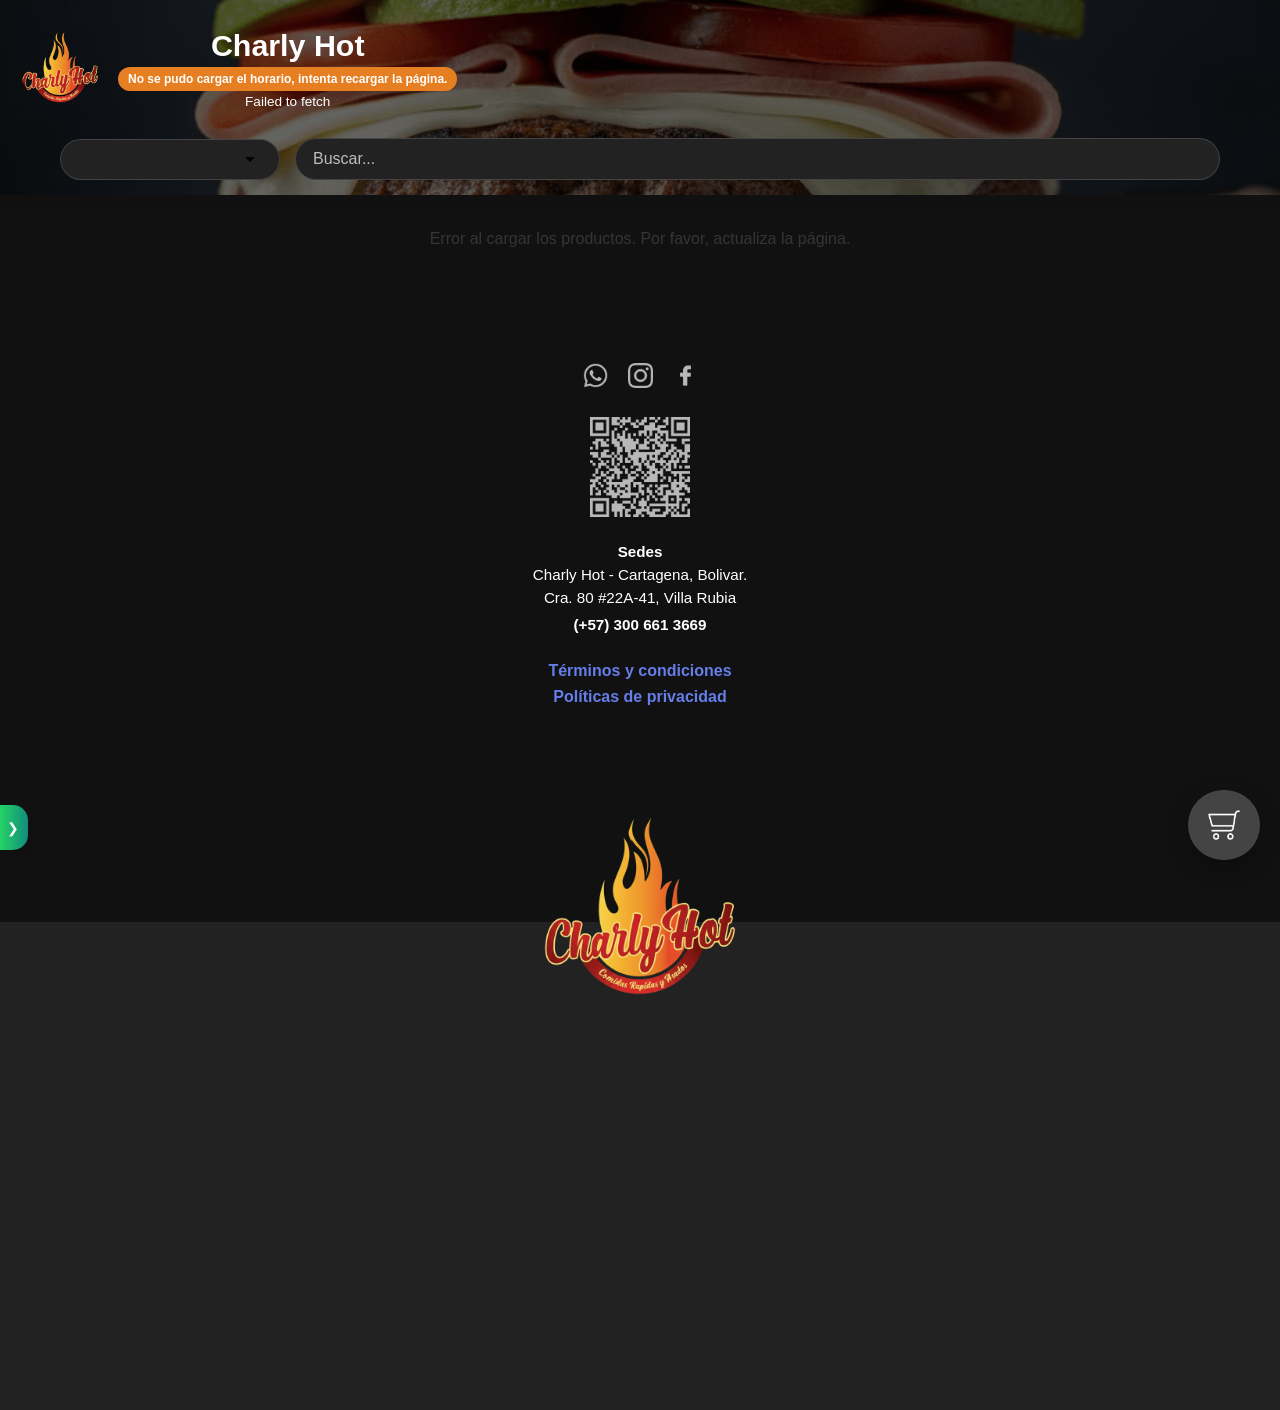
<file: index.html>
<!DOCTYPE html>
<html lang="es">

<head>
  <meta charset="UTF-8">
  <meta name="viewport"
    content="width=device-width, initial-scale=1, maximum-scale=1, user-scalable=no, viewport-fit=cover">
  <title></title>
  <link rel="icon" type="image/png" href="">
  <link rel="stylesheet" href="style.css">
</head>


<body>
  <!-- HEADER + CATEGORÍAS combinados -->
  <header class="header-wrapper">
    <div class="header">
      <div class="header-left">
        <a href="index.html">
          <img src="" alt="Logo" class="header-logo">
        </a>
        <div class="header-info">
          <h1></h1>
          <div id="status-header"></div>
          <div id="status-subtext"></div>
        </div>
      </div>
    </div>


    <!-- 🔥 Botones generados dinámicamente -->
    <div class="filter-controls">
      <select id="category-select" aria-label="Seleccionar Categoría"></select>
      <input type="text" id="product-search" placeholder="Buscar..." aria-label="Buscar producto">
    </div>
  </header>





  <!-- Loading de productos -->
  <div class="loading-progress" id="loading-progress" role="status" aria-live="polite">
    <div class="loading-spinner" aria-hidden="true">
      <strong class="loading-progress-percent" id="loading-progress-percent">0%</strong>
    </div>
    <p class="loading-progress-message" id="loading-progress-text">Cargando productos</p>
  </div>


  <!-- Error Message -->
  <div class="error-message" id="error-message" style="display: none;">
    Error al cargar los productos. Por favor, actualiza la página.
  </div>
  <!-- Menu Sections -->
  <main class="menu-sections">
    <section id="main-products-grid" class="product-grid-container">
    </section>

  </main>



  <!-- Product Modal -->
  <div class="product-modal" id="product-modal">
    <div class="product-modal-content">

      <!-- Imagen principal con precio superpuesto -->
      <div class="modal-image-container">
        <button class="close-product-modal" onclick="closeProductModal()">×</button>
        <div class="product-modal-image" id="modal-image-content">
          🍽️
        </div>
      </div>

      <div class="product-modal-header">
        <!-- Parte izquierda: nombre + precio -->
        <div class="product-info">
          <h3 class="product-modal-title" id="modal-product-name">Producto</h3>
          <div class="modal-price-overlay" id="modal-product-price">$0</div>
        </div>

        <!-- Parte derecha: incrementadores -->
        <div class="quantity-section">
          <div class="quantity-control">
            <button class="quantity-btn-modal" onclick="decreaseQuantity()" id="decrease-btn">-</button>
            <input type="number" class="quantity-display" id="modal-quantity" min="1" value="1"
              oninput="handleManualQuantityInput(event)">
            <button class="quantity-btn-modal" onclick="increaseQuantity()">+</button>
          </div>
        </div>
      </div>


      <!-- Descripción -->
      <div class="product-modal-description" id="modal-product-description">
        Descripción del producto
      </div>

      <!-- Instrucciones especiales -->
      <div class="instructions-section">
        <label class="instructions-label" for="product-instructions">
          Instrucciones especiales (opcional):
        </label>
        <textarea id="product-instructions" class="instructions-textarea"
          placeholder="Ej: Sin cebolla, sin maiz, término medio..."></textarea>
      </div>

      <!-- Incrementadores y botón fijo abajo -->
      <div class="modal-actions">
        <!-- Precio dinámico -->
        <span class="add-to-cart-price" id="modal-add-price">
          <span class="price-number">0</span>
        </span>

        <!-- Botón -->
        <button class="add-to-cart-modal-btn" onclick="addToCartFromModal()" id="add-to-cart-modal">
          Agregar
        </button>
      </div>
    </div>
  </div>


  <!-- Cart Modal -->
  <div class="cart-modal" id="cart-modal">
    <div class="cart-content">
      <div class="cart-header">
        <h3 class="cart-title">Tu Pedido</h3>
        <button class="close-cart" onclick="closeCart()">×</button>
      </div>

      <div class="cart-items" id="cart-items">
        <!-- Cart items will be inserted here -->
      </div>

      <!-- 📝 Observaciones generales -->
      <div class="cart-observations">
        <label for="cart-notes" class="cart-observations-label">Observaciones generales:</label>
        <textarea id="cart-notes" class="cart-observations-textarea"
          placeholder="Ej: Sin verduras, entregar en portería, cambio para billete..."></textarea>
      </div>

      <div class="cart-summary">
        <p id="textmetodo">Método de pago*</p>
        <div class="payment-method">
          <select id="payment-method" class="cart-payment-select" required>
            <option value="" selected disabled>💰 Selecciona método de pago</option>
            <option value="Efectivo">💵 Efectivo</option>
            <option value="Transferencia">💳 Transferencia</option>
            <option value="Efectivo/Transferencia">💰 Efectivo / Transferencia</option>
          </select>

          <div class="cart-total-amount" id="cart-total-modal">Total: $0</div>
        </div>
        <div class="cart-actions">
          <button class="cart-btn clear-cart" onclick="clearCart()">Vaciar</button>
          <button class="cart-btn checkout-btn" onclick="checkout()">Pedir</button>
        </div>
      </div>
    </div>
  </div>


  <!-- Floating Cart -->
  <div class="cart-float" id="cart-float" onclick="openCart()">
    <div class="cart-icon">
      <img src="iconos/carrito.png" alt="Carrito">
    </div>
    <div class="cart-info" id="cart-info">
      <div class="cart-count" id="cart-count">0 productos</div>
      <div class="cart-total" id="cart-total">$0</div>
    </div>
  </div>





  <!-- Modal de tipo de entrega -->
  <div class="delivery-modal" id="delivery-modal">
    <div class="delivery-content">
      <h3>¿Cómo quieres recibir tu pedido?</h3>

      <div class="delivery-options">
        <button onclick="selectDeliveryType('Domicilio')" class="delivery-option-btn">
          <span>Domicilio</span>
        </button>

        <button onclick="selectDeliveryType('Recoger en tienda')" class="delivery-option-btn">
          <span>Recoger en tienda</span>
        </button>

        <button onclick="selectDeliveryType('Mesa')" class="delivery-option-btn">
          <span>Mesa</span>
        </button>
      </div>

      <button class="close-delivery" onclick="closeDeliveryModal()">Cancelar</button>
    </div>
  </div>




  <!-- Modal de datos del cliente -->
  <div class="customer-modal" id="customer-modal">
    <div class="customer-content">
      <h3 id="customer-modal-title">Datos del pedido</h3>
      <p class="customer-subtitle">
        Estás a un paso de confirmar tu pedido<br>
        Solo ingresa estos datos y ¡listo!
      </p>

      <form id="customer-form">
        <input type="text" id="customer-name" placeholder="👤 Nombre completo" required>
        <input type="tel" id="customer-phone" placeholder="📞 Número de teléfono" required>
        <div id="mesa-field" style="display:none;">
          <input type="text" id="customer-mesa" placeholder="🍽️ Número de mesa" inputmode="numeric" pattern="[0-9]*"
            required>
        </div>

        <!-- ⚠️ Nuevo texto de aviso -->
        <p style="
        text-align:center;
        color:#868686;
        font-size:14px;
        margin:12px 0 8px;
        ">
          Por favor verifica tus datos antes de enviar
        </p>

        <button type="submit" class="submit-customer-btn">Confirmar pedido</button>
      </form>

      <button class="close-customer" onclick="closeCustomerModal()">Cancelar</button>
    </div>
  </div>



  <!-- === FOOTER INFO === -->
  <footer class="footer-info">
    <div class="footer-socials">
      <a href="#" target="_blank" class="social-link">
        <img src="iconos/redes/whatsapp.png" alt="WhatsApp">
      </a>
      <a href="#" target="_blank" class="social-link">
        <img src="iconos/redes/instagram.png" alt="Instagram">
      </a>
      <a href="#" target="_blank" class="social-link">
        <img src="iconos/redes/facebook.png" alt="Facebook">
      </a>
    </div>

    <div class="footer-qr">
      <img src="" alt="QR">
    </div>

    <div class="footer-branches">
      <p></p>
    </div>


    <div class="footer-policies">
      <a href="terms.html" target="_blank">Términos y condiciones</a>
      <a href="privacity.html" target="_blank">Políticas de privacidad</a>
    </div>

    <div class="footer-content">
      <div>
        <img src="" alt="Logo" class="footer-logo">
      </div>


  </footer>


  <div id="tienda-fix-container"
    style="position: fixed; left: 0; bottom: 50px; z-index: 999999; font-family: sans-serif;">

    <div id="tienda-open-btn"
      style="background: linear-gradient(90deg, #25D366, #128c7e); color: white; width: 28px; height: 45px; display: flex; align-items: center; justify-content: center; border-radius: 0 15px 15px 0; cursor: pointer; box-shadow: 2px 2px 8px rgba(0,0,0,0.15); font-size: 14px; user-select: none; -webkit-tap-highlight-color: transparent;">
      <span style="margin-left: -2px;">❯</span>
    </div>

    <div id="tienda-info-panel"
      style="position: absolute; bottom: 0; left: -320px; width: 260px; background: white; padding: 22px 18px; border-radius: 0 20px 20px 0; box-shadow: 10px 0 30px rgba(0,0,0,0.15); transition: left 0.4s cubic-bezier(0.25, 1, 0.5, 1); border: 1px solid #f0f0f0; display: flex; flex-direction: column; gap: 12px;">

      <span id="tienda-close-x"
        style="position: absolute; top: 8px; right: 12px; cursor: pointer; font-size: 24px; color: #d1d1d1; line-height: 1; font-weight: bold; padding: 5px; user-select: none;">&times;</span>

      <div style="display: flex; align-items: center; gap: 8px;">
        <div style="background: #25D366; width: 8px; height: 8px; border-radius: 50%;"></div>
        <h4 style="margin: 0; color: #1a1a1a; font-size: 15px; font-weight: 700;">¿Quieres una tienda así?</h4>
      </div>

      <p style="margin: 0; color: #777; font-size: 13px; line-height: 1.4;">Crea tu propio catálogo digital y recibe
        pedidos directo al WhatsApp.</p>

      <a href="https://wa.me/573024345404?text=Hola,%20quiero%20crear%20mi%20tienda" target="_blank"
        style="background: #25D366; color: white; text-decoration: none; padding: 12px; text-align: center; border-radius: 12px; font-weight: bold; font-size: 13px; display: block; box-shadow: 0 4px 10px rgba(37, 211, 102, 0.2);">
        ¡La quiero ahora!
      </a>
    </div>
  </div>

  <script>
    (function () {
      const openBtn = document.getElementById('tienda-open-btn');
      const panel = document.getElementById('tienda-info-panel');
      const closeX = document.getElementById('tienda-close-x');

      openBtn.addEventListener('click', function () {
        panel.style.left = '0px';
        openBtn.style.display = 'none'; // Desaparece al abrir
      });

      closeX.addEventListener('click', function () {
        panel.style.left = '-320px';
        setTimeout(() => {
          openBtn.style.display = 'flex'; // Reaparece al cerrar
        }, 400);
      });
    })();
  </script>


  <script src="config-loader.js"></script>
  <script src="horario.js"></script>
  <script src="productos-variable.js"></script>
  <script src="domicilio.js"></script>
  <script src="enviar-whatsapp.js"></script>
  <script src="script.js"></script>
  <script src="enviar-sheets.js"></script>



</body>


</html>
</file>
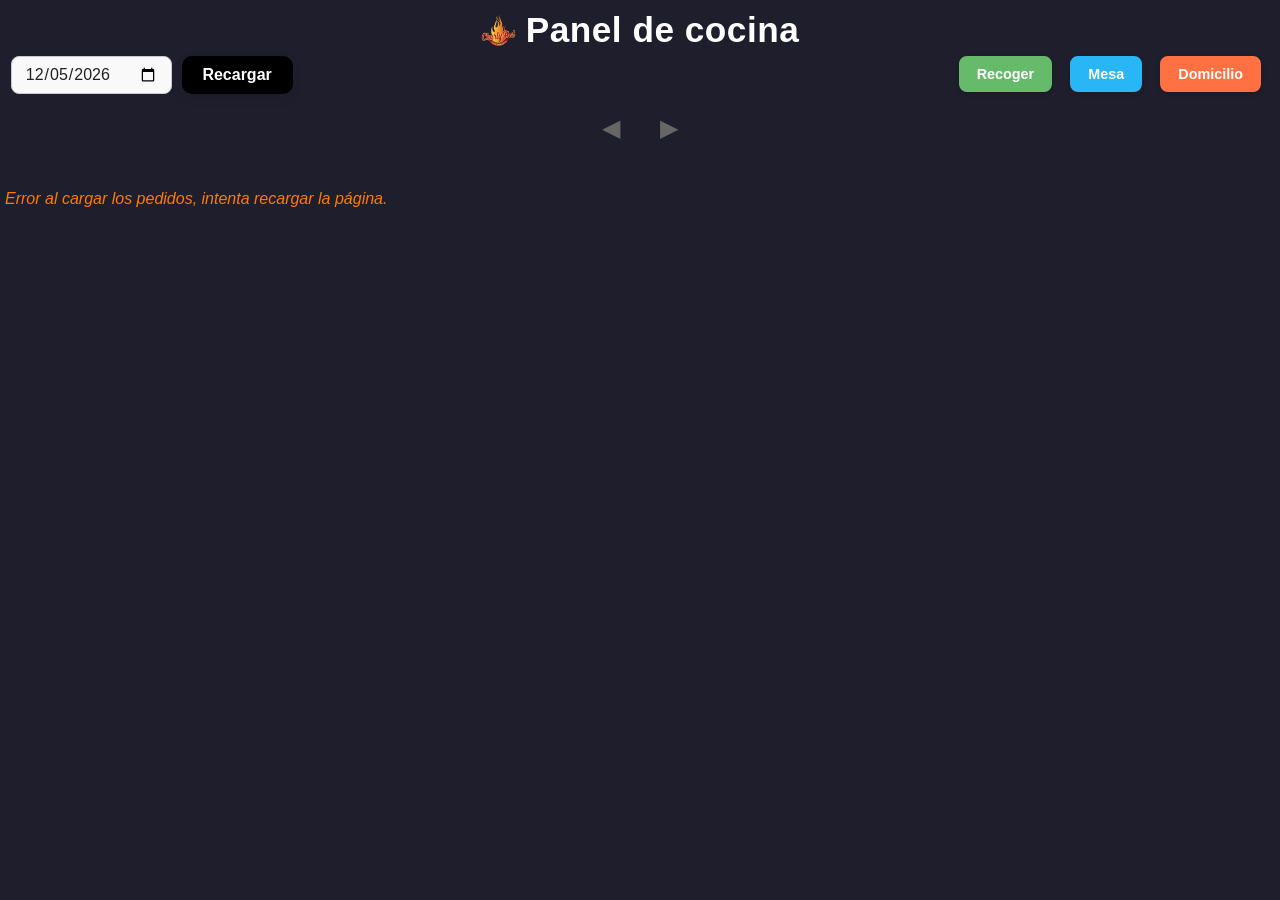
<file: cocina.html>
<!DOCTYPE html>
<html lang="es">
<head>
  <meta charset="UTF-8" />
  <meta name="viewport" content="width=device-width, initial-scale=1.0" />
  <title></title>
  <link id="favicon" rel="icon" type="image/png" href="">
  <style>
    :root {
--bg-body: #1e1e2d;      
--card-bg: #ffffff;
      --muted: #616161;
      --text-color: #212121;
      --textarea: #f9f9f9;
      --soft-shadow: 0 4px 12px rgba(0, 0, 0, 0.08);
      --glass-shadow: 0 10px 25px rgba(0, 0, 0, 0.12);

      /* Colores por tipo */
      --color-domicilio: #ff7043;
      --color-mesa: #29b6f6;
      --color-recoger: #66bb6a;
    }

    /* ===== RESET ===== */
    * {
      margin: 0;
      padding: 0;
      box-sizing: border-box;
    }

    html,
    body {
      width: 100%;
      overflow-x: hidden;
    }

    body {
      font-family: 'Segoe UI', Tahoma, Geneva, Verdana, sans-serif;
      background: var(--bg-body);
      color: var(--text-color);
      padding: 10px 5px 10px 5px;
      min-height: 100vh;
    }

    /* ===== ENCABEZADO ===== */
    .header {
      display: flex;
      justify-content: center;
      align-items: center;
      gap: 10px;
    }

    .header img {
      width: 35px;
      height: 35px;
      object-fit: contain;
    }

    .header h1 {
      font-size: 2.2rem;
      font-weight: 700;
      color: #fff;
      text-align: center;
      letter-spacing: 0.5px;
    }

    @media (max-width: 600px) {
      .header h1 { font-size: 1.6rem; }
      .header img { width: 36px; height: 36px; }
    }
    /* ===== FECHA Y BOTÓN ===== */
    .fecha-container {
      display: flex;
      justify-content: space-between;
      align-items: center;
      flex-wrap: wrap;
      gap: 0.8rem;
      padding: 6px;
      border-radius: 12px;
    }

    #fechabtn {
      display: flex;
      justify-content: space-between;
      gap: 10px;
      max-width: 350px;

    }

    label {
      font-weight: 600;
      color: var(--muted);
      margin-right: 0.5rem;
    }

    input[type="date"] {
      font-family: 'Segoe UI', Tahoma, Geneva, Verdana, sans-serif;
      padding: 0.5rem 0.8rem;
      font-size: 1rem;
      border: 1px solid #c9c9c9;
      border-radius: 8px;
      background: var(--textarea);
      transition: all 0.2s ease;
      outline: none;
      color: var(--text-color);
    }

    input[type="date"]:focus {
      border-color: var(--color-mesa);
      box-shadow: 0 0 0 3px rgba(41, 182, 246, 0.25);
    }


    /* ===== BOTÓN RECARGAR ===== */
    #btn-recargar {
      background: #000;
      border: none;
      color: #fff;
      font-weight: 600;
      padding: 0.6rem 1.3rem;
      border-radius: 10px;
      cursor: pointer;
      box-shadow: var(--soft-shadow);
      font-size: 1rem;
      transition: all 0.25s ease;
    }

    #btn-recargar:active {
      transform: scale(0.97);
    }

    /* ======================================= */
/* 🆕 FILTROS DE TIPO (Interruptores Toggle) */
/* ======================================= */

/* Contenedor general de los interruptores */
.filter-switches {
  display: flex;
  gap: 10px;
  justify-content: center;
  flex-wrap: wrap; /* Para que se ajusten en pantallas pequeñas */
}

/* Oculta el checkbox nativo para que solo se vea la etiqueta estilizada */
.filter-input {
  display: none;
}

/* Estilo base de la etiqueta (el cuerpo visible del interruptor) */
.filter-label {
  cursor: pointer;
  display: inline-block;
  padding: 0.5rem 1rem;
  border-radius: 8px;
  font-size: 0.9rem;
  font-weight: 600;
  transition: all 0.2s ease;
  border: 2px solid; /* Borde para el estado inactivo */
  opacity: 0.6; /* Un poco atenuado cuando está inactivo */
  text-align: center;
}

/* Estilo ACTIVO (Cuando el input está 'checked') */
.filter-input:checked + .filter-label {
  opacity: 1; /* Color completo */
  box-shadow: 0 2px 5px rgba(0, 0, 0, 0.15); /* Sombra suave para destacar */
  transform: translateY(-1px); /* Ligero efecto de "presionado" */
}


#filter-domicilio:checked + .filter-label {
  background: var(--color-domicilio);
  color: #fff;
  border-color: var(--color-domicilio);
}

/* Colores para el interruptor de Mesa */

#filter-mesa:checked + .filter-label {
  background: var(--color-mesa);
  color: #fff;
  border-color: var(--color-mesa);
}


#filter-recoger:checked + .filter-label {
  background: var(--color-recoger);
  color: #fff;
  border-color: var(--color-recoger);
}

/* Ajuste responsive: hace que los interruptores ocupen todo el ancho en móviles */
@media (max-width: 600px) {
  .filter-switches {
    justify-content: space-around;
    width: 100%;
  }
  .filter-label {
    flex-grow: 1; 
    padding: 0.4rem 0.8rem;
    font-size: 0.8rem;
  }
}

    
    /* ======================================= */
    /* 🎨 CONTROLES DE SCROLL Y LISTA DE PEDIDOS */
    /* ======================================= */
    
    /* Contenedor de botones de scroll (NUEVO) */
    #scroll-button-container {
        display: flex;
        justify-content: center; /* Centrar las flechas */
        gap: 20px; /* Espacio entre las flechas */
        margin-top: 6px;
      }
    
    /* Flechas de Scroll (MODIFICADO) */
    .scroll-arrow {
        background: none; /* Fondo oscuro */
        color: #666;
        border: none;
        padding: 10px; /* Más padding para que se pueda pulsar mejor */
        cursor: pointer;
        z-index: 20;
        font-size: 1.5rem; /* Tamaño de fuente más razonable para botón */
        line-height: 1;
        border-radius: 10px;
        opacity: 1;
        transition: all 0.2s ease;
        display: flex;
        justify-content: center;
        align-items: center;
    }
    

    .scroll-arrow:active {
        transform: scale(0.95);
    }
    
    /* Lista de pedidos (Mantenemos scroll horizontal y altura flexible) */
    #lista-pedidos {
      display: flex;
      flex-wrap: nowrap;
      gap: 0.5rem;
      overflow-x: auto;
      padding: 1rem 0;
      scroll-behavior: smooth; 
      align-items: flex-start;
      padding-top: 1rem; 
    }

    /* Estilo para la barra de scroll */
    #lista-pedidos::-webkit-scrollbar {
     display: auto ;
}

/*
==================================================
PEDIDO CON BORDE "SUBE Y BAJA" (SAWTOOTH/TICKET)
==================================================
*/
.pedido {
  flex: 0 0 auto;
  width: 230px;
  height: auto;
  background: var(--card-bg);
  
  /* 1. ELIMINAR bordes dash originales */
  border-top: none;
  border-bottom: none;
  
  /* 2. AJUSTAR el padding vertical para acomodar el efecto de corte (18px ~ 1.125rem) */
  padding: 0px 5px 18px 5px;
  
  box-shadow: var(--soft-shadow);
  overflow-wrap: break-word;
  transition: all 0.25s ease;
  display: flex;
  flex-direction: column;
  position: relative; /* ¡CRUCIAL! para los pseudo-elementos */
}

/* 3. Definimos los pseudo-elementos para el patrón de corte */
.pedido::before,
.pedido::after {
  content: '';
  position: absolute;
  left: 0px; /* Empieza después de la barra lateral izquierda */
  width: calc(100% - 0px); /* Cubre el ancho restante */
  height: 10px; /* Altura del "diente" */
  
  
  /* Usamos el color de fondo de la PÁGINA para que el corte sea visible */
  background-color: var(--bg-body); 
  background-size: 10px 10px; /* Tamaño del patrón: 20px de ancho por 10px de alto */
  background-repeat: repeat-x;
}

/* Borde SUPERIOR: Dientes apuntando hacia arriba (corte que "muerde" el borde superior) */
.pedido::before {
  top: -10px;
  /* Dibuja triángulos (mitad de 20px) del color de la tarjeta (--card-bg), 
     y luego transparente para el corte */
  background-image: 
    linear-gradient(-45deg, var(--card-bg) 50%, transparent 50%),
    linear-gradient(45deg, var(--card-bg) 50%, transparent 50%);
}

/* Borde INFERIOR: Dientes apuntando hacia abajo (corte que "muerde" el borde inferior) */
.pedido::after {
  bottom: -10px;
  /* Dibuja triángulos invertidos para que las puntas queden abajo */
  background-image: 
    linear-gradient(-135deg, var(--card-bg) 50%, transparent 50%),
    linear-gradient(135deg, var(--card-bg) 50%, transparent 50%);
}


    /* ===== TIPO DE ENTREGA ===== */
    .tipo-entrega {
      margin-bottom: 10px;
      text-align: center;
      font-weight: 700;
      padding: 0.45rem 1rem;
      display: inline-block;
      color: #fff;
      font-size: 0.9rem;
      text-transform: uppercase;
      letter-spacing: 0.5px;
      animation: fadeIn 0.3s ease-in;
    }

    .tipo-entrega.domicilio {
      background: linear-gradient(45deg, #ff7043, #ff8a65);
    }

    .tipo-entrega.mesa {
      background: linear-gradient(45deg, #29b6f6, #4fc3f7);
    }

    .tipo-entrega.recoger {
      background: linear-gradient(45deg, #66bb6a, #81c784);
    }


    /* ===== ENCABEZADO DE CADA PEDIDO ===== */
    .pedido-header {
      align-items: center;
      margin-bottom: 0.5rem;
    }

    .pedido-datos {
      display: flex;
      flex-direction: column;
      text-align: center;
    }

    .pedido-numero strong {
      color: #283593;
      font-size: 15px;
      font-weight: 700;
    }

    .pedido-hora {
      color: var(--muted);
      font-weight: 700;
      font-size: 15px;
    }

    .pedido-cliente{
      text-align: center;
    }

    .pedido-mesa{
      text-align: center;
    }

    /* ===== CONTENIDO ===== */
    .pedido strong {
      color: var(--muted);
    }

    .productos {
      padding: 5px;
      border-radius: 10px;
      font-size: 0.9rem;
      line-height: 1.5;
      margin-top: 0.6rem;
    }

    .pedido small {
      display: block;
      color: var(--muted);
      margin-top: 0.3rem;
      font-size: 0.85rem;
    }

    /* Contenedor de cantidad + detalle */
    .cantidadproducto {
      display: flex;
      align-items: center;
      padding: 0.3rem 0;
      border-bottom: 1px solid #e0e0e0;
      gap: 0.6rem;
    }

    /* Cantidad del producto */
    .producto-cantidad {
      font-weight: 700;
      font-size: 30px;
      min-width: 35px;
      text-align: center;
      color: var(--text-color);
      flex-shrink: 0;
      border-right: 1px solid #e0e0e0;
    }

    /* Detalle del producto */
    .producto-detalle {
      font-size: 0.95rem;
      font-weight: bold;
      word-break: break-word;
      white-space: normal;
      overflow-wrap: anywhere;
      flex: 1;
    }



    /* ===== DATOS COLOREADOS ===== */
    .pedido-cliente span {
      color: var(--muted);
      font-weight: 600;
    }

    .pedido-direccion span {
      color: var(--muted);
    }

    .pedido-mesa span {
      color: var(--muted);
    }

    .pedido-observaciones span {
      color: red;
      font-weight: 600;
    }

    /* ===== OBSERVACIONES ===== */
    .observaciones {
      margin-top: 10px;
      color: red;
      font-size: 0.9rem;
      background: #ffebee;
      padding: 0.5rem 0.6rem;
    }

    /* ===== SIN PEDIDOS ===== */
    p {
      text-align: center;
      color: var(--muted);
      font-size: 1rem;
      margin-top: 1.5rem;
      font-style: italic;
    }

    /* ===== ANIMACIONES ===== */
    @keyframes fadeIn {
      from {
        opacity: 0;
        transform: translateY(-5px);
      }

      to {
        opacity: 1;
        transform: translateY(0);
      }
    }

    /* ===== RESPONSIVE ===== */
    
    /* 🚀 REGLA ELIMINADA: EL CONTENEDOR DE BOTONES DE SCROLL SE MOSTRARÁ EN TODAS LAS PANTALLAS */
    
    @media (max-width: 600px) {
      .fecha-container {
        flex-direction: column;
        gap: 0.8rem;
      }

      #btn-recargar {
        width: 100%;
      }

      h1 {
        font-size: 1.6rem;
      }
    }

    #resumen-pedidos {
      display: flex;
      justify-content: space-around;
      align-items: center;
      border-radius: 10px;
      margin: 0 auto auto auto;
      position: sticky;
      top: 70px;
      z-index: 10;
      max-width: 400px;
      left: 0;
      right: 0;
    }

    .resumen-item {
      display: flex;
      align-items: center;
      gap: 0.4rem;
      font-size: 0.95rem;
      font-weight: 500;
      color: #fff;
    }

    .resumen-circulo {
      width: 14px;
      height: 14px;
      border-radius: 50%;
      background: var(--color);
    }


    /* ======================================= */
/* 🖨️ ESTILO BOTÓN DE IMPRESIÓN */
/* ======================================= */

.btn-imprimir {
  /* Apariencia */
  background: #c5c5c5; /* Color principal azul/cian */
  border: none;
  padding: 2px;
  margin-top: 20px;
  cursor: pointer;
  font-size: 0.9rem;
  width: 100%; /* Ocupa todo el ancho del pedido */
  text-align: center;
  transition: all 0.2s ease;
  
  /* Asegura que el texto y el icono se muestren correctamente */
  display: flex;
  align-items: center;
  justify-content: center;
  gap: 8px; /* Espacio entre el icono y el texto */
}

.btn-imprimir:hover {
  background: #a5a4a4; /* Un poco más claro al pasar el ratón */
}

.btn-imprimir:active {
  transform: scale(0.98); /* Efecto de pulsación */
}


/* Asegurar que el botón no se imprima en la comanda real */
@media print {
    .btn-imprimir {
        display: none !important;
    }
}



/* ======================================= */
    /* 🔄 LOADER CIRCULAR (NUEVO) */
    /* ======================================= */
    .loader-container {
        display: flex;
        justify-content: center;
        align-items: center;
        width: 100%;
        min-height: 150px; /* Para centrar la animación */
    }

    .loader {
        border: 5px solid #f3f3f3; /* Color de fondo del borde (gris claro) */
        border-top: 5px solid #999; /* Color de la parte animada (azul/cian) */
        border-radius: 50%;
        width: 50px;
        height: 50px;
        animation: spin 1.2s linear infinite;
    }

    @keyframes spin {
        0% { transform: rotate(0deg); }
        100% { transform: rotate(360deg); }
    }
  </style>
</head>

<body>
  <div class="header">
    <img id="logoCocina" src="" alt="Logo restaurante">
    <h1>Panel de cocina</h1>
  </div>

  <div class="fecha-container">
    <div id="fechabtn">
      <input type="date" id="fecha">
      <button id="btn-recargar">Recargar</button>
    </div>

    <div class="filter-switches" id="tipo-filtros">
        <input type="checkbox" id="filter-recoger" class="filter-input" data-tipo="recoger" checked>
        <label for="filter-recoger" class="filter-label">Recoger</label>

                <input type="checkbox" id="filter-mesa" class="filter-input" data-tipo="mesa" checked>
        <label for="filter-mesa" class="filter-label">Mesa</label>

        <input type="checkbox" id="filter-domicilio" class="filter-input" data-tipo="domicilio" checked>
        <label for="filter-domicilio" class="filter-label">Domicilio</label>
        
        
    </div>

  </div>

  <div id="resumen-pedidos" class="resumen-pedidos"></div>
  
  <div id="scroll-button-container">
      <button class="scroll-arrow" id="scroll-left" aria-label="Desplazar a la izquierda">◀</button>
      <button class="scroll-arrow" id="scroll-right" aria-label="Desplazar a la derecha">▶</button>
  </div>

<div id="lista-pedidos">
    <div class="loader-container">
        <div class="loader"></div>
    </div>
  </div>

  <script>
    // ================================
    // 🧩 Cargar nombre, logo y favicon desde config.json
    // ================================
    fetch("config.json")
      .then(res => res.json())
      .then(config => {
        // 🏷️ Cambiar título de pestaña
        document.title = `Cocina | ${config.nombreRestaurante || "Mi Restaurante"}`;

        // 🖼️ Cambiar favicon
        const favicon = document.getElementById("favicon");
        if (favicon) {
          favicon.href = config.favicon || config.logoHeader || config.logo || "img/icono_tienda.png";
        }

        // 🍽️ Colocar logo en el encabezado
        const logoCocina = document.getElementById("logoCocina");
        if (logoCocina) {
          logoCocina.src = config.logoHeader || config.logo || "img/icono_tienda.png";
        }
      })
      .catch(err => console.warn("No se pudo cargar config.json:", err));
  </script>

<audio id="alerta-sonido" src="sonidos/cocina.mp3" preload="auto"></audio>
  <script src="cocina.js"></script>
  <script>
    document.getElementById("btn-recargar").addEventListener("click", () => {
      location.reload();
    });
  </script>
</body>
</html>
</file>
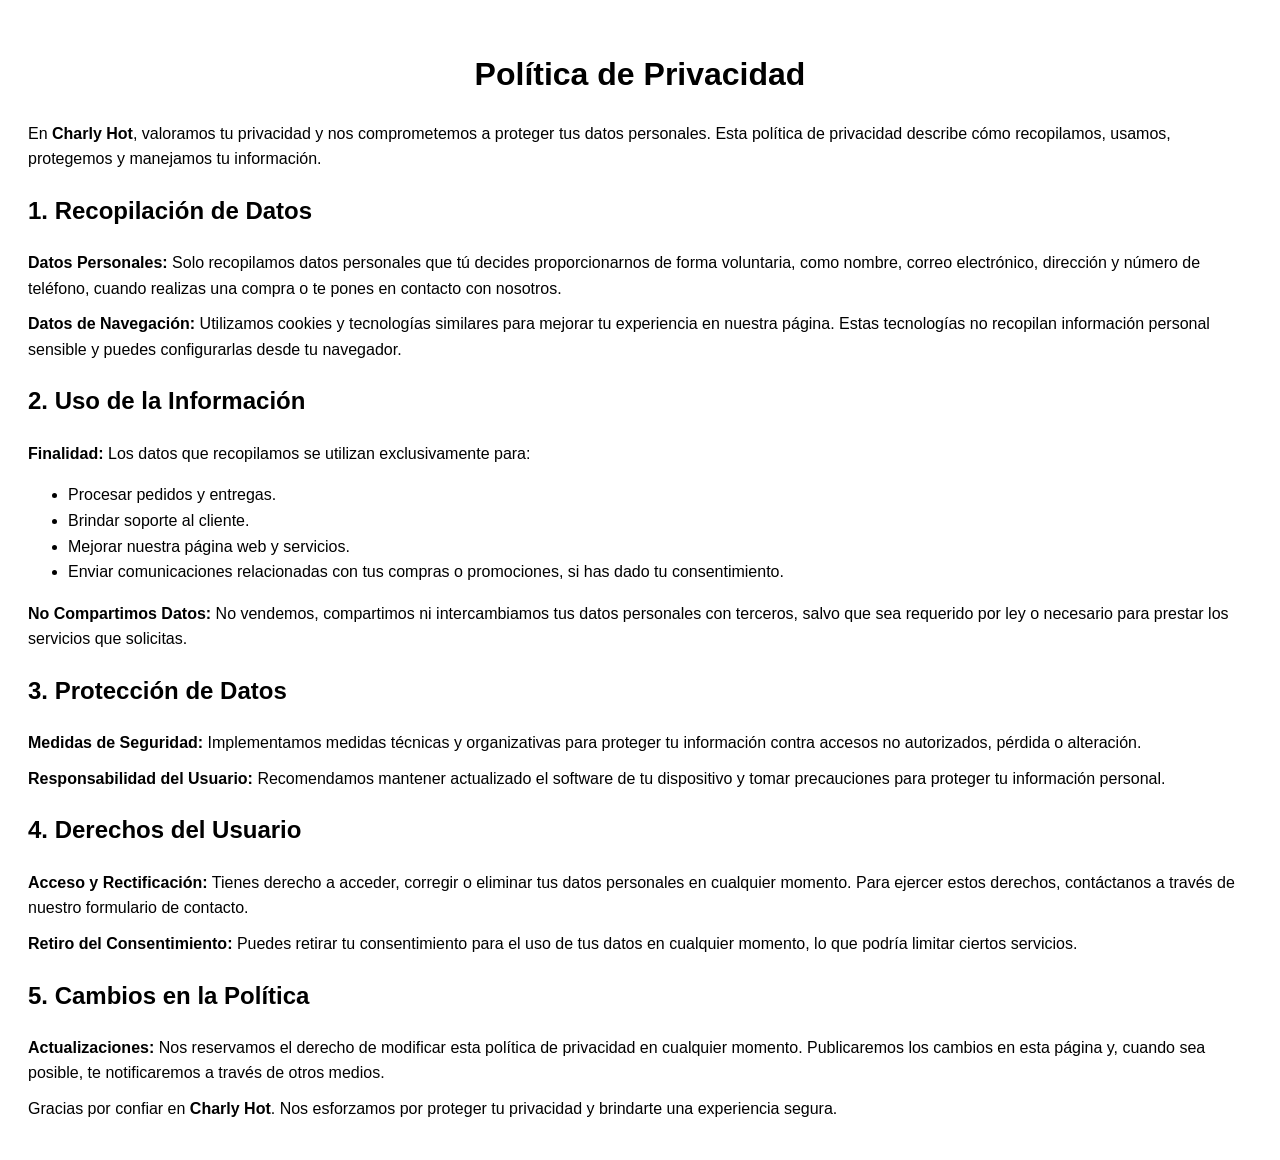
<file: privacity.html>
<!DOCTYPE html>
<html lang="es">

<head>
    <meta charset="UTF-8">
    <meta name="viewport" content="width=device-width, initial-scale=1.0">
    <title>Cargando...</title>
    <link rel="icon" type="image/png" href="icono_tienda_inicio.png">
    <style>
        body {
            font-family: Arial, sans-serif;
            line-height: 1.6;
            color: #000000;
            padding: 20px;
            background-color: #fff;
        }

        h1,
        h2 {
            color: #000000;
        }

        h1 {
            text-align: center;
            margin-bottom: 20px;
        }

        h2 {
            margin-top: 20px;
        }

        p {
            margin: 10px 0;
        }
    </style>
</head>

<body>

    <h1>Política de Privacidad</h1>

    <p>En <strong>mi tienda</strong>, valoramos tu privacidad y nos comprometemos a proteger tus datos personales. Esta
        política de privacidad describe cómo recopilamos, usamos, protegemos y manejamos tu información.</p>

    <h2>1. Recopilación de Datos</h2>

    <p><strong>Datos Personales:</strong> Solo recopilamos datos personales que tú decides proporcionarnos de forma
        voluntaria, como nombre, correo electrónico, dirección y número de teléfono, cuando realizas una compra o te
        pones en contacto con nosotros.</p>

    <p><strong>Datos de Navegación:</strong> Utilizamos cookies y tecnologías similares para mejorar tu experiencia en
        nuestra página. Estas tecnologías no recopilan información personal sensible y puedes configurarlas desde tu
        navegador.</p>

    <h2>2. Uso de la Información</h2>

    <p><strong>Finalidad:</strong> Los datos que recopilamos se utilizan exclusivamente para:</p>
    <ul>
        <li>Procesar pedidos y entregas.</li>
        <li>Brindar soporte al cliente.</li>
        <li>Mejorar nuestra página web y servicios.</li>
        <li>Enviar comunicaciones relacionadas con tus compras o promociones, si has dado tu consentimiento.</li>
    </ul>

    <p><strong>No Compartimos Datos:</strong> No vendemos, compartimos ni intercambiamos tus datos personales con
        terceros, salvo que sea requerido por ley o necesario para prestar los servicios que solicitas.</p>

    <h2>3. Protección de Datos</h2>

    <p><strong>Medidas de Seguridad:</strong> Implementamos medidas técnicas y organizativas para proteger tu
        información contra accesos no autorizados, pérdida o alteración.</p>

    <p><strong>Responsabilidad del Usuario:</strong> Recomendamos mantener actualizado el software de tu dispositivo y
        tomar precauciones para proteger tu información personal.</p>

    <h2>4. Derechos del Usuario</h2>

    <p><strong>Acceso y Rectificación:</strong> Tienes derecho a acceder, corregir o eliminar tus datos personales en
        cualquier momento. Para ejercer estos derechos, contáctanos a través de nuestro formulario de contacto.</p>

    <p><strong>Retiro del Consentimiento:</strong> Puedes retirar tu consentimiento para el uso de tus datos en cualquier
        momento, lo que podría limitar ciertos servicios.</p>

    <h2>5. Cambios en la Política</h2>

    <p><strong>Actualizaciones:</strong> Nos reservamos el derecho de modificar esta política de privacidad en cualquier
        momento. Publicaremos los cambios en esta página y, cuando sea posible, te notificaremos a través de otros
        medios.</p>

    <p>Gracias por confiar en <strong>mi tienda</strong>. Nos esforzamos por proteger tu privacidad y brindarte una
        experiencia segura.</p>

</body>
<script src="config-loader.js"></script>

<script>
document.addEventListener("configCargado", (event) => {
  const config = event.detail;
  const nombreTienda = config.nombreRestaurante || "Mi Tienda";

  // Cambiar el título de la pestaña
  document.title = `Política de Privacidad | ${nombreTienda}`;

  // Reemplazar "mi tienda" por el nombre real dentro del contenido
  document.body.innerHTML = document.body.innerHTML.replace(/mi tienda/gi, nombreTienda);
});
</script>

</html>
</file>
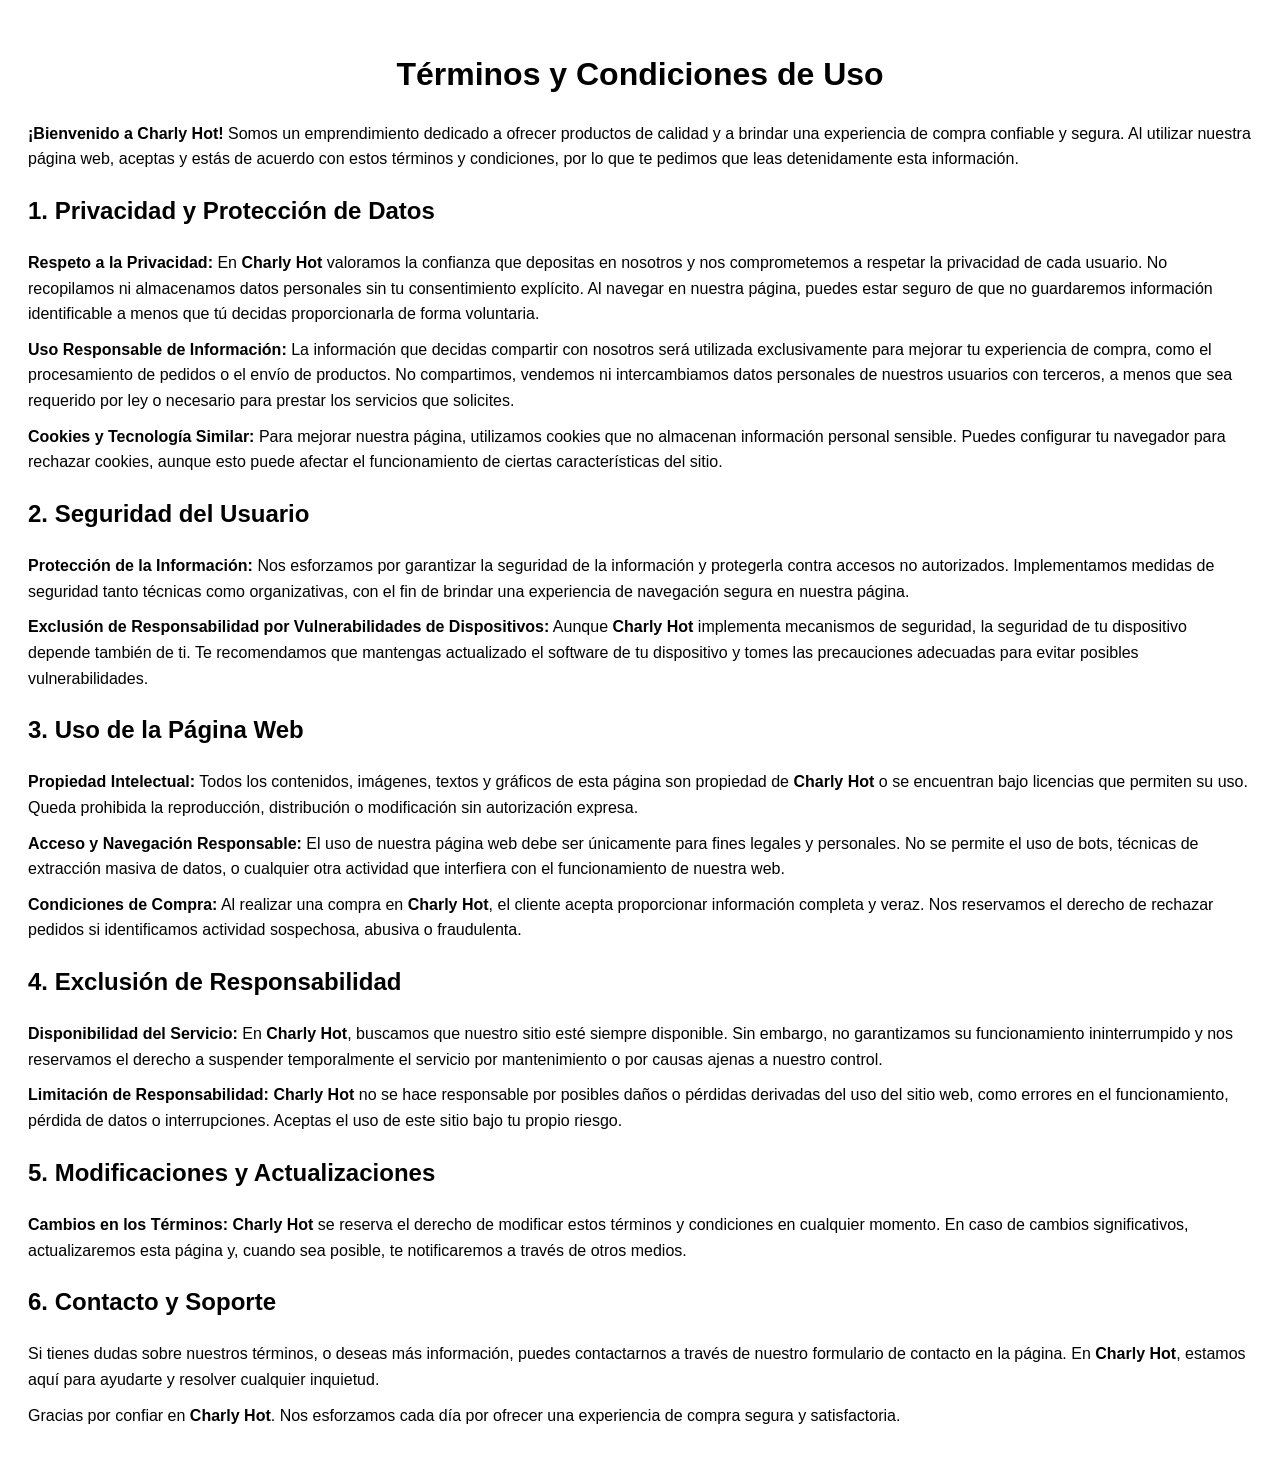
<file: terms.html>
<!DOCTYPE html>
<html lang="es">

<head>
    <meta charset="UTF-8">
    <meta name="viewport" content="width=device-width, initial-scale=1.0">
    <title>Cargando...</title>
    <link rel="icon" type="image/png" href="">
    <style>
        body {
            font-family: Arial, sans-serif;
            line-height: 1.6;
            color: #000000;
            padding: 20px;
            background-color: #fff;
        }

        h1,
        h2 {
            color: #000000;
        }

        h1 {
            text-align: center;
            margin-bottom: 20px;
        }

        h2 {
            margin-top: 20px;
        }

        p {
            margin: 10px 0;
        }
    </style>
</head>

<body>

    <h1>Términos y Condiciones de Uso</h1>

    <p></p><strong>¡Bienvenido a mi tienda!</strong> Somos un emprendimiento dedicado a ofrecer productos de calidad y a brindar una
        experiencia de compra confiable y segura. Al utilizar nuestra página web, aceptas y estás de acuerdo con estos
        términos y condiciones, por lo que te pedimos que leas detenidamente esta información.</p>

    <h2>1. Privacidad y Protección de Datos</h2>

    <p><strong>Respeto a la Privacidad:</strong> En <strong>mi tienda</strong> valoramos la confianza que depositas en
        nosotros y nos comprometemos a respetar la privacidad de cada usuario. No recopilamos ni almacenamos datos
        personales sin tu consentimiento explícito. Al navegar en nuestra página, puedes estar seguro de que no
        guardaremos información identificable a menos que tú decidas proporcionarla de forma voluntaria.</p>

    <p><strong>Uso Responsable de Información:</strong> La información que decidas compartir con nosotros será utilizada
        exclusivamente para mejorar tu experiencia de compra, como el procesamiento de pedidos o el envío de productos.
        No compartimos, vendemos ni intercambiamos datos personales de nuestros usuarios con terceros, a menos que sea
        requerido por ley o necesario para prestar los servicios que solicites.</p>

    <p><strong>Cookies y Tecnología Similar:</strong> Para mejorar nuestra página, utilizamos cookies que no almacenan
        información personal sensible. Puedes configurar tu navegador para rechazar cookies, aunque esto puede afectar
        el funcionamiento de ciertas características del sitio.</p>

    <h2>2. Seguridad del Usuario</h2>

    <p><strong>Protección de la Información:</strong> Nos esforzamos por garantizar la seguridad de la información y
        protegerla contra accesos no autorizados. Implementamos medidas de seguridad tanto técnicas como organizativas,
        con el fin de brindar una experiencia de navegación segura en nuestra página.</p>

    <p><strong>Exclusión de Responsabilidad por Vulnerabilidades de Dispositivos:</strong> Aunque <strong>mi tienda</strong> implementa mecanismos de seguridad, la seguridad de tu dispositivo depende también de ti. Te
        recomendamos que mantengas actualizado el software de tu dispositivo y tomes las precauciones adecuadas para
        evitar posibles vulnerabilidades.</p>

    <h2>3. Uso de la Página Web</h2>

    <p><strong>Propiedad Intelectual:</strong> Todos los contenidos, imágenes, textos y gráficos de esta página son
        propiedad de <strong>mi tienda</strong> o se encuentran bajo licencias que permiten su uso. Queda prohibida la
        reproducción, distribución o modificación sin autorización expresa.</p>

    <p><strong>Acceso y Navegación Responsable:</strong> El uso de nuestra página web debe ser únicamente para fines
        legales y personales. No se permite el uso de bots, técnicas de extracción masiva de datos, o cualquier otra
        actividad que interfiera con el funcionamiento de nuestra web.</p>

    <p><strong>Condiciones de Compra:</strong> Al realizar una compra en <strong>mi tienda</strong>, el cliente acepta
        proporcionar información completa y veraz. Nos reservamos el derecho de rechazar pedidos si identificamos
        actividad sospechosa, abusiva o fraudulenta.</p>

    <h2>4. Exclusión de Responsabilidad</h2>

    <p><strong>Disponibilidad del Servicio:</strong> En <strong>mi tienda</strong>, buscamos que nuestro sitio esté
        siempre disponible. Sin embargo, no garantizamos su funcionamiento ininterrumpido y nos reservamos el derecho a
        suspender temporalmente el servicio por mantenimiento o por causas ajenas a nuestro control.</p>

    <p><strong>Limitación de Responsabilidad:</strong> <strong>mi tienda</strong> no se hace responsable por posibles
        daños o pérdidas derivadas del uso del sitio web, como errores en el funcionamiento, pérdida de datos o
        interrupciones. Aceptas el uso de este sitio bajo tu propio riesgo.</p>

    <h2>5. Modificaciones y Actualizaciones</h2>

    <p><strong>Cambios en los Términos:</strong> <strong>mi tienda</strong> se reserva el derecho de modificar estos
        términos y condiciones en cualquier momento. En caso de cambios significativos, actualizaremos esta página y,
        cuando sea posible, te notificaremos a través de otros medios.</p>

    <h2>6. Contacto y Soporte</h2>

    <p>Si tienes dudas sobre nuestros términos, o deseas más información, puedes contactarnos a través de nuestro
        formulario de contacto en la página. En <strong>mi tienda</strong>, estamos aquí para ayudarte y resolver
        cualquier inquietud.</p>

    <p>Gracias por confiar en <strong>mi tienda</strong>. Nos esforzamos cada día por ofrecer una experiencia de compra
        segura y satisfactoria.</p>

</body>
    <script src="config-loader.js"></script>

<script>
document.addEventListener("configCargado", (event) => {
  const config = event.detail;
  const nombreTienda = config.nombreRestaurante || "Mi Tienda";

  // Cambiar el título de la pestaña
  document.title = `Terminos y condiciones | ${nombreTienda}`;

  // Reemplazar "mi tienda" por el nombre real dentro del contenido
  document.body.innerHTML = document.body.innerHTML.replace(/mi tienda/gi, nombreTienda);
});
</script>


</html>
</file>
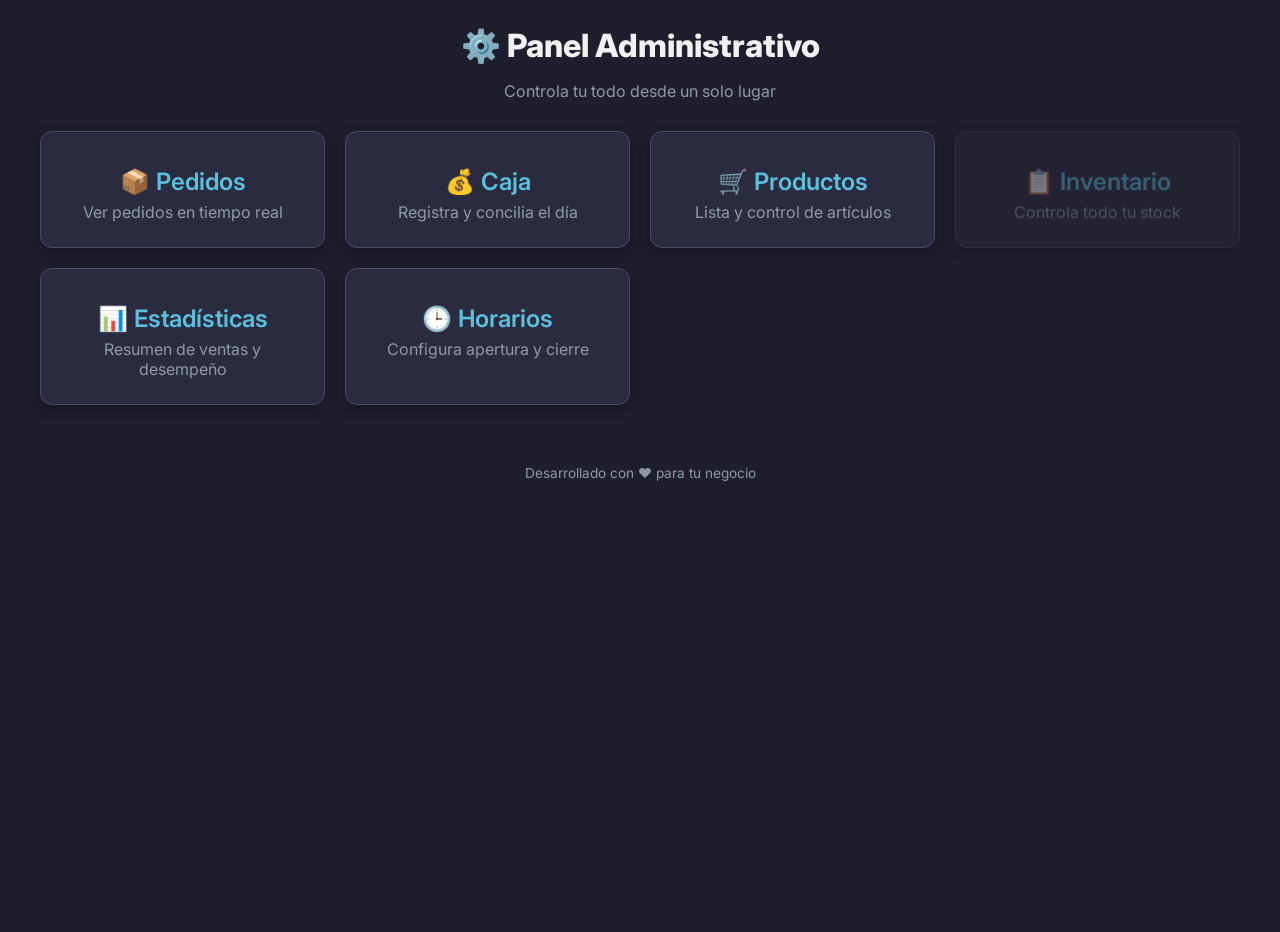
<file: admin/admin.html>
<!DOCTYPE html>
<html lang="es">
  <head>
    <meta charset="UTF-8" />
    <meta name="viewport" content="width=device-width, initial-scale=1.0" />
    <title>Panel Administrativo</title>
    <link rel="icon" type="image/png" href="../img/icono_tienda.png" />

    <link
      href="https://fonts.googleapis.com/css2?family=Inter:wght@400;600;800&display=swap"
      rel="stylesheet"
    />

    <style>
      /* ================================\
           VARIABLES / RESET (Estilo de estadísticas.html)
           ================================ */
      :root {
        --primary: #5bc0de;
        --accent: #46b8da;
        --muted: #909ba7;
        --success: #63d471;
        --warning: #f8c050;
        --danger: #ff6b6b;
        --bg: #1e1e2d; /* Fondo oscuro */
        --card: #2b2b3f; /* Color de tarjeta oscura */
        --line: #4a4a68;
        --text: #f1f1f1; /* Texto claro */
        --input: #3c3c50;
        --shadow: rgba(0, 0, 0, 0.25);
      }

      body {
        font-family: "Inter", sans-serif;
        background: var(--bg);
        margin: 0;
        padding: 1rem;
        color: var(--text);
        min-height: 100vh;
        /* Agregamos transición para un efecto de carga suave */
        transition: opacity 0.5s ease-in-out;
      }

      /* HEADER */
      header {
        text-align: center;
        margin-bottom: 30px;
        padding-top: 10px;
      }

      h1 {
        margin: 0;
        color: var(--text);
        font-size: 2rem;
        font-weight: 800;
      }

      header p {
        color: var(--muted);
        font-size: 1rem;
      }

      /* MENÚ GRID */
      .menu {
        display: grid;
        grid-template-columns: repeat(auto-fit, minmax(280px, 1fr));
        gap: 20px;
        max-width: 1200px;
        margin: 0 auto 40px;
      }

      /* CARDS */
      .card {
        background: var(--card);
        border-radius: 12px;
        padding: 25px;
        text-align: center;
        box-shadow: 0 4px 12px var(--shadow);
        cursor: pointer;
        border: 1px solid var(--line);
        transition: transform 0.2s ease, box-shadow 0.2s ease,
          border-color 0.2s ease;
      }

      .card:hover {
        transform: translateY(-5px);
        box-shadow: 0 10px 20px var(--shadow);
        border-color: var(--primary); /* Resaltar al pasar el ratón */
      }

      .card h2 {
        font-size: 1.5rem;
        color: var(--primary); /* Color principal para títulos */
        margin: 10px 0 6px;
        font-weight: 600;
      }

      .card p {
        font-size: 1rem;
        color: var(--muted);
        margin: 0;
      }

      /* FOOTER */
      footer {
        margin-top: auto; /* Empuja el footer hacia abajo */
        padding: 20px 0;
        text-align: center;
        font-size: 0.85rem;
        color: var(--muted);
      }

      /* MEDIA QUERIES para tablet/mobile */
      @media (max-width: 600px) {
        .menu {
          grid-template-columns: 1fr;
          gap: 15px;
        }
        body {
          padding: 0.5rem;
        }
      }
    </style>


  </head>

  <body>
    <header>
      <h1>⚙️ Panel Administrativo</h1>
      <p>Controla tu todo desde un solo lugar</p>
    </header>

    <section class="menu">
      <div class="card" onclick="location.href='pedidos.html'">
        <h2>📦 Pedidos</h2>
        <p>Ver pedidos en tiempo real</p>
      </div>

      <div class="card" onclick="location.href='cierre_caja.html'">
        <h2>💰 Caja</h2>
        <p>Registra y concilia el día</p>
      </div>

      <div class="card" onclick="location.href='productos.html'">
        <h2>🛒 Productos</h2>
        <p>Lista y control de artículos</p>
      </div>

      <div
        class="card"
        onclick="alert('PROXIMAMENTE (Funcionalidad en desarrollo)')"
        style="opacity: 40%"
      >
        <h2>📋 Inventario</h2>
        <p>Controla todo tu stock</p>
      </div>

      <div class="card" onclick="location.href='estadisticas.html'">
        <h2>📊 Estadísticas</h2>
        <p>Resumen de ventas y desempeño</p>
      </div>

      <div class="card" onclick="location.href='horarios.html'">
        <h2>🕒 Horarios</h2>
        <p>Configura apertura y cierre</p>
      </div>
    </section>

    <footer>Desarrollado con ❤️ para tu negocio</footer>
  </body>
</html>
</file>
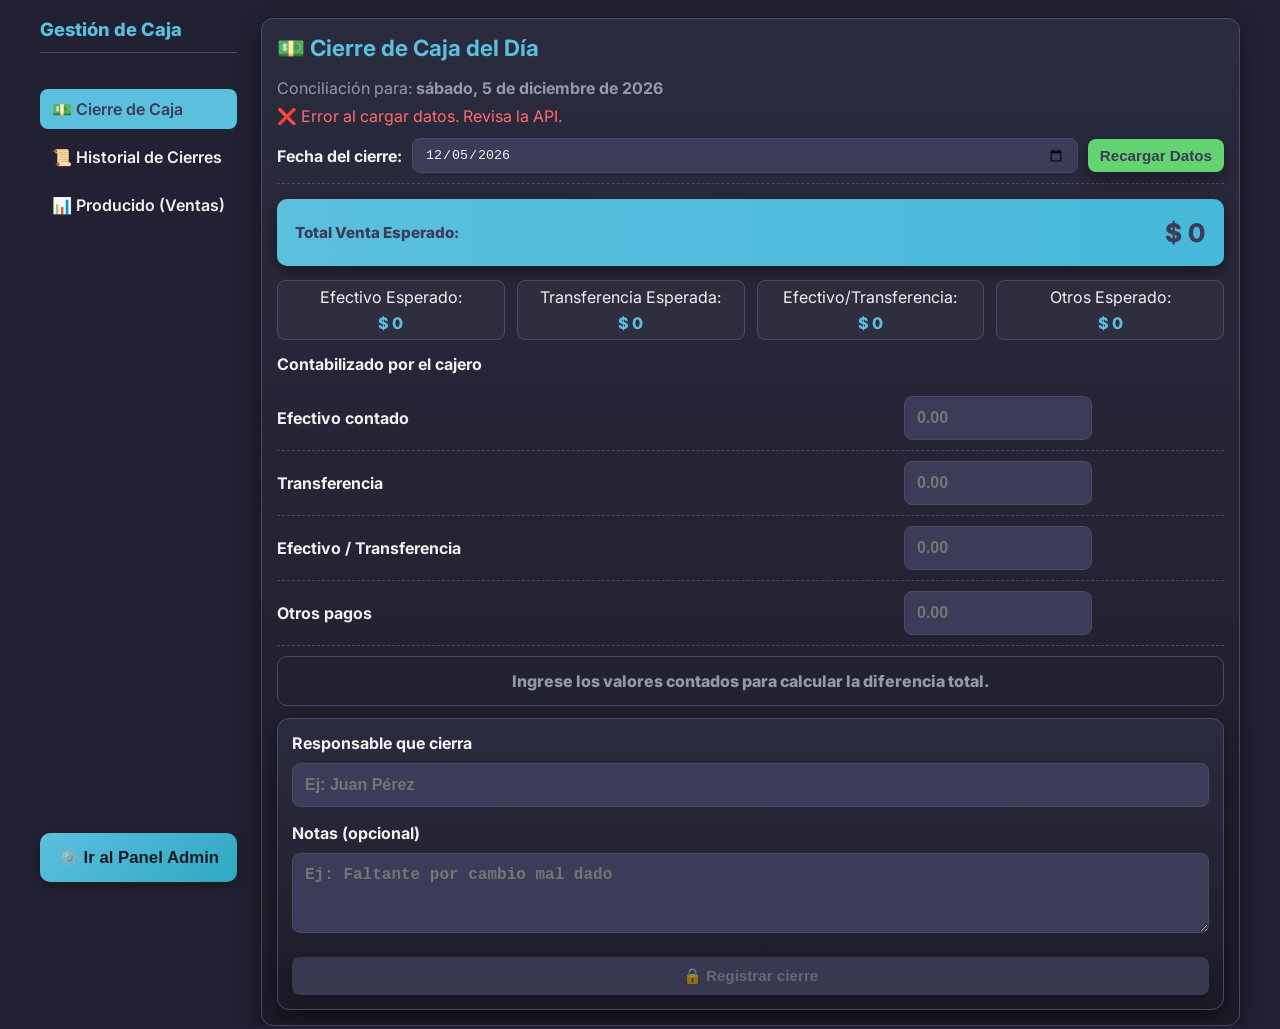
<file: admin/cierre_caja.html>
<!DOCTYPE html>
<html lang="es">

<head>
    <meta charset="utf-8" />
    <meta name="viewport" content="width=device-width,initial-scale=1" />
    <title>Caja</title>
      <link rel="icon" type="image/png" href="../img/icono_tienda.png">

    <link href="https://fonts.googleapis.com/css2?family=Inter:wght@400;600;800&display=swap" rel="stylesheet">
    <style>
        /* ================================
       VARIABLES / RESET
       ================================ */
        :root {
            --primary: #5bc0de;
            --accent: #46b8da;
            --muted: #909ba7;
            --success: #63d471;
            --warning: #f8c050;
            --danger: #ff6b6b;
            --bg: #1e1e2d;
            --card: #2b2b3f;
            --line: #4a4a68;
            --text: #f1f1f1;
            --input: #3c3c58;
            --domicilio: #ff9933;
            --radius: 12px;
            --glass: rgba(255, 255, 255, 0.03);
            --max-width: 1200px;
            --shadow-1: 0 6px 20px rgba(0, 0, 0, 0.45);
            font-size: 16px;
        }

        * {
            box-sizing: border-box
        }

        html,
        body {
            height: 100%
        }

        body {
            margin: 0;
            font-family: Inter, system-ui, -apple-system, "Segoe UI", Roboto, "Helvetica Neue", Arial;
            background: #212133;
            color: var(--text);
            -webkit-font-smoothing: antialiased;
            -moz-osx-font-smoothing: grayscale;
            display: flex;
            justify-content: center;
            padding: 18px;
        }

        /* Contenedor central para facilitar reemplazo */
        .app {
            width: 100%;
            max-width: var(--max-width);
            display: flex;
            gap: 24px;
        }

        /* ================================
       SIDEBAR
       ================================ */
/* Footer del sidebar: pegado abajo */
#sidebar {
    display: flex;
    flex-direction: column;
    justify-content: space-between;
}

#sidebar-footer {
    margin-top: auto;
    padding-top: 20px;
}

/* Botón elegante */
.admin-btn {
    width: 100%;
    padding: 14px;
    font-size: 1.05rem;
    font-weight: 800;
    border: none;
    border-radius: 10px;
    cursor: pointer;
    background: linear-gradient(135deg, #5bc0de, #2fa8c3);
    color: #1a1a25;
    box-shadow: 0 4px 12px rgba(0,0,0,0.35);
    transition: 0.2s ease-in-out;
}

.admin-btn:hover {
    background: linear-gradient(135deg, #7bd9f0, #49c4dd);
    box-shadow: 0 6px 16px rgba(0,0,0,0.45);
}

/* Móvil → sidebar fijo deslizable */
@media (max-width: 899px) {
    #sidebar-footer {
        padding-bottom: 20px;
    }
}


        #sidebar h2 {
            margin: 0 0 16px 0;
            font-size: 1.15rem;
            color: var(--primary);
            border-bottom: 1px solid var(--line);
            padding-bottom: 12px;
            font-weight: 800;
        }

        #sidebar nav {
            display: flex;
            flex-direction: column;
            gap: 8px;
            margin-top: 20px
        }

        #sidebar a {
            display: flex;
            align-items: center;
            gap: 10px;
            color: var(--text);
            text-decoration: none;
            padding: 10px 12px;
            border-radius: 8px;
            font-weight: 600;
            transition: background .18s, color .18s;
        }

        #sidebar a.active {
            background: var(--primary);
            color: var(--input);
        }

        #sidebar a:hover {
            background: var(--input);
            color: var(--primary)
        }

        /* ================================
       MAIN CONTENT
       ================================ */
        .main {
            flex: 1;
            display: flex;
            flex-direction: column;
            gap: 20px;
        }

        .card {
            background: linear-gradient(180deg, var(--card), rgba(28, 28, 40, 0.9));
            border-radius: var(--radius);
            padding: 15px;
            border: 1px solid var(--line);
            box-shadow: 0 8px 24px rgba(0, 0, 0, 0.45);
        }

        h1 {
            margin: 0 0 10px 0;
            color: var(--primary);
            font-size: 1.4rem
        }

        h2 {
            margin: 0 0 12px 0;
            font-size: 1rem;
            color: var(--text);
            font-weight: 700
        }

        /* Resumen superior */
        .total-summary {
            display: flex;
            align-items: center;
            justify-content: space-between;
            gap: 12px;
            padding: 18px;
            border-radius: 10px;
            background: linear-gradient(90deg, var(--primary), var(--accent));
            color: var(--input);
            font-weight: 800;
            box-shadow: 0 6px 16px rgba(0, 0, 0, 0.45);
        }

        .total-summary .label {
            font-size: 0.95rem
        }

        .total-summary .amount {
            font-size: 1.6rem;
            letter-spacing: 0.6px
        }

        .esperado-grid {
            display: grid;
            grid-template-columns: repeat(4, 1fr);
            gap: 12px;
            margin-top: 14px;
        }

        .esperado-item {
            background: var(--glass);
            padding: 6px;
            border-radius: 8px;
            text-align: center;
            border: 1px solid var(--line)
        }

        .esperado-item strong {
            display: block;
            color: var(--primary);
            margin-top: 6px;
            font-weight: 800
        }

        /* Inputs / grupo de conteo */
        .metric-group {
            margin-top: 6px
        }

        .input-row {
            display: flex;
            gap: 12px;
            align-items: center;
            justify-content: space-between;
            padding: 10px 0;
            border-bottom: 1px dashed var(--line)
        }

        .input-row label {
            flex: 1;
            min-width: 150px;
            font-weight: 700
        }

        .input-right {
            display: flex;
            align-items: center;
            gap: 12px;
            width: 320px;
            max-width: 100%
        }

        input[type="number"],
        input[type="text"],
        textarea {
            width: 100%;
            padding: 12px;
            border-radius: 8px;
            border: 1px solid var(--line);
            background: var(--input);
            color: var(--text);
            font-weight: 700;
            text-align: left;
            font-size: 1rem;
            transition: box-shadow .14s, border-color .14s, background .14s;
        }

        textarea {
            resize: vertical;
            text-align: left;
            padding: 12px
        }

        input:focus,
        textarea:focus {
            outline: none;
            box-shadow: 0 6px 18px rgba(0, 0, 0, 0.5);
            border-color: var(--primary)
        }

        .diff-indicator {
            min-width: 120px;
            text-align: right;
            font-weight: 800;
            font-size: 0.95rem;
            color: transparent;
            transition: color .18s, opacity .18s;
            opacity: 0;
        }

        /* Botón registrar */
        .actions {
            margin-top: 14px;
            display: flex;
            gap: 12px;
            align-items: center
        }

        .btn {
            padding: 12px 16px;
            border-radius: 10px;
            border: none;
            font-weight: 800;
            cursor: pointer;
            background: var(--primary);
            color: var(--input);
            box-shadow: 0 8px 18px rgba(0, 0, 0, 0.4);
        }

        .btn:disabled {
            opacity: .6;
            cursor: not-allowed;
            background: var(--line);
            color: var(--muted);
            width: 100%;
        }

        /* Diferencia total (solo mensaje resumido) */
        #diferenciaTotal {
            margin-top: 10px;
            padding: 14px;
            border-radius: 10px;
            border: 1px solid var(--line);
            text-align: center;
            font-weight: 800;
            transition: background .18s, border-color .18s, color .18s;
            background: transparent;
            color: var(--muted);
        }

       /* Historial / producido tables */
.producido-table {
    width: 100%;
    border-collapse: collapse;
    margin-top: 10px;
    background: var(--input);
    border-radius: 8px;
    overflow: hidden;
}

.producido-table th,
.producido-table td {
    padding: 12px;
    border-bottom: 1px solid rgba(0, 0, 0, 0.25);
}

/* ENCABEZADOS CENTRADOS */
.producido-table th {
    background: var(--primary);
    color: var(--input);
    text-align: center;   /* 🔥 ENCABEZADOS CENTRADOS */
    font-weight: 800;
}

/* PRIMERA COLUMNA IZQUIERDA */
.producido-table td:first-child {
    text-align: left;     /* 🔥 MÉTODO DE PAGO */
    color: var(--primary);
    font-weight: 700;
}

/* TODAS LAS DEMÁS COLUMNAS NUMÉRICAS A LA DERECHA */
.producido-table td:not(:first-child) {
    text-align: right;    /* 🔥 NÚMEROS DERECHA */
}

/* SUBTOTAL */
.subtotal-row {
    background: linear-gradient(90deg, rgba(255, 255, 255, 0.02), rgba(0, 0, 0, 0.02));
    font-weight: 900;
    color: var(--warning);
}


        /* ================================
       QUITAR FLECHAS EN number inputs
       ================================ */
        /* Chrome, Edge, Safari */
        input[type=number]::-webkit-inner-spin-button,
        input[type=number]::-webkit-outer-spin-button {
            -webkit-appearance: none;
            margin: 0;
        }

        /* Firefox */
        input[type=number] {
            -moz-appearance: textfield;
        }

        /* ================================
       MOBILE: TOPBAR + SIDEBAR HIDDEN / SLIDE
       ================================ */
        #mobile-topbar {
            display: none;
            position: fixed;
            left: 0;
            right: 0;
            top: 0;
            /* 🔥 Pegada arriba */
            height: 60px;
            background: linear-gradient(90deg, #181822, #232332);
            /* 🔥 Solo curva abajo */
            padding: 10px 14px;
            align-items: center;
            gap: 12px;
            z-index: 1200;
        }


        #mobile-topbar .menu-btn {
            width: 42px;
            height: 42px;
            border-radius: 10px;
            border: none;
            background: transparent;
            color: var(--primary);
            display: flex;
            align-items: center;
            justify-content: center;
            font-size: 1.2rem;
            cursor: pointer;
            transition: transform .22s ease;
        }

        /* small screens */
        @media (max-width: 899px) {
            body {
                padding: 12px
            }

            .app {
                flex-direction: column
            }
#sidebar {
    padding: 10px;
    position: fixed;
    left: 0;
    top: 0;                     /* 🔥 Pegado completamente arriba */
    height: 100vh;              /* 🔥 Ocupa toda la pantalla completa */
    width: 100%;
    background: #212133;
    z-index: 1199;
    transform: translateX(-110%);
    overflow-y: auto;           /* Para que el usuario pueda hacer scroll si es muy largo */
    box-shadow: 4px 0 20px rgba(0,0,0,0.6);
}


            #sidebar.active {
                transform: translateX(0)
            }

            #mobile-topbar {
                display: flex
            }

            .main {
                margin-top: 72px
            }

            .input-right {
                width: 100%;
                flex-direction: row;
                justify-content: space-between
            }

            .input-row label {
                min-width: 120px
            }
        }

        /* ancho pequeño para inputs */
        @media (max-width:520px) {
            .esperado-grid {
                grid-template-columns: repeat(2, 1fr)
            }

            .input-row {
                flex-direction: column;
                align-items: flex-start
            }

            .input-right {
                width: 100%;
                flex-direction: column;
                align-items: stretch
            }

            .main {
                padding: 0
            }
        }

        @media (max-width: 899px) {
    .producido-group {
        overflow-x: auto;      /* 🔥 Scroll horizontal */
        -webkit-overflow-scrolling: touch; /* scroll suave en iPhone */
        padding-bottom: 10px;  /* espacio para el scroll */
    }

    .producido-table {
        min-width: 620px;      /* 🔥 Garantiza que haya scroll */
    }
}


/*
 * Versión 2.0 - Responsiva con Flexbox
 * Comportamiento deseado:
 * - Escritorio (> 768px): Layout horizontal (Label | Input | Botón)
 * - Móvil (< 768px): Layout apilado (Label | Input | Botón)
 */
.fecha-cierre-container {
    /* Por defecto, usamos flex para alinear horizontalmente y definir el espaciado */
    display: flex;
    gap: 10px;
    align-items: center; /* Centra verticalmente todos los elementos */
    margin-bottom: 15px;
    padding-bottom: 10px;
    border-bottom: 1px dashed var(--line);
    
    /* Nota: Usar display: flex; aquí asegura el layout de escritorio */
}

/* Ajustes para los elementos internos */
.fecha-cierre-container label {
    font-weight: 700;
    white-space: nowrap;
    /* En escritorio, el label toma solo el espacio que necesita */
}

.fecha-cierre-container input[type="date"] {
    /* Permite que el input crezca para ocupar el espacio restante en escritorio */
    flex-grow: 1; 
    
    padding: 8px 12px;
    border-radius: 8px;
    border: 1px solid var(--line);
    background: var(--input);
    color: var(--text);
}

.fecha-cierre-container .btn-reload {
    /* El botón no crece, solo toma el espacio de su contenido */
    flex-shrink: 0;
    
    background: var(--success);
    color: var(--input);
    padding: 8px 12px;
    font-weight: 700;
    border: none;
    border-radius: 8px;
    cursor: pointer;
    white-space: nowrap;
}

/*
 * MEDIA QUERY PARA MÓVILES
 * Apila los elementos en pantallas pequeñas (ej: 768px o menos)
 */
@media (max-width: 768px) {
    .fecha-cierre-container {
        /* Fuerza a que los elementos se apilen verticalmente */
        flex-direction: column;
        align-items: stretch; /* Estira los elementos para que ocupen todo el ancho */
        gap: 8px; /* Reduce un poco el espacio vertical entre elementos */
    }
    
    /* Asegura que el botón ocupe todo el ancho en móvil */
    .fecha-cierre-container .btn-reload {
        width: 100%;
    }
}

/* ================================================================= */
/* 🔎 ESTILOS PARA LA BÚSQUEDA POR FECHA (CONSULTA HISTÓRICA) */
/* ================================================================= */

.consulta-fecha-controls {
    display: flex;
    gap: 15px; /* Aumento de gap para mejor espacio */
    align-items: center;
    border-radius: 8px;
    /* Usar un color de fondo sutil si está en un panel */
}

.consulta-fecha-label {
    font-weight: 700;
    font-size: 1rem;
    flex-shrink: 0; /* Evita que la etiqueta se comprima */
}

.consulta-fecha-input {
    padding: 8px 12px;
    border-radius: 6px;
    font-size: 1rem;
    /* Fondo oscuro y borde sutil */
    background-color: var(--input);
    color: #fff;
    border: 1px solid rgba(255, 255, 255, 0.2); 
    flex-grow: 1; /* Permite que el input se expanda un poco */
    max-width: 200px; /* Ancho máximo estándar para un input de fecha */
    transition: border-color 0.2s;
}

.consulta-fecha-input:focus {
    outline: none;
    border-color: var(--accent, #ffc400);
}

/* 🎨 Estilos Generales de Botón Reutilizables (Asegura consistencia) */

/* Si ya tienes una clase .btn, solo necesitas definir las variantes. */
.btn {
    padding: 10px 18px;
    border: none;
    border-radius: 8px;
    font-weight: bold;
    cursor: pointer;
    font-size: 0.95rem;
    transition: background-color 0.2s, opacity 0.2s;
    color: var(--bg-start, #333); /* Texto oscuro sobre el botón */
    flex-shrink: 0;
}

/* Variante principal (Buscar) */
.btn-primary {
    /* Usamos el color de éxito para la acción principal */
    background-color: var(--success, #4caf50); 
    color: #fff; /* Texto blanco en el botón de éxito */
}

.btn-primary:hover {
    opacity: 0.9;
}

/* Variante secundaria (Ver todo) */
.btn-secondary {
    /* Usamos el color muted para la acción secundaria */
    background-color: var(--muted, #9e9e9e); 
    color: #fff;
}

.btn-secondary:hover {
    opacity: 0.9;
}


/* 📱 Responsiveness (Apilar elementos en móvil) */
@media (max-width: 600px) {
    .consulta-fecha-controls {
        flex-direction: column;
        align-items: stretch; /* Estirar elementos al 100% */
        gap: 10px;
    }
    
    .consulta-fecha-label {
        text-align: left;
        margin-bottom: -5px; /* Ajuste para acercar la etiqueta al input */
    }

    .consulta-fecha-input {
        max-width: 100%;
    }
}


    </style>
</head>

<body>
    <div class="app" role="application" aria-label="Panel de Cierre de Caja">
        <aside id="sidebar" aria-label="Navegación principal">
            <h2>Gestión de Caja</h2>
            <nav aria-label="Secciones">
                <a href="#" class="nav-link active" data-section="cierre-section"
                    onclick="showSection(this); cargarPedidos()" id="link-cierre">💵 Cierre de Caja</a>
                <a href="#" class="nav-link" data-section="historial-section"
                    onclick="showSection(this); consultarCierreHistorico(false)" id="link-hist">📜 Historial de
                    Cierres</a>
                <a href="#" class="nav-link" data-section="producido-section" onclick="showSection(this)"
                    id="link-prod">📊 Producido (Ventas)</a>
            </nav>
    <div id="sidebar-footer">
        <button class="admin-btn" onclick="window.location.href='admin.html'">
            ⚙️ Ir al Panel Admin
        </button>
    </div>

        </aside>

        <main class="main" id="main-content">
            <div id="mobile-topbar" aria-hidden="true">
                <button class="menu-btn" id="mobile-menu-btn" aria-label="Abrir menú">☰</button>
                <div style="font-weight:800;color:var(--primary)">Gestión de Caja</div>
            </div>

            <section id="producido-section" class="card section-container" style="display:none">
                <h1>📊 Producido por Método de Pago y Canal</h1>
                <p style="color:var(--muted);margin-bottom:14px">Resumen de ventas a corte: <strong
                        id="fechaCorteProducido">...</strong></p>

                <div id="producido-loading" style="color:var(--warning);margin-bottom:10px">⏳ Cargando
                    datos...</div>

                <div class="producido-group card" style="padding:14px">
                    <h2>Ventas Totales (Local + Domicilio)</h2>
                    <table class="producido-table" aria-live="polite">
                        <thead>
                            <tr>
                                <th>Método de Pago</th>
                                <th>HOY</th>
                                <th><span id="mesActual"></span></th>
                                <th>AÑO <span id="yearActual"></span></th>
                            </tr>
                        </thead>
                        <tbody id="producido-body-general"></tbody>
                    </table>
                </div>

                <div class="producido-group card" style="padding:14px;margin-top:12px">
                    <h2>Domicilios</h2>
                    <table class="producido-table" aria-live="polite">
                        <thead>
                            <tr>
                                <th>Método de Pago</th>
                                <th>HOY</th>
                                <th><span id="mesActual2"></span></th>
                                <th>AÑO <span id="yearActual2"></span></th>
                            </tr>
                        </thead>
                        <tbody id="producido-body-domicilio"></tbody>
                    </table>
                </div>

                <div class="producido-group card" style="padding:14px;margin-top:12px">
                    <h2>Total Ventas Netas</h2>
                    <table class="producido-table" aria-live="polite">
                        <thead>
                            <tr>
                                <th>Concepto</th>
                                <th>HOY</th>
                                <th><span id="mesActual3"></span></th>
                                <th>AÑO <span id="yearActual3"></span></th>
                            </tr>
                        </thead>
                        <tbody id="producido-body-local-neto"></tbody>
                    </table>
                </div>
            </section>

            <section id="cierre-section" class="card section-container" style="display:block">
                <h1>💵 Cierre de Caja del Día</h1>
                <p style="color:var(--muted);margin-bottom:8px">Conciliación para: <strong id="fechaActual">...</strong>
                </p>
                <div id="estadoCarga" style="color:var(--warning);margin-bottom:12px">⏳ Cargando datos
                    de ventas...</div>

                <div class="fecha-cierre-container">
                    <label for="fechaCierreReal">Fecha del cierre:</label>
                    <input type="date" id="fechaCierreReal" required />
                    <button class="btn btn-reload" onclick="cargarPedidos()">Recargar Datos</button>
                </div>
                <div class="total-summary" role="region" aria-label="Resumen de ventas esperadas">
                    <div class="label">Total Venta Esperado:</div>
                    <div class="amount" id="ventaTotalSistema">$ 0</div>
                </div>

                <div class="esperado-grid" role="list" aria-label="Totales esperados por método">
                    <div class="esperado-item" role="listitem">Efectivo Esperado: <strong id="efectivoEsperado">$
                            0</strong></div>
                    <div class="esperado-item" role="listitem">Transferencia Esperada: <strong
                            id="transferenciaEsperada">$ 0</strong></div>
                    <div class="esperado-item" role="listitem">Efectivo/Transferencia: <strong id="mixtoEsperado">$
                            0</strong></div>
                    <div class="esperado-item" role="listitem">Otros Esperado: <strong id="otrosEsperado">$ 0</strong>
                    </div>
                </div>

                <div class="metric-group" aria-label="Conteo del cajero" style="margin-top:14px">
                    <h2>Contabilizado por el cajero</h2>

                    <div class="input-row">
                        <label for="efectivoReal">Efectivo contado</label>
                        <div class="input-right">
                            <input type="number" id="efectivoReal" placeholder="0.00" step="0.01" inputmode="decimal"
                                aria-label="Efectivo contado" />
                            <div id="diffEfectivo" class="diff-indicator" aria-live="polite"></div>
                        </div>
                    </div>

                    <div class="input-row">
                        <label for="transferenciaReal">Transferencia</label>
                        <div class="input-right">
                            <input type="number" id="transferenciaReal" placeholder="0.00" step="0.01"
                                inputmode="decimal" aria-label="Transferencia contada" />
                            <div id="diffTransferencia" class="diff-indicator" aria-live="polite"></div>
                        </div>
                    </div>

                    <div class="input-row">
                        <label for="mixtoReal">Efectivo / Transferencia</label>
                        <div class="input-right">
                            <input type="number" id="mixtoReal" placeholder="0.00" step="0.01" inputmode="decimal"
                                aria-label="Mixto contado" />
                            <div id="diffMixto" class="diff-indicator" aria-live="polite"></div>
                        </div>
                    </div>

                    <div class="input-row">
                        <label for="otrosReal">Otros pagos</label>
                        <div class="input-right">
                            <input type="number" id="otrosReal" placeholder="0.00" step="0.01" inputmode="decimal"
                                aria-label="Otros contados" />
                            <div id="diffOtros" class="diff-indicator" aria-live="polite"></div>
                        </div>
                    </div>
                </div>

                <div id="diferenciaTotal" role="status" aria-live="polite">
                    Ingrese los valores contados para calcular la diferencia total.
                </div>

                <div class="card" style="margin-top:12px;padding:14px">
                    <div style="display:flex;flex-direction:column;gap:10px">
                        <label for="responsableCierre" style="font-weight:700">Responsable que cierra</label>
                        <input type="text" id="responsableCierre" placeholder="Ej: Juan Pérez"
                            aria-label="Responsable del cierre" />
                        <label for="notasCierre" style="font-weight:700;margin-top:6px">Notas (opcional)</label>
                        <textarea id="notasCierre" rows="3" placeholder="Ej: Faltante por cambio mal dado"></textarea>

                        <div class="actions">
                            <button id="btnRegistrarCierre" class="btn" disabled aria-disabled="true">🔒 Registrar
                                cierre</button>
                        </div>
                    </div>
                </div>
            </section>

            <section id="historial-section" class="card section-container" style="display:none">
                <h1>📜 Historial de cierres</h1>
                <p style="color:var(--muted)">Consulta registros anteriores</p>

<div class="consulta-fecha-controls">
    <label for="fechaConsulta" class="consulta-fecha-label">Buscar por fecha</label>
    <input type="date" id="fechaConsulta" class="consulta-fecha-input" />
    <button class="btn btn-primary" onclick="consultarCierreHistorico(true)">
        🔎 Buscar
    </button>
    <button class="btn btn-secondary" onclick="consultarCierreHistorico(false)">
        📜 Ver todo
    </button>
</div>

                <div id="resultadoConsulta" style="margin-top:14px;color:var(--muted)">Haga clic en Buscar o Ver todo
                    para cargar.</div>
            </section>

        </main>
    </div>

    <script>
        /* =================================
           CONFIG BÁSICA
           ================================= */
// Las URLs se cargarán dinámicamente desde ../config.json
let API_URL_PEDIDOS = null; 
let API_URL_CIERRES = null; 

let sistemaData = null;
let cierreData = null;
let allPedidos = [];
const RANGO_TOLERANCIA = 500;

        // UTIL: formateo COP sin decimales
        function formatCurrency(amount) {
            return new Intl.NumberFormat('es-CO', { style: 'currency', currency: 'COP', minimumFractionDigits: 0, maximumFractionDigits: 0 }).format(Math.round(Number(amount) || 0));
        }

        function formatFechaActual(date) {
            const dd = String(date.getDate()).padStart(2, '0');
            const mm = String(date.getMonth() + 1).padStart(2, '0');
            const yyyy = date.getFullYear();
            return `${dd}/${mm}/${yyyy}`;
        }

        function formatDateToSheets(date) {
            const p = String(date).split('-');
            if (p.length === 3) return `${p[2]}/${p[1]}/${p[0]}`;
            return date;
        }

        function formatFechaCorte(date) {
            return date.toLocaleDateString('es-ES', { weekday: 'long', year: 'numeric', month: 'long', day: 'numeric' });
        }

        /* =================================
           NAVEGACIÓN ENTRE SECCIONES
           ================================= */
        function showSection(element) {
            const target = element.getAttribute('data-section');
            document.querySelectorAll('.section-container').forEach(s => s.style.display = 'none');
            document.getElementById(target).style.display = 'block';
            document.querySelectorAll('.nav-link').forEach(a => a.classList.remove('active'));
            element.classList.add('active');

            // cerrar sidebar en móvil si está abierto
            const sb = document.getElementById('sidebar');
            if (window.innerWidth <= 899 && sb.classList.contains('active')) {
                sb.classList.remove('active');
            }
        }

        /* =================================
           CARGA DE DATOS (PEDIDOS -> PRODUCIDO + CIERRE)
           ================================= */
        async function cargarPedidos() {
// Verificar si las APIs ya fueron cargadas (NUEVA LÓGICA DE VERIFICACIÓN)
            if (!API_URL_PEDIDOS || !API_URL_CIERRES) {
                 // Si aún no están cargadas, salimos y esperamos a que el DOMContentLoaded las cargue.
                 const estadoCargaCierre = document.getElementById('estadoCarga');
                 if (estadoCargaCierre.textContent !== '⏳ Cargando configuración...') {
                     estadoCargaCierre.textContent = '❌ Configuración no cargada. Intente recargar la página.';
                     estadoCargaCierre.style.color = 'var(--danger)';
                 }
                 return;
            }

            const estadoCargaCierre = document.getElementById('estadoCarga');
            const estadoCargaProducido = document.getElementById('producido-loading');
            estadoCargaCierre.textContent = '⏳ Cargando...';
            estadoCargaProducido.textContent = '⏳ Cargando datos para el análisis...';

            try {
                // ⭐ INICIO CAMBIO: OBTENER FECHA SELECCIONADA
                const fechaInput = document.getElementById('fechaCierreReal');
                // Asegurar que se tome la fecha del input, si está vacía, se puede dejar que falle o usar hoy. 
                // Mejor, al estar inicializado en DOMContentLoaded, siempre tendrá un valor.
                const fechaSeleccionada = new Date(fechaInput.value + 'T00:00:00'); // Convertir a Date object
                
                // Formato DD/MM/YYYY para filtrar en la hoja de cálculo
                const fechaFiltroStr = formatFechaActual(fechaSeleccionada); 
                
                // Mostrar fecha seleccionada en UI
                document.getElementById('fechaActual').textContent = formatFechaCorte(fechaSeleccionada);
                document.getElementById('fechaCorteProducido').textContent = formatFechaCorte(fechaSeleccionada);

                // Los datos de Producido no tienen control de fecha, así que se mantienen para "hoy" (fecha del sistema).
                const today = new Date(); 
                const monthName = today.toLocaleDateString('es-ES', { month: 'long' }).toUpperCase();
                const yearNow = today.getFullYear();
                document.getElementById('mesActual').textContent = monthName;
                document.getElementById('mesActual2').textContent = monthName;
                document.getElementById('mesActual3').textContent = monthName;
                document.getElementById('yearActual').textContent = yearNow;
                document.getElementById('yearActual2').textContent = yearNow;
                document.getElementById('yearActual3').textContent = yearNow;
                // ⭐ FIN CAMBIO

                const resp = await fetch(API_URL_PEDIDOS);
                if (!resp.ok) throw new Error('Error en la API de pedidos: ' + resp.status);
                allPedidos = await resp.json();

                // ⭐ USO DE fechaFiltroStr para calcular cierre del día
                const { cierreDataHoy, pedidosContados } = calcularDatosCierre(allPedidos, fechaFiltroStr);
                sistemaData = cierreDataHoy;
                renderEsperado(sistemaData);

                estadoCargaCierre.textContent = `✅ ${pedidosContados} pedidos procesados para cierre del ${fechaFiltroStr}.`;
                estadoCargaCierre.style.color = 'var(--success)';

                // producido usa la fecha de "hoy" (del sistema) ya que es un reporte general.
                const prodGeneral = calcularProducido(allPedidos, today, 'general');
                renderProducido(prodGeneral, 'producido-body-general');

                const prodDomi = calcularProducido(allPedidos, today, 'domicilio');
                renderProducidoSoloTotal(prodDomi, 'producido-body-domicilio');

                renderTotalLocalNeto(prodGeneral, prodDomi, 'producido-body-local-neto');

                estadoCargaProducido.textContent = `✅ ${allPedidos.length} pedidos procesados para producido.`;
                estadoCargaProducido.style.color = 'var(--success)';

                // recalcular diferencias (si el usuario ya escribió algo)
                calcularDiferenciasTiempoReal();
                checkResponsable();

            } catch (err) {
                console.error('Error al cargar pedidos:', err);
                estadoCargaCierre.textContent = '❌ Error al cargar datos. Revisa la API.';
                estadoCargaCierre.style.color = 'var(--danger)';
                document.getElementById('producido-loading').textContent = '❌ Error al cargar datos.';
                document.getElementById('producido-loading').style.color = 'var(--danger)';
            }
        }

        function cleanAndParseTotal(totalPagarString) {
            return parseFloat(String(totalPagarString).replace('$', '').replace(/\./g, '').replace(',', '.').trim()) || 0;
        }

        function determinarCanal(pedido) {
            const ref = String(pedido.referencia || pedido.idPedido || '').toUpperCase();
            const canalField = String(pedido.canalVenta || '').toUpperCase();
            if (ref.startsWith('DOMICILIO#')) return 'domicilio';
            if (canalField.includes('DOMICILIO')) return 'domicilio';
            return 'local';
        }

        function calcularDatosCierre(pedidos, todayString) {
            let ventaTotalEfectivo = 0, ventaTotalTransferencia = 0, ventaTotalMixto = 0, ventaTotalOtros = 0, pedidosContados = 0;
            pedidos.forEach(p => {
                const totalPagar = cleanAndParseTotal(p.totalPagar);
                // Usa todayString (fecha seleccionada en DD/MM/YYYY) para filtrar
                if (String(p.fecha).trim() === todayString) {
                    pedidosContados++;
                    const metodo = String(p.metodoPago || '').toLowerCase().trim();
                    if (metodo === 'efectivo') ventaTotalEfectivo += totalPagar;
                    else if (metodo === 'transferencia') ventaTotalTransferencia += totalPagar;
                    else if (metodo.includes('efectivo/transferencia')) ventaTotalMixto += totalPagar;
                    else ventaTotalOtros += totalPagar;
                }
            });
            return {
                cierreDataHoy: {
                    ventaTotalEfectivo: Math.round(ventaTotalEfectivo),
                    ventaTotalTransferencia: Math.round(ventaTotalTransferencia),
                    ventaTotalMixto: Math.round(ventaTotalMixto),
                    ventaTotalOtros: Math.round(ventaTotalOtros)
                },
                pedidosContados
            };
        }

        function calcularProducido(pedidos, today, tipo) {
            const currentYear = today.getFullYear();
            const currentMonth = today.getMonth();
            const todayString = formatFechaActual(today);
            const producido = {
                efectivo: { hoy: 0, mes: 0, anual: 0 },
                transferencia: { hoy: 0, mes: 0, anual: 0 },
                mixto: { hoy: 0, mes: 0, anual: 0 },
                otros: { hoy: 0, mes: 0, anual: 0 }
            };

            pedidos.forEach(p => {
                if (tipo === 'domicilio') {
                    const costoDomicilio = Number(p.costoDomicilio) || 0;
                    const fechaStr = String(p.fecha).trim();
                    if (!fechaStr || fechaStr.split('/').length !== 3) return;
                    const [dd, mm, yyyy] = fechaStr.split('/').map(n => parseInt(n, 10));
                    const fechaPedido = new Date(yyyy, mm - 1, dd);
                    if (fechaStr === todayString) producido.efectivo.hoy += costoDomicilio;
                    if (fechaPedido.getMonth() === currentMonth && fechaPedido.getFullYear() === currentYear) producido.efectivo.mes += costoDomicilio;
                    if (fechaPedido.getFullYear() === currentYear) producido.efectivo.anual += costoDomicilio;
                    return;
                }

                const totalPagar = cleanAndParseTotal(p.totalPagar);
                const fechaStr = String(p.fecha).trim();
                if (!fechaStr || fechaStr.split('/').length !== 3) return;
                const [dd, mm, yyyy] = fechaStr.split('/').map(n => parseInt(n, 10));
                const pedidoDate = new Date(yyyy, mm - 1, dd);
                const metodoPago = String(p.metodoPago || '').toLowerCase().trim();
                let canalPago = 'otros';
                if (metodoPago === 'efectivo') canalPago = 'efectivo';
                else if (metodoPago === 'transferencia') canalPago = 'transferencia';
                else if (metodoPago.includes('efectivo/transferencia')) canalPago = 'mixto';
                if (fechaStr === todayString) producido[canalPago].hoy += totalPagar;
                if (pedidoDate.getFullYear() === currentYear && pedidoDate.getMonth() === currentMonth) producido[canalPago].mes += totalPagar;
                if (pedidoDate.getFullYear() === currentYear) producido[canalPago].anual += totalPagar;
            });

            ['efectivo', 'transferencia', 'mixto', 'otros'].forEach(c => {
                ['hoy', 'mes', 'anual'].forEach(t => {
                    producido[c][t] = Math.round(producido[c][t] * 100) / 100;
                });
            });

            return producido;
        }

        function renderProducido(data, tbodyId) {
            const tbody = document.getElementById(tbodyId);
            tbody.innerHTML = '';
            const metodos = [{ key: 'efectivo', label: 'EFECTIVO' }, { key: 'transferencia', label: 'TRANSFERENCIA' }, { key: 'mixto', label: 'EFECTIVO/TRANSFERENCIA' }, { key: 'otros', label: 'OTROS MÉTODOS' }];
            let totalHoy = 0, totalMes = 0, totalAnual = 0;
            metodos.forEach(m => {
                const hoy = data[m.key].hoy, mes = data[m.key].mes, anual = data[m.key].anual;
                totalHoy += hoy; totalMes += mes; totalAnual += anual;
                const row = document.createElement('tr');
                row.innerHTML = `<td>${m.label}</td><td>${formatCurrency(hoy)}</td><td>${formatCurrency(mes)}</td><td>${formatCurrency(anual)}</td>`;
                tbody.appendChild(row);
            });
            const subtotal = document.createElement('tr');
            subtotal.classList.add('subtotal-row');
            subtotal.innerHTML = `<td>TOTAL</td><td>${formatCurrency(totalHoy)}</td><td>${formatCurrency(totalMes)}</td><td>${formatCurrency(totalAnual)}</td>`;
            tbody.appendChild(subtotal);
        }

        function renderProducidoSoloTotal(data, tbodyId) {
            const tbody = document.getElementById(tbodyId);
            tbody.innerHTML = '';
            const totalHoy = data.efectivo.hoy + data.transferencia.hoy + data.mixto.hoy + data.otros.hoy;
            const totalMes = data.efectivo.mes + data.transferencia.mes + data.mixto.mes + data.otros.mes;
            const totalAnual = data.efectivo.anual + data.transferencia.anual + data.mixto.anual + data.otros.anual;
            const row = document.createElement('tr');
            row.classList.add('subtotal-row');
            row.innerHTML = `<td>TOTAL DOMICILIOS</td><td>${formatCurrency(totalHoy)}</td><td>${formatCurrency(totalMes)}</td><td>${formatCurrency(totalAnual)}</td>`;
            tbody.appendChild(row);
        }

        function renderTotalLocalNeto(generalData, domicilioData, tbodyId) {
            const tbody = document.getElementById(tbodyId);
            tbody.innerHTML = '';
            const totalGeneralHoy = generalData.efectivo.hoy + generalData.transferencia.hoy + generalData.mixto.hoy + generalData.otros.hoy;
            const totalGeneralMes = generalData.efectivo.mes + generalData.transferencia.mes + generalData.mixto.mes + generalData.otros.mes;
            const totalGeneralAnual = generalData.efectivo.anual + generalData.transferencia.anual + generalData.mixto.anual + generalData.otros.anual;
            const totalDomiHoy = domicilioData.efectivo.hoy + domicilioData.transferencia.hoy + domicilioData.mixto.hoy + domicilioData.otros.hoy;
            const totalDomiMes = domicilioData.efectivo.mes + domicilioData.transferencia.mes + domicilioData.mixto.mes + domicilioData.otros.mes;
            const totalDomiAnual = domicilioData.efectivo.anual + domicilioData.transferencia.anual + domicilioData.mixto.anual + domicilioData.otros.anual;
            const hoyNeto = totalGeneralHoy - totalDomiHoy;
            const mesNeto = totalGeneralMes - totalDomiMes;
            const anualNeto = totalGeneralAnual - totalDomiAnual;
            const row = document.createElement('tr');
            row.classList.add('subtotal-row');
            row.innerHTML = `<td>LOCAL NETO</td><td>${formatCurrency(hoyNeto)}</td><td>${formatCurrency(mesNeto)}</td><td>${formatCurrency(anualNeto)}</td>`;
            tbody.appendChild(row);
        }

        /* =================================
           RENDER VALORES ESPERADOS
           ================================= */
        function renderEsperado(data) {
            const ventaTotalSistema = data.ventaTotalEfectivo + data.ventaTotalTransferencia + data.ventaTotalMixto + data.ventaTotalOtros;
            document.getElementById('efectivoEsperado').textContent = formatCurrency(data.ventaTotalEfectivo);
            document.getElementById('transferenciaEsperada').textContent = formatCurrency(data.ventaTotalTransferencia);
            document.getElementById('mixtoEsperado').textContent = formatCurrency(data.ventaTotalMixto);
            document.getElementById('otrosEsperado').textContent = formatCurrency(data.ventaTotalOtros);
            document.getElementById('ventaTotalSistema').textContent = formatCurrency(ventaTotalSistema);
        }

        /* =================================
           CALCULAR DIFERENCIAS EN TIEMPO REAL
           - Nota: Indicadores individuales permanecen ocultos
                   hasta que el usuario escriba.
           - diferenciaTotal mostrará SOLO el mensaje resumido.
           ================================= */
        const campos = ['efectivoReal', 'transferenciaReal', 'mixtoReal', 'otrosReal'];
        campos.forEach(id => {
            const el = document.getElementById(id);
            if (el) {
                el.addEventListener('input', calcularDiferenciasTiempoReal);
                // evitar que el valor vacío devuelva "0" visualmente en indicador
                el.addEventListener('focus', () => { el.select(); });
            }
        });

        function calcularDiferenciasTiempoReal() {
            if (!sistemaData) {
                document.getElementById('diferenciaTotal').textContent = '⚠️ Esperando datos del sistema...';
                return;
            }

            // Leer valores contados (si está vacío -> NaN -> tratamos como null)
            const contadoEfectivo = parseFloat(document.getElementById('efectivoReal').value || 0);
            const contadoTransferencia = parseFloat(document.getElementById('transferenciaReal').value || 0);
            const contadoMixto = parseFloat(document.getElementById('mixtoReal').value || 0);
            const contadoOtros = parseFloat(document.getElementById('otrosReal').value || 0);

            const esperadoEfectivo = sistemaData.ventaTotalEfectivo || 0;
            const esperadoTransferencia = sistemaData.ventaTotalTransferencia || 0;
            const esperadoMixto = sistemaData.ventaTotalMixto || 0;
            const esperadoOtros = sistemaData.ventaTotalOtros || 0;

            const diffEfectivo = contadoEfectivo - esperadoEfectivo;
            const diffTransferencia = contadoTransferencia - esperadoTransferencia;
            const diffMixto = contadoMixto - esperadoMixto;
            const diffOtros = contadoOtros - esperadoOtros;

            const diffTotal = diffEfectivo + diffTransferencia + diffMixto + diffOtros;

            // actualizar indicadores individuales SOLO si usuario escribió algo en ese campo
            actualizarIndicadorIndividual('diffEfectivo', diffEfectivo, document.getElementById('efectivoReal').value);
            actualizarIndicadorIndividual('diffTransferencia', diffTransferencia, document.getElementById('transferenciaReal').value);
            actualizarIndicadorIndividual('diffMixto', diffMixto, document.getElementById('mixtoReal').value);
            actualizarIndicadorIndividual('diffOtros', diffOtros, document.getElementById('otrosReal').value);

            // actualizar indicador TOTAL (solo mensaje resumido)
            renderDiferenciaTotal(diffTotal);

            // preparar cierreData para envío
            cierreData = {
                // ⭐ CAMBIO: Se elimina la asignación de fecha aquí para usar la fecha del input al registrar
                efectivoContado: contadoEfectivo, efectivoEsperado: esperadoEfectivo, diferenciaEfectivo: diffEfectivo,
                transferenciaContada: contadoTransferencia, transferenciaEsperada: esperadoTransferencia, diferenciaTransferencia: diffTransferencia,
                mixtoContado: contadoMixto, mixtoEsperado: esperadoMixto, diferenciaMixto: diffMixto,
                otrosContados: contadoOtros, otrosEsperados: esperadoOtros, diferenciaOtros: diffOtros,
                diferenciaTotal: diffTotal,
                totalSistema: esperadoEfectivo + esperadoTransferencia + esperadoMixto + esperadoOtros,
                totalContado: contadoEfectivo + contadoTransferencia + contadoMixto + contadoOtros
            };

            checkResponsable();
        }

        function actualizarIndicadorIndividual(elementId, diferencia, inputValue) {
            const el = document.getElementById(elementId);
            if (!el) return;

            // Si el usuario NO ha escrito nada → ocultar indicador
            if (!inputValue || inputValue === "") {
                el.textContent = "";
                el.style.opacity = 0;
                el.style.color = 'transparent';
                return;
            }

            const abs = Math.abs(diferencia);
            if (abs < RANGO_TOLERANCIA) {
                el.style.color = 'var(--success)';
                el.textContent = '✅ Cuadrado';
            } else if (diferencia > 0) {
                el.style.color = 'var(--warning)';
                el.textContent = `▲ Sobra: ${formatCurrency(diferencia)}`;
            } else {
                el.style.color = 'var(--danger)';
                el.textContent = `▼ Falta: ${formatCurrency(Math.abs(diferencia))}`;
            }
            el.style.opacity = 1;
        }

        function renderDiferenciaTotal(diferenciaTotal) {
            const cont = document.getElementById('diferenciaTotal');
            const abs = Math.abs(diferenciaTotal);
            let color = 'var(--muted)', icon = '', mensaje = '';

            if (Math.abs(diferenciaTotal) < RANGO_TOLERANCIA) {
                color = 'var(--success)';
                icon = '⭐';
                mensaje = 'CIERRE CUADRADO';
            } else if (diferenciaTotal > 0) {
                color = 'var(--warning)';
                icon = '💰';
                mensaje = `SOBRANTE DE ${formatCurrency(abs)}`;
            } else {
                color = 'var(--danger)';
                icon = '🚨';
                mensaje = `FALTANTE DE ${formatCurrency(abs)}`;
            }

            cont.style.backgroundColor = color + '20';
            cont.style.borderColor = color;
            cont.style.color = color;
            cont.innerHTML = `<div style="font-size:1.15rem;font-weight:800">${icon} ${mensaje}</div>`;

            // ajustar botón de registrar (solo visual)
            const btn = document.getElementById('btnRegistrarCierre');
            if (btn) {
                btn.style.background = color;
            }
        }

        /* =================================
           REGISTRAR CIERRE (POST)
           ================================= */
        async function registrarCierreAPI() {
            const responsable = document.getElementById('responsableCierre').value.trim();
            const notas = document.getElementById('notasCierre').value.trim();

            if (!confirm('¿Desea registrar el cierre con los valores actuales?')) return;
            if (!cierreData || !sistemaData) {
                alert('Faltan datos para registrar. Asegúrese de que los datos del sistema estén cargados y haya hecho el conteo.');
                return;
            }
            if (!responsable || responsable.length < 2) {
                alert('Ingrese el nombre del responsable (mínimo 2 caracteres).');
                return;
            }

            // ⭐ INICIO CAMBIO: Capturar ambas fechas y la hora

            // 1. Obtener la fecha y hora ACTUAL del sistema (Fecha Cierre)
            const hoy = new Date();
            const fechaCierreActual = formatFechaActual(hoy); 
            // Formato HH:MM:SS para Hora Cierre
            const horaCierreActual = hoy.toLocaleTimeString('es-ES', { hour: '2-digit', minute: '2-digit', second: '2-digit', hour12: false });

            // 2. Obtener la fecha seleccionada por el usuario (Fecha Cierre Tardio)
            const fechaCierreInput = document.getElementById('fechaCierreReal').value;
            const fechaCierreTardioDate = new Date(fechaCierreInput + 'T00:00:00');
            const fechaCierreTardio = formatFechaActual(fechaCierreTardioDate); 

// ⭐ CÓDIGO CORREGIDO PARA EL PAYLOAD ⭐
const payload = { 
    // Los dos campos de fecha y la hora (en el orden lógico de tu encabezado)
    fechaCierreActual: fechaCierreActual,       
    fechaCierreTardio: fechaCierreTardio,       
    horaCierre: horaCierreActual,               
    
    // Responsable y Notas
    usuario: responsable, 
    notas: notas,

    // Datos financieros (tomados de cierreData, explícitamente listados)
    // 1. EFECTIVO
    efectivoContado: cierreData.efectivoContado,
    efectivoEsperado: cierreData.efectivoEsperado, 
    diferenciaEfectivo: cierreData.diferenciaEfectivo,

    // 2. TRANSFERENCIA
    transferenciaContada: cierreData.transferenciaContada,
    transferenciaEsperada: cierreData.transferenciaEsperada,
    diferenciaTransferencia: cierreData.diferenciaTransferencia,
    
    // 3. EFECTIVO / TRANSFERENCIA (Mixto) - ¡CLAVES CORREGIDAS!
    efectivoTransferenciaContada: cierreData.mixtoContado, // ✅ Cambiado
    efectivoTransferenciaEsperada: cierreData.mixtoEsperado, // ✅ Cambiado
    diferenciaEfectivoTransferencia: cierreData.diferenciaMixto, // ✅ Cambiado

    // 4. OTROS
    otrosContados: cierreData.otrosContados,
    otrosEsperados: cierreData.otrosEsperados,
    diferenciaOtros: cierreData.diferenciaOtros,

    // 5. TOTALES
    diferenciaTotal: cierreData.diferenciaTotal,
    totalSistema: cierreData.totalSistema,
    totalContado: cierreData.totalContado
};
// ⭐ FIN CÓDIGO CORREGIDO

            const btn = document.getElementById('btnRegistrarCierre');
            const original = btn.textContent;
            btn.disabled = true; btn.textContent = 'Enviando...';

            try {
                const resp = await fetch(API_URL_CIERRES, { method: 'POST', body: JSON.stringify(payload) });
                const data = await resp.json();
                if (data.status === 'ok') {
                    alert('✅ Cierre registrado con éxito.');
                    btn.textContent = '✅ Registrado';
                    btn.disabled = true;
                } else {
                    throw new Error(data.message || 'Error en API');
                }
            } catch (err) {
                console.error('Error registrar cierre:', err);
                alert('❌ Error al registrar. Revisa la consola o la API.');
                btn.disabled = false; btn.textContent = original;
                btn.style.background = 'var(--danger)';
            }
        }

        /* =================================
           HISTORIAL (CONSULTA / ELIMINAR)
           ================================= */
// ...
        async function consultarCierreHistorico(filtrarPorFecha) {
            const inputFecha = document.getElementById('fechaConsulta');
            const resultadoDiv = document.getElementById('resultadoConsulta');

            let url = API_URL_CIERRES;
            let fecha = null;
            if (filtrarPorFecha) {
                if (!inputFecha.value) { resultadoDiv.textContent = 'Selecciona una fecha.'; resultadoDiv.style.color = 'var(--danger)'; return; }
                fecha = formatDateToSheets(inputFecha.value);
                url = `${API_URL_CIERRES}?fecha=${fecha}`;
            }
            resultadoDiv.innerHTML = filtrarPorFecha ? `⏳ Buscando cierres: ${fecha}...` : '⏳ Cargando todos los cierres...';
            resultadoDiv.style.color = 'var(--muted)';

            try {
                const resp = await fetch(url);
                const data = await resp.json();
                if (data.status === 'ok') {
                    if (Array.isArray(data.resultados) && data.resultados.length) {
                        let html = `<h3>✅ ${data.resultados.length} cierre(s) encontrado(s)</h3>`;
                        
                        // Ordenar por fecha y hora descendente
                        data.resultados.sort((a, b) => {
                            const dateA = new Date(a["Fecha Cierre"].split('/').reverse().join('-') + ' ' + (a["Hora Cierre"] || '00:00'));
                            const dateB = new Date(b["Fecha Cierre"].split('/').reverse().join('-') + ' ' + (b["Hora Cierre"] || '00:00'));
                            return dateB - dateA;
                        });
                        
                        data.resultados.forEach(c => {
                            const diffTotal = parseFloat(c["Diferencia Total"]) || 0;
                            const absTotal = Math.abs(diffTotal);
                            let colorTotal = diffTotal > 0 ? 'var(--warning)' : diffTotal < 0 ? 'var(--danger)' : 'var(--success)';
                            let estado = Math.abs(diffTotal) < RANGO_TOLERANCIA ? 'CUADRADO' : (diffTotal > 0 ? `SOBRA ${formatCurrency(absTotal)}` : `FALTA ${formatCurrency(absTotal)}`);
                            const rowIndex = parseInt(c["Fila ID"]);
                            const notas = c["Notas/Observaciones"] || 'Sin notas.';

                            // Función auxiliar para obtener color basado en la diferencia
                            const getColor = (diff) => diff == 0 ? 'var(--success)' : (diff > 0 ? 'var(--warning)' : 'var(--danger)');
                            
                            // Detalle por método de pago
                            const detalles = [
                                { 
                                    metodo: 'Efectivo', 
                                    contado: parseFloat(c["Efectivo Contado"]) || 0, 
                                    esperado: parseFloat(c["Efectivo Esperado"]) || 0, 
                                    diferencia: parseFloat(c["Diferencia Efectivo"]) || 0 
                                },
                                { 
                                    metodo: 'Transferencia', 
                                    contado: parseFloat(c["Transferencia Contada"]) || 0, 
                                    esperado: parseFloat(c["Transferencia Esperada"]) || 0, 
                                    diferencia: parseFloat(c["Diferencia Transferencia"]) || 0 
                                },
                                { 
                                    metodo: 'Efectivo/Transf.', 
                                    contado: parseFloat(c["Efectivo/Transferencia Contada"]) || 0, 
                                    esperado: parseFloat(c["Efectivo/Transferencia Esperada"]) || 0, 
                                    diferencia: parseFloat(c["Diferencia Efectivo/Transferencia"]) || 0 
                                },
                                { 
                                    metodo: 'Otros', 
                                    contado: parseFloat(c["Otros Contados"]) || 0, 
                                    esperado: parseFloat(c["Otros Esperados"]) || 0, 
                                    diferencia: parseFloat(c["Diferencia Otros"]) || 0 
                                }
                            ];
                            
                            // Construcción del HTML
                            html += `
                                <div style="padding:15px;border-radius:12px;margin-top:10px;background:var(--card);border:1px solid var(--line);border-left:5px solid ${colorTotal};box-shadow: 0 4px 10px rgba(0,0,0,0.3);">
                                  
                                  <div style="justify-content:space-between;align-items:center;padding-bottom:10px;border-bottom:1px solid var(--line);">
                                    <div style="flex-grow:1;">
                                      <div style="font-weight:900;font-size:1.1rem;color:var(--text);">
                                        Cierre del ${c["Fecha Cierre"]} a las ${c["Hora Cierre"] || 'N/A'}
                                      </div>
                                      <div style="color:var(--muted);font-size:0.9rem;">
                                        Responsable: ${c["Responsable Cierre"] || 'N/A'}
                                      </div>
                                    </div>
                                    <div style="display:flex;justify-content:space-between;gap:15px;align-items:center;flex-shrink:0;">
                                      <div style="font-weight:900;color:${colorTotal};text-align:right;font-size:1.2rem;">
                                        ${estado}
                                      </div>
                                      <button style="background:var(--danger);color:var(--text);border:none;border-radius:8px;padding:8px 12px;cursor:pointer;font-weight:700;box-shadow: 0 2px 4px rgba(0,0,0,0.2);" onclick="eliminarCierreAPI(${rowIndex})">
                                        🗑️ Eliminar
                                      </button>
                                    </div>
                                  </div>

<div style="overflow-x: auto; margin-top: 15px;">
    
    <div style="display:grid; grid-template-columns: minmax(150px, 1fr) minmax(120px, 1fr) minmax(120px, 1fr) minmax(120px, 1fr); font-size: 0.95rem; gap: 15px; min-width: 550px; padding-bottom: 5px;">
        
        <span style="font-weight:800;color:var(--accent, #ffc400);">MÉTODO</span>
        <span style="font-weight:800;text-align:right;color:var(--accent, #ffc400);">ESPERADO</span>
        <span style="font-weight:800;text-align:right;color:var(--accent, #ffc400);">CONTADO</span>
        <span style="font-weight:800;text-align:right;color:var(--accent, #ffc400);">DIFERENCIA</span>
        
        ${detalles.map(d => `
            <span style="font-weight:500;color:var(--text, #fff);">${d.metodo}</span>
            <span style="text-align:right;color:var(--muted, #aaa);">${formatCurrency(d.esperado)}</span>
            <span style="text-align:right;color:var(--text, #fff);font-weight:600;">${formatCurrency(d.contado)}</span>
            <span style="text-align:right;font-weight:800;color:${getColor(d.diferencia)}">
                ${formatCurrency(d.diferencia)}
            </span>
        `).join('')}
        
    </div>
</div>

                                  <div style="margin-top:15px;padding-top:10px;border-top:1px dashed var(--line);font-size:0.9rem;color:var(--text);">
                                    <span style="font-weight:700;color:var(--muted)">Notas/Observaciones:</span> ${notas}
                                  </div>

                                </div>
                            `;
                        });
                        resultadoDiv.innerHTML = html;
                    } else {
                        resultadoDiv.innerHTML = `<h3>⚠️ No se encontraron cierres para el periodo.</h3>`;
                        resultadoDiv.style.color = 'var(--warning)';
                    }
                } else {
                    resultadoDiv.innerHTML = `❌ Error: ${data.message || 'API'}`; resultadoDiv.style.color = 'var(--danger)';
                }
            } catch (err) {
                console.error('Error consultar cierre:', err);
                resultadoDiv.innerHTML = '❌ Error de conexión al consultar la API.'; resultadoDiv.style.color = 'var(--danger)';
            }
        }
// ...

/* =================================
   FUNCIÓN DE ELIMINACIÓN DE CIERRE (API)
   ================================= */
async function eliminarCierreAPI(rowIndex) {
    if (!confirm(`⚠️ ¿Estás seguro de que quieres eliminar permanentemente el cierre de caja?`)) {
        return;
    }

    const resultadoDiv = document.getElementById('resultadoConsulta');
    resultadoDiv.innerHTML = `⏳ Eliminando cierre...`;
    resultadoDiv.style.color = 'var(--muted)';

    // Construye la URL de eliminación que tu Google Apps Script espera:
    // API_URL_CIERRES?action=delete&rowIndex=X
    const urlEliminar = `${API_URL_CIERRES}?action=delete&rowIndex=${rowIndex}`;

    try {
        const resp = await fetch(urlEliminar);
        const data = await resp.json();

        if (data.status === 'ok') {
            alert(`✅ Eliminación exitosa`);
            // Después de eliminar, recarga el historial para que desaparezca el registro
            consultarCierreHistorico(false); // Recarga sin filtro de fecha
        } else {
            alert(`❌ Error al eliminar: ${data.message}`);
            resultadoDiv.innerHTML = `❌ Error al eliminar.`;
            resultadoDiv.style.color = 'var(--danger)';
            // Si hay error, recarga de todas formas para mostrar el estado actual
            consultarCierreHistorico(false);
        }

    } catch (err) {
        console.error('Error en eliminarCierreAPI:', err);
        alert('❌ Error de conexión al intentar eliminar el cierre.');
        resultadoDiv.innerHTML = '❌ Error de conexión.';
        resultadoDiv.style.color = 'var(--danger)';
    }
}

        /* =================================
           CHECK RESPONSABLE (habilitar botón)
           ================================= */
        function checkResponsable() {
            const responsable = document.getElementById('responsableCierre').value.trim();
            const btn = document.getElementById('btnRegistrarCierre');
            const enabled = Boolean(sistemaData) && responsable.length > 2;
            btn.disabled = !enabled;
            btn.setAttribute('aria-disabled', String(!enabled));
        }

        /* =================================
           MOBILE MENU TOGGLE
           ================================= */
document.getElementById('mobile-menu-btn')?.addEventListener('click', (e) => {
  // const el = e.currentTarget; // 'el' ya no es necesario
  document.getElementById('sidebar').classList.toggle('active');
});

        /* =================================
           EVENTOS INICIALES
           ================================= */
document.addEventListener('DOMContentLoaded', () => {
            const today = new Date();
            const yyyy = today.getFullYear(), mm = String(today.getMonth() + 1).padStart(2, '0'), dd = String(today.getDate()).padStart(2, '0');
            const todayISO = `${yyyy}-${mm}-${dd}`;
            
            // Inicializar campo de fecha de cierre y consulta
            const fechaConsultaEl = document.getElementById('fechaConsulta');
            const fechaCierreEl = document.getElementById('fechaCierreReal');

            if (fechaConsultaEl) fechaConsultaEl.value = todayISO;
            if (fechaCierreEl) fechaCierreEl.value = todayISO;

            // Asignar listeners
            document.getElementById('btnRegistrarCierre').addEventListener('click', registrarCierreAPI);
            document.getElementById('responsableCierre').addEventListener('input', checkResponsable);
            fechaCierreEl?.addEventListener('change', cargarPedidos); // Nuevo listener para recargar al cambiar fecha

            // ⭐ LÓGICA PRINCIPAL: CARGAR CONFIG.JSON
            const estadoCargaCierre = document.getElementById('estadoCarga');
            estadoCargaCierre.textContent = '⏳ Cargando configuración...';

            fetch("../config.json")
                .then(r => {
                    if (!r.ok) {
                        throw new Error(`Error HTTP: ${r.status}`);
                    }
                    return r.json();
                })
                .then(cfg => {
                    // 1. Mapeo de URLs
                    // Utilizamos reciboBaseDatos o envioBaseDatos para API_URL_PEDIDOS (son la misma URL en tu config)
                    API_URL_PEDIDOS = cfg.apiUrls.reciboBaseDatos || cfg.apiUrls.envioBaseDatos; 
                    API_URL_CIERRES = cfg.apiUrls.CajaDatos;
                    
                    if (!API_URL_PEDIDOS || !API_URL_CIERRES) {
                         throw new Error("Una de las URLs de la API no está definida en config.json.");
                    }

                    estadoCargaCierre.textContent = '⏳ Configuración cargada. Cargando datos de ventas...';
                    
                    // 2. Asegurar que cierre-section se muestre al inicio
                    const cierreLink = document.getElementById('link-cierre');
                    if (cierreLink) showSection(cierreLink); 

                    // 3. Cargar datos iniciales DESPUÉS de cargar la configuración
                    cargarPedidos(); 
                })
                .catch(err => {
                    console.error("❌ Error cargando config.json:", err);
                    estadoCargaCierre.textContent = '❌ Error fatal al cargar configuración. Revise ../config.json.';
                    estadoCargaCierre.style.color = 'var(--danger)';
                    alert("Error al cargar la configuración de la API. Revise la consola.");
                });
            // ⭐ FIN LÓGICA PRINCIPAL
        });

        // mejorar UX: cerrar sidebar al redimensionar a desktop
        window.addEventListener('resize', () => {
            if (window.innerWidth > 899) document.getElementById('sidebar').classList.remove('active');
        });

        /* =================================
           FIN DEL SCRIPT
           ================================= */
    </script>
</body>

</html>
</file>
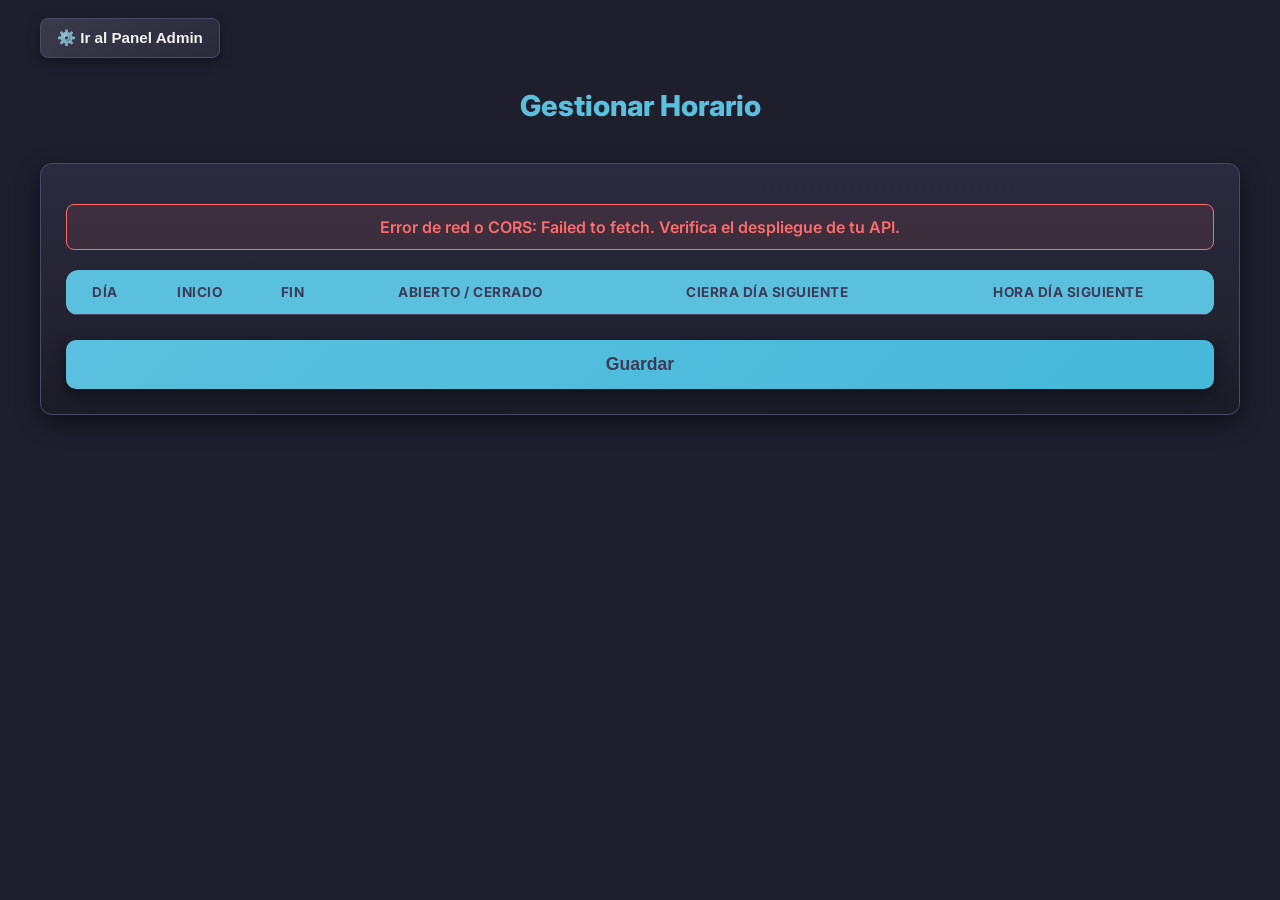
<file: admin/horarios.html>
<!DOCTYPE html>
<html lang="es">
<head>
    <meta charset="UTF-8">
    <meta name="viewport" content="width=device-width, initial-scale=1.0">
    <title>Gestión de Horarios</title>
    <link rel="icon" type="image/png" href="../img/icono_tienda.png">

    
    <!-- Enlazar Google Fonts para 'Inter' -->
    <link href="https://fonts.googleapis.com/css2?family=Inter:wght@100..900&display=swap" rel="stylesheet">
    
    <style>
        /* ================================
        VARIABLES / RESET
        ================================ */
        :root {
            --primary: #5bc0de; /* Azul brillante */
            --accent: #46b8da;
            --muted: #909ba7;
            --success: #63d471;
            --warning: #f8c050;
            --danger: #ff6b6b;
            --bg: #1e1e2d; /* Fondo oscuro */
            --card: #2b2b3f; /* Color base de la tarjeta */
            --line: #4a4a68; /* Líneas divisorias */
            --text: #f1f1f1; /* Texto claro */
            --input: #3c3c58; /* Fondo de inputs/tablas */
            --radius: 12px;
            --shadow-1: 0 8px 24px rgba(0, 0, 0, 0.45);
        }

        * {
            box-sizing: border-box;
            transition: background-color 0.2s, box-shadow 0.2s;
        }

        html,
        body {
            height: 100%;
        }

        body {
            margin: 0;
            font-family: 'Inter', sans-serif;
            background: var(--bg);
            color: var(--text);
            display: flex;
            justify-content: center;
            padding: 18px;
            min-height: 100vh;
        }

        .main-container {
            width: 100%;
            max-width: 1200px;
            display: flex;
            flex-direction: column;
            gap: 20px;
        }

        .card {
            background: linear-gradient(180deg, var(--card), rgba(28, 28, 40, 0.9));
            border-radius: var(--radius);
            padding: 25px;
            border: 1px solid var(--line);
            box-shadow: var(--shadow-1);
        }

        /* Título Principal */
        h1 {
            margin: 0 0 20px 0;
            color: var(--primary);
            font-size: 1.8rem;
            font-weight: 800;
            text-align: center;
        }

.admin-btn-top {
    align-self: flex-start;     /* Lo envía a la izquierda */
    padding: 10px 16px;
    font-size: 0.95rem;
    font-weight: 700;

    background: linear-gradient(135deg, #3a3a4a, #2a2a3a);
    color: var(--text);

    border: 1px solid var(--line);
    border-radius: 8px;
    cursor: pointer;

    margin-bottom: 10px;

    box-shadow: 0 4px 12px rgba(0, 0, 0, 0.35);
    transition: all 0.2s ease-in-out;
}

.admin-btn-top:hover {
    background: linear-gradient(135deg, #4b4b5e, #333346);
    transform: translateY(-2px);
}


        /* Carga */
        #loading {
            padding: 20px;
            text-align: center;
            font-size: 1.1rem;
            color: var(--primary);
        }

        /* ================================
        TABLA Y FORMULARIO
        ================================ */
        table {
            width: 100%;
            border-collapse: separate;
            border-spacing: 0; 
            margin-top: 20px;
            background: var(--input);
            border-radius: var(--radius);
            overflow: hidden; 
        }

        th, td {
            padding: 14px 10px;
            text-align: left;
            border-bottom: 1px solid var(--line);
            vertical-align: middle; 
        }

        th {
            background: var(--primary);
            color: var(--input);
            font-weight: 700;
            text-transform: uppercase;
            font-size: 0.85rem;
            letter-spacing: 0.5px;
            text-align: center;
        }
        
        /* Redondeo de las esquinas del encabezado */
        #horario-table thead tr:first-child th:first-child {
            border-top-left-radius: var(--radius);
        }
        #horario-table thead tr:first-child th:last-child {
            border-top-right-radius: var(--radius);
        }

        td {
            color: var(--text);
            font-size: 0.95rem;
        }
        
        /* Resaltar fila al pasar el ratón */
        #horario-table tbody tr:hover {
            background-color: var(--card);
        }
        
        /* Última fila sin borde inferior */
        #horario-table tbody tr:last-child td {
            border-bottom: none;
        }

        /* Input de Hora */
        input[type="time"] {
            width: 100%;
            padding: 8px;
            background-color: var(--card);
            color: var(--text);
            border: 1px solid var(--line);
            border-radius: 6px;
            box-shadow: inset 0 1px 3px rgba(0, 0, 0, 0.2);
            font-size: 0.95rem;
            transition: border-color 0.2s, box-shadow 0.2s, opacity 0.3s, background-color 0.3s;
            appearance: none;
            -webkit-appearance: none;
        }

        input[type="time"]:focus {
            outline: none;
            border-color: var(--primary);
            box-shadow: 0 0 0 2px rgba(91, 192, 222, 0.4); 
            background-color: var(--card);
        }
        
        /* Asegurar que el texto dentro del input[type="time"] sea visible en el fondo oscuro */
        input[type="time"]::-webkit-datetime-edit {
            color: var(--text);
        }
        input[type="time"]::-webkit-calendar-picker-indicator {
            filter: invert(1); 
            cursor: pointer;
        }
        
        /* Estilo para ocultar el input de hora siguiente cuando no está activo */
        .hora-siguiente-input.hidden {
            opacity: 0.3;
            pointer-events: none;
            border-color: transparent;
            background-color: var(--input);
        }

        /* Estilo: Input de Hora Fin cuando el Día Siguiente está activo */
        .hora-fin-input.disabled-overlay {
            background-color: var(--input); 
            border-color: var(--line);
            color: var(--muted);
            opacity: 0.6;
            cursor: not-allowed;
            /* Estilo para el texto "Día Siguiente" */
            font-weight: 600;
            text-align: center;
            /* Quitar el icono del reloj */
            pointer-events: none; 
        }

        .hora-fin-input.disabled-overlay::-webkit-calendar-picker-indicator {
            display: none;
        }


        /* Primera columna (Día) - Centrado y negrita */
        #horario-table tbody tr td:first-child {
            font-weight: 700;
            color: var(--primary);
            text-align: center;
        }

        /* ================================
        ESTILOS DEL TOGGLE SWITCH
        ================================ */
        .switch-container {
            display: flex;
            justify-content: center;
            align-items: center;
            height: 100%;
        }

        .switch {
            position: relative;
            display: inline-block;
            width: 50px;
            height: 25px;
        }

        .switch input { 
            opacity: 0;
            width: 0;
            height: 0;
        }

        .slider {
            position: absolute;
            cursor: pointer;
            top: 0;
            left: 0;
            right: 0;
            bottom: 0;
            background-color: var(--line); 
            transition: .4s;
            border-radius: 25px;
        }

        .slider:before {
            position: absolute;
            content: "";
            height: 19px;
            width: 19px;
            left: 3px;
            bottom: 3px;
            background-color: var(--text); 
            transition: .4s;
            border-radius: 50%;
        }

        input:checked + .slider {
            background-color: var(--success); 
        }

        input:focus + .slider {
            box-shadow: 0 0 1px var(--primary);
        }

        input:checked + .slider:before {
            transform: translateX(25px);
        }


        /* Botón de Guardar */
        #guardar-btn {
            width: 100%;
            padding: 14px 20px;
            margin-top: 25px;
            font-size: 1.1rem;
            font-weight: 800;
            border: none;
            border-radius: 10px;
            cursor: pointer;
            
            /* Degradado y sombra del botón principal */
            background: linear-gradient(135deg, var(--primary), var(--accent));
            color: var(--input);
            box-shadow: 0 6px 16px rgba(0, 0, 0, 0.45);
            transition: all 0.2s ease-in-out;
        }

        #guardar-btn:hover:not(:disabled) {
            background: linear-gradient(135deg, #7bd9f0, #49c4dd);
            box-shadow: 0 8px 20px rgba(0, 0, 0, 0.6);
            transform: translateY(-2px);
        }
        
        #guardar-btn:disabled { 
            background: var(--line); 
            color: var(--muted);
            box-shadow: none;
            cursor: not-allowed; 
        }

        /* Mensajes de Estado */
        .mensaje { 
            margin-top: 15px; 
            padding: 12px; 
            border-radius: 8px; 
            font-weight: 600;
            display: none;
            border: 1px solid;
            text-align: center;
        }
        
        .exito { 
            border-color: var(--success); 
            color: var(--success); 
            background-color: rgba(99, 212, 113, 0.1); 
        }
        
        .error { 
            border-color: var(--danger); 
            color: var(--danger); 
            background-color: rgba(255, 107, 107, 0.1); 
        }

@media (max-width: 768px) {
    .card {
        padding: 15px;
    }

    h1 {
        font-size: 1.5rem;
    }

    /* Scroll horizontal solo en la tabla */
    #horario-container {
        overflow-x: auto;
        position: relative; /* NECESARIO para sticky */
    }

    #horario-table {
        min-width: 900px;
    }

    th, td {
        padding: 10px 8px;
        font-size: 0.9rem;
    }

    /* 🔥 BOTÓN FIJO EN SU LUGAR */
    #guardar-btn {
        position: sticky;
        bottom: 0;          /* pegado abajo */
        left: 0;
        right: 0;

        width: 100%;        /* ocupa todo el ancho */
        margin-top: 18px;

        z-index: 50;        /* por encima de la tabla */
        display: block;
    }
}

/* Fila de día cerrado */
.fila-cerrada {
    background-color: rgba(255, 0, 0, 0.50) !important; /* Fondo rojo suave */
}

/* Día en rojo cuando está cerrado */
.fila-cerrada td:first-child {
    color: var(--danger) !important;   /* Rojo */
    font-weight: 900;
}


    </style>
</head>
<body>

  

<div class="main-container">

    <button class="admin-btn-top" onclick="window.location.href='admin.html'">
        ⚙️ Ir al Panel Admin
    </button>

    <h1>Gestionar Horario</h1>
        
        <div id="loading" class="card">Cargando horario...</div>
        
        <div id="horario-container" class="card" style="display: none;">
            
            <div id="mensaje" class="mensaje"></div>

            <table id="horario-table">
                <thead>
                    <tr>
                        <th>Día</th>
                        <th>Inicio</th>
                        <th>Fin</th>
                        <th>Abierto / Cerrado</th> 
                        <th>Cierra Día Siguiente</th> 
                        <th>Hora Día Siguiente</th> 
                    </tr>
                </thead>
                <tbody>
                    <!-- El JS llenará esto -->
                </tbody>
            </table>
            
            <button id="guardar-btn">Guardar</button>
        </div>
    </div>

    <script>
        // *** TU URL DE APPS SCRIPT INSERTADA AQUÍ ***
let API_URL = ""; // Se llenará desde config.json

async function cargarConfig() {
    try {
        const res = await fetch("../config.json");
        const config = await res.json();

        // 👇 Aquí tomamos SOLO la API de horario
        API_URL = config.apiUrls.horario;

        // Una vez cargada la URL → cargamos el horario
        cargarHorario();

    } catch (error) {
        console.error("Error cargando config.json:", error);
        alert("❌ No se pudo cargar config.json. Revisa la ruta.");
    }
}
        const tableBody = document.querySelector('#horario-table tbody');
        const loadingDiv = document.querySelector('#loading');
        const containerDiv = document.querySelector('#horario-container');
        const guardarBtn = document.querySelector('#guardar-btn');
        const mensajeDiv = document.querySelector('#mensaje');

        // Constante para la hora de cierre forzada
        const HORA_FIN_DIA_SIGUIENTE = '23:59';
        const TEXTO_DIA_SIGUIENTE = 'Día Siguiente';


        /**
         * Muestra un mensaje de éxito o error.
         */
        function mostrarMensaje(text, tipo) {
            mensajeDiv.textContent = text;
            mensajeDiv.className = `mensaje ${tipo}`;
            mensajeDiv.style.display = 'block';
            setTimeout(() => {
                mensajeDiv.style.display = 'none';
            }, 5000);
        }

        /**
         * 1. Petición GET (Leer) para cargar los datos del horario desde Sheets.
         */
        async function cargarHorario() {
            loadingDiv.style.display = 'block';
            containerDiv.style.display = 'none';
            tableBody.innerHTML = ''; 

            try {
                const response = await fetch(API_URL, { method: 'GET' });
                const result = await response.json();

                if (result.status === 'success') {
                    renderizarHorario(result.data);
                    // LÍNEA ELIMINADA: mostrarMensaje(`Horario cargado con ${result.data.length} registros.`, 'exito');
                } else {
                    mostrarMensaje(`Error al cargar: ${result.message}`, 'error');
                }
            } catch (error) {
                mostrarMensaje(`Error de red o CORS: ${error.message}. Verifica el despliegue de tu API.`, 'error');
            } finally {
                loadingDiv.style.display = 'none';
                containerDiv.style.display = 'block';
            }
        }

        /**
         * Convierte una cadena de texto (ej. 'TRUE', 'FALSE') a un estado booleano para el switch.
         * @param {string} value - El valor leído de Google Sheets.
         * @returns {boolean} True si el switch debe estar encendido (TRUE).
         */
        function parseSwitchState(value) {
            if (typeof value === 'string') {
                return value.trim().toUpperCase() === 'TRUE';
            }
            return false;
        }

        /**
         * Maneja el cambio del switch "Cierra Día Siguiente".
         * Se encarga de:
         * 1. Mostrar/Ocultar el input de "Hora Día Siguiente".
         * 2. Activar/Desactivar el input de "Hora Fin" y cambiar su apariencia/valor.
         */
        function handleDiaSiguienteChange(event) {
            const checkbox = event.target;
            const row = checkbox.closest('tr');
            
            // Elementos a controlar:
            const horaFinInput = row.cells[2].querySelector('input[data-key="Hora_Fin"]');
            const horaSiguienteInput = row.cells[5].querySelector('input[data-key="Hora_Dia_Siguiente"]');

            if (checkbox.checked) {
                // LÓGICA DE DÍA SIGUIENTE ACTIVA
                
                // 1. Mostrar input de Hora Día Siguiente
                if (horaSiguienteInput) horaSiguienteInput.classList.remove('hidden');
                
                // 2. Desactivar y modificar input de Hora Fin
                if (horaFinInput) {
                    horaFinInput.disabled = true;
                    horaFinInput.classList.add('disabled-overlay');
                    // Mostrar el texto indicativo
                    horaFinInput.value = TEXTO_DIA_SIGUIENTE; 
                }
            } else {
                // LÓGICA DE DÍA SIGUIENTE INACTIVA
                
                // 1. Ocultar input de Hora Día Siguiente y limpiar su valor
                if (horaSiguienteInput) {
                    horaSiguienteInput.classList.add('hidden');
                    horaSiguienteInput.value = ''; 
                }
                
                // 2. Activar y restaurar input de Hora Fin
                if (horaFinInput) {
                    horaFinInput.disabled = false;
                    horaFinInput.classList.remove('disabled-overlay');
                    // Restaurar el valor inicial (si existe) o dejar vacío
                    horaFinInput.value = horaFinInput.getAttribute('data-initial-value') || ''; 
                }
            }
        }


        /**
         * Rellena la tabla con los datos obtenidos.
         */
function renderizarHorario(data) {
    data.forEach(item => {
        const row = tableBody.insertRow();

        const day = item.Día;

        // ============================
        // NORMALIZAR TODAS LAS HORAS
        // ============================
        function normalizar(hora) {
            if (!hora) return '';

            let partes = hora.split(':');
            let h = partes[0] || "00";
            let m = partes[1] || "00";

            h = h.padStart(2, "0");
            m = m.padStart(2, "0");

            return `${h}:${m}`;
        }

        const hora_inicio = normalizar(item.Hora_Inicio);
        const hora_fin = normalizar(item.Hora_Fin);
        const hora_dia_siguiente = normalizar(item.Hora_Dia_Siguiente);

        const estado_checked = parseSwitchState(item.Estado);
        if (!estado_checked) {
    row.classList.add('fila-cerrada');
}
        const dia_siguiente_checked = parseSwitchState(item.Dia_Siguiente);

        // ============================
        // COLUMNA DÍA
        // ============================
        row.insertCell().textContent = day;

        // ============================
        // HORA INICIO
        // ============================
        row.insertCell().innerHTML = `
            <input 
                type="time" 
                data-key="Hora_Inicio" 
                value="${hora_inicio}">
        `;

        // ============================
        // HORA FIN
        // ============================
        const horaFinCell = row.insertCell();
        let horaFinDisplay = hora_fin;
        let disabledFin = dia_siguiente_checked;
        let classFin = disabledFin ? 'disabled-overlay' : '';

        if (disabledFin) {
            horaFinDisplay = TEXTO_DIA_SIGUIENTE;
        }

        horaFinCell.innerHTML = `
            <input 
                type="time"
                data-key="Hora_Fin"
                value="${horaFinDisplay}"
                data-initial-value="${hora_fin === HORA_FIN_DIA_SIGUIENTE ? '' : hora_fin}"
                class="hora-fin-input ${classFin}"
                ${disabledFin ? "disabled" : ""}
            >
        `;

        // ============================
        // ESTADO (ABIERTO/CERRADO)
        // ============================
        row.insertCell().innerHTML = `
            <div class="switch-container">
                <label class="switch">
                    <input type="checkbox" data-key="Estado" ${estado_checked ? "checked" : ""}>
                    <span class="slider"></span>
                </label>
            </div>
        `;
        // Detectar cambios del switch de Estado
const estadoToggle = row.cells[3].querySelector('input[data-key="Estado"]');

estadoToggle.addEventListener('change', () => {
    if (estadoToggle.checked) {
        row.classList.remove('fila-cerrada');
    } else {
        row.classList.add('fila-cerrada');
    }
});


        // ============================
        // SWITCH DE DÍA SIGUIENTE
        // ============================
        const diaSiguienteCell = row.insertCell();
        diaSiguienteCell.innerHTML = `
            <div class="switch-container">
                <label class="switch">
                    <input type="checkbox" data-key="Dia_Siguiente" class="dia-siguiente-toggle" ${dia_siguiente_checked ? "checked" : ""}>
                    <span class="slider"></span>
                </label>
            </div>
        `;

        const diaSiguienteToggle = diaSiguienteCell.querySelector('.dia-siguiente-toggle');
        diaSiguienteToggle.addEventListener('change', handleDiaSiguienteChange);

        // ============================
        // HORA DEL DÍA SIGUIENTE
        // ============================
        const horaSiguienteCell = row.insertCell();
        const isHidden = !dia_siguiente_checked ? "hidden" : "";

        horaSiguienteCell.innerHTML = `
            <input
                type="time"
                data-key="Hora_Dia_Siguiente"
                value="${hora_dia_siguiente}"
                class="hora-siguiente-input ${isHidden}"
            >
        `;
    });
}

        /**
         * 2. Petición POST (Guardar) para enviar los datos modificados a Sheets.
         */
async function guardarHorario() {
    guardarBtn.disabled = true;
    guardarBtn.textContent = 'Guardando... Por favor, espera.';

    const rows = tableBody.querySelectorAll('tr');
    const dataToSave = [];

    for (let row of rows) {

        const dayCell = row.cells[0];
        const horaInicio = row.cells[1].querySelector('input[data-key="Hora_Inicio"]');
        const horaFin = row.cells[2].querySelector('input[data-key="Hora_Fin"]');
        const estadoInput = row.cells[3].querySelector('input[data-key="Estado"]');
        const diaSiguienteInput = row.cells[4].querySelector('input[data-key="Dia_Siguiente"]');
        const horaDiaSiguiente = row.cells[5].querySelector('input[data-key="Hora_Dia_Siguiente"]');

        const abierto = estadoInput.checked;
        const usaDiaSiguiente = diaSiguienteInput.checked;

        // =============================
        // VALIDACIONES DE CAMPOS
        // =============================

        // 1. HORA INICIO OBLIGATORIA
        if (abierto && horaInicio.value.trim() === '') {
            mostrarMensaje(`El día "${dayCell.textContent}" tiene HORA INICIO vacía.`, 'error');
            guardarBtn.disabled = false;
            guardarBtn.textContent = 'Guardar';
            return;
        }

        // 2. HORA FIN OBLIGATORIA SOLO SI NO ES DÍA SIGUIENTE
        if (abierto && !usaDiaSiguiente && horaFin.value.trim() === '') {
            mostrarMensaje(`El día "${dayCell.textContent}" tiene HORA FIN vacía.`, 'error');
            guardarBtn.disabled = false;
            guardarBtn.textContent = 'Guardar';
            return;
        }

        // 3. HORA DÍA SIGUIENTE OBLIGATORIA SI USA DÍA SIGUIENTE
        if (abierto && usaDiaSiguiente && horaDiaSiguiente.value.trim() === '') {
            mostrarMensaje(`El día "${dayCell.textContent}" usa Día Siguiente y requiere ingresar la hora del día siguiente.`, 'error');
            guardarBtn.disabled = false;
            guardarBtn.textContent = 'Guardar';
            return;
        }

        // =============================
        // CONSTRUCCIÓN DE DATOS
        // =============================
        const item = { 'Día': dayCell.textContent };

        const inputs = row.querySelectorAll('input');

        inputs.forEach(input => {
            const key = input.getAttribute('data-key');

            if (input.type === 'checkbox') {
                item[key] = input.checked ? 'TRUE' : 'FALSE';

            } else if (key === 'Hora_Fin') {
                // SI USA DIA SIGUIENTE → ENVIAR 23:59
                if (usaDiaSiguiente) {
                    item[key] = HORA_FIN_DIA_SIGUIENTE;
                } else {
                    item[key] = input.value.trim();
                }

            } else if (key === 'Hora_Dia_Siguiente') {
                // SI ESTÁ OCULTO → ENVIAR VACÍO
                if (input.classList.contains('hidden')) {
                    item[key] = '';
                } else {
                    item[key] = input.value.trim();
                }

            } else {
                item[key] = input.value.trim();
            }
        });

        dataToSave.push(item);
    }

    // =============================
    // GUARDAR EN SHEETS
    // =============================
    try {
        const response = await fetch(API_URL, {
            method: 'POST',
            mode: 'cors',
            body: JSON.stringify(dataToSave)
        });

        const result = await response.json();

        if (result.status === 'success') {
            mostrarMensaje(`✅ ${result.message}`, 'exito');
            setTimeout(cargarHorario, 1500);
        } else {
            mostrarMensaje(`❌ Error al guardar: ${result.message}`, 'error');
        }

    } catch (error) {
        mostrarMensaje(`Error de red al guardar: ${error.message}`, 'error');
    } finally {
        guardarBtn.disabled = false;
        guardarBtn.textContent = 'Guardar';
    }
}

        // --- Event Listeners ---
        guardarBtn.addEventListener('click', guardarHorario);

        // --- Inicio de la aplicación ---
        cargarConfig();
    </script>

</body>
</html>
</file>
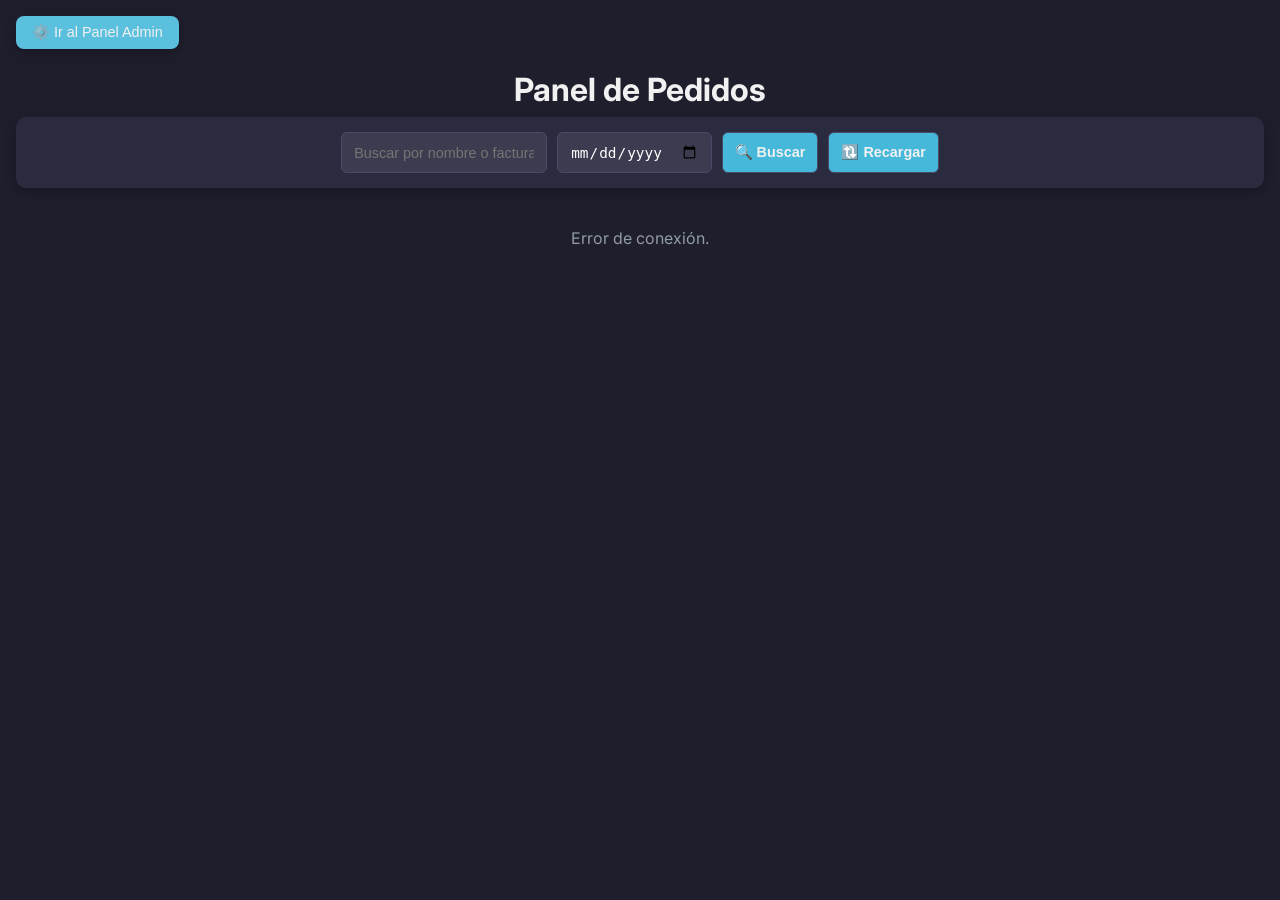
<file: admin/pedidos.html>
<!DOCTYPE html>
<html lang="es">
  <head>
    <meta charset="UTF-8" />
    <meta name="viewport" content="width=device-width, initial-scale=1.0" />
    <title>Panel de Pedidos</title>
    <link rel="icon" type="image/png" href="../img/icono_tienda.png" />

    <link
      href="https://fonts.googleapis.com/css2?family=Inter:wght@400;600;800&display=swap"
      rel="stylesheet"
    />

    <style>
      /* ================================\
       VARIABLES / RESET (Estilo Unificado)
       ================================ */
      :root {
        --primary: #5bc0de;
        --accent: #46b8da;
        --muted: #909ba7;
        --success: #63d471;
        --warning: #f8c050;
        --danger: #ff6b6b;
        --bg: #1e1e2d; /* Fondo oscuro */
        --card: #2b2b3f; /* Color de tarjeta oscura */
        --line: #4a4a68;
        --text: #f1f1f1; /* Texto claro */
        --input: #3c3c50;
        --shadow: rgba(0, 0, 0, 0.25);
      }

      body {
        font-family: "Inter", sans-serif;
        background: var(--bg);
        margin: 0;
        padding: 1rem;
        color: var(--text);
      }

      h1 {
        text-align: center;
        color: var(--text);
        margin-bottom: 0.5rem;
      }

      /* BOTÓN VOLVER */
      .volver-admin {
        display: flex;
        justify-content: flex-start; /* Se ajusta para que solo quede el botón de volver */
        margin-bottom: 15px;
      }

      .volver-admin button {
        background: var(--primary);
        color: var(--text);
        border: none;
        padding: 8px 16px;
        border-radius: 8px;
        font-size: 0.9rem;
        cursor: pointer;
        box-shadow: 0 4px 12px var(--shadow);
        transition: all 0.25s ease;
      }

      .volver-admin button:hover {
        background: var(--accent);
        transform: translateY(-2px);
      }

      /* FILTROS */
      .filtros {
        display: flex;
        flex-wrap: wrap;
        gap: 10px;
        justify-content: center;
        margin-bottom: 20px;
        background: var(--card);
        padding: 15px;
        border-radius: 10px;
        box-shadow: 0 4px 12px var(--shadow);
      }

      .filtros input,
      .filtros button {
        padding: 10px 12px;
        border: 1px solid var(--line);
        border-radius: 6px;
        font-size: 0.9rem;
        background: var(--input);
        color: #fff;
      }

      .filtros input:focus,
      .filtros button:focus {
        outline: none;
        border-color: var(--accent);
      }

      .filtros button {
        background: var(--accent);
        color: var(--text);
        cursor: pointer;
        transition: background 0.2s;
        font-weight: 600;
      }

      .filtros button:hover {
        background: var(--primary);
      }

      /* ==== AGRUPADOR DE MES === */
      .mes-header {
        cursor: pointer;
        background: var(--input);
        padding: 12px 16px;
        border-radius: 6px;
        margin-top: 15px;
        display: flex;
        justify-content: space-between;
        align-items: center;
        font-weight: 600;
        transition: background 0.2s;
        color: var(--text);
      }

      .mes-header:hover {
        background: var(--line);
      }

      .mes-header span {
        font-size: 0.85rem;
        color: var(--muted);
      }

      .pedidos-mes {
        margin-top: 5px;
        transition: max-height 0.3s ease-out;
        overflow: hidden;
      }

      .pedidos-mes.oculto {
        max-height: 0;
        margin-top: 0;
      }

      /* DETALLE DEL PEDIDO */
      .pedido {
        background: var(--card);
        margin-bottom: 10px;
        border-radius: 10px;
        box-shadow: 0 2px 8px var(--shadow);
        overflow: hidden;
        transition: all 0.3s ease;
        border: 1px solid var(--line);
      }

      .pedido.activo {
        border-color: var(--primary);
      }

      .pedido-header {
        padding: 12px 16px;
        background: var(--card);
        color: var(--text);
        display: flex;
        justify-content: space-between;
        align-items: center;
        cursor: pointer;
        font-weight: 600;
        flex-wrap: wrap;
        border-bottom: 1px solid var(--line);
        border-radius: 8px 8px 0 0;
        transition: background 0.2s ease;
        font-size: 14px;
      }

      .pedido-header:hover {
        background: var(--input);
      }

      .pedido-header div {
        display: flex;
        line-height: 1.3;
        justify-content: space-between;
      }

      .pedido-detalle {
        display: none;
        padding: 14px 16px;
        background: var(--card);
        border-top: 1px solid var(--line);
        color: var(--text);
      }

      .pedido.activo .pedido-detalle {
        display: block;
      }

      /* === CABECERA DE PEDIDO === */
      .pedido-info {
        display: flex;
        flex-direction: column;
        width: 100%;
      }

      .pedido-linea {
        display: flex;
        justify-content: space-between;
        align-items: center;
        width: 100%;
      }

      .pedido-nombre {
        font-weight: 600;
        color: var(--text);
        font-size: 0.95rem;
      }

      .pedido-tipo-entrega {
        font-size: 0.8rem;
        font-weight: 600;
        color: var(--primary);
        border: 1px solid var(--primary);
        padding: 2px 6px;
        border-radius: 4px;
        margin-left: 8px; /* Separación del nombre */
        flex-shrink: 0;
      }

      .pedido-factura {
        color: var(--muted);
        font-weight: 400;
        margin-top: 2px;
        font-size: 0.85rem;
      }

      /* TOTAL A PAGAR (PROMINENTE) */
      .pedido-total {
        font-size: 1.1rem;
        font-weight: 800;
        color: var(--success);
        flex-shrink: 0;
      }

      /* Lista de productos */
      .productos {
        background: var(--input);
        padding: 8px 10px;
        border-radius: 6px;
        font-family: monospace;
        white-space: pre-wrap;
        font-size: 0.85rem;
        margin-top: 6px;
        border: 1px solid var(--line);
        color: var(--text);
      }

      .pedido-detalle a {
        color: var(--accent);
        text-decoration: none;
      }

      .pedido-detalle a:hover {
        text-decoration: underline;
      }

      /* Botón de factura */
      .boton-factura {
        margin-top: 10px;
        background: var(--primary);
        color: var(--text);
        border: none;
        padding: 10px 14px;
        border-radius: 6px;
        cursor: pointer;
        font-size: 0.9rem;
        transition: background 0.25s ease;
      }

      .boton-factura:hover {
        background: var(--accent);
      }

      .cargando {
        text-align: center;
        color: var(--muted);
        font-size: 1rem;
        padding: 20px;
      }

      /* === ESTILO PARA BOTÓN ELIMINAR === */
      .boton-eliminar {
        background: var(--danger);
        color: var(--text);
        border: none;
        padding: 10px 14px;
        border-radius: 6px;
        cursor: pointer;
        font-size: 0.9rem;
        transition: background 0.25s ease;
        margin-top: 10px;
      }

      .boton-eliminar:hover {
        background: #c82333;
      }

      /* Para que los botones se vean bien en móvil */
      .pedido-detalle button {
        display: block;
        width: 100%;
        box-sizing: border-box;
        margin-top: 10px;
      }

      @media (min-width: 600px) {
        .pedido-detalle button {
          display: inline-block;
          width: auto;
          margin-right: 10px;
        }
      }

      /* Pequeño ajuste para que los filtros se vean mejor */
      @media (max-width: 500px) {
        .filtros input,
        .filtros button {
          width: 100%;
          box-sizing: border-box;
        }
      }

      /* Dentro de <style> en pedidos.html */

      /* ==================================== */
      /* ⚡ ANIMACIÓN DE PULSACIÓN (Opacidad/Brillo) */
      /* ==================================== */

      /* 1. Definición de la animación */
      @keyframes pulse-new {
        0% {
          background-color: #2e4a63;
          box-shadow: inset 0 0 10px rgba(91, 192, 222, 0.2);
        }
        100% {
          background-color: #3d6285;
          box-shadow: inset 0 0 20px rgba(91, 192, 222, 0.5);
        }
      }

      /* 2. Aplicación de la animación */
      /* La clase 'new' se añade temporalmente al pedido-header para aplicar el efecto */
      /* Reemplaza o añade esto en tu sección de <style> */

      .pedido-header.new {
        background-color: #2e4a63 !important; /* Azul oscuro resaltado */
        border-left: 5px solid var(--primary); /* Barra lateral para mayor visibilidad */
        animation: pulse-new 2s infinite alternate ease-in-out;
      }

      /* Modificamos la animación para que brille sobre ese nuevo color */
      @keyframes pulse-new {
        0% {
          background-color: #2e4a63;
          box-shadow: inset 0 0 10px rgba(91, 192, 222, 0.2);
        }
        100% {
          background-color: #3d6285;
          box-shadow: inset 0 0 20px rgba(91, 192, 222, 0.5);
        }
      }

      /* ==================================== */
      /* 🔔 ESTILO MEJORADO PARA EL AVISO DE NUEVOS PEDIDOS */
      /* ==================================== */

      /* Animación de Pulso de Fondo para llamar la atención (mantener si usas la clase 'active-pulse') */
      @keyframes flash-attention {
        0% {
          background-color: var(--card);
          border-color: var(--warning);
        }
        50% {
          background-color: var(--warning);
          border-color: var(--warning);
        }
        100% {
          background-color: var(--card);
          border-color: var(--warning);
        }
      }

      #avisoPedidosNuevos {
        /* Estilos generales del contenedor */
        background-color: var(--card);
        color: var(
          --warning
        ); /* Color de advertencia para el texto principal */
        text-align: center;
        font-weight: 700;
        font-size: 1.1rem;
        padding: 15px; /* Reducimos un poco el padding */
        margin: 20px auto;
        width: 90%;
        max-width: 600px;
        border-radius: 10px;
        border: 2px solid var(--warning);
        box-shadow: 0 6px 15px var(--shadow);
        cursor: pointer;
        transition: all 0.2s ease;

        /* Configuración Flexbox para centrar y estructurar las líneas de texto */
        display: flex;
        flex-direction: column; /* Apila el título y el subtítulo */
        align-items: center;
        justify-content: center;
        line-height: 1.2; /* Espacio entre líneas */
      }

      #avisoPedidosNuevos:hover {
        background-color: var(--input);
        transform: translateY(-2px);
        box-shadow: 0 8px 20px rgba(0, 0, 0, 0.4);
      }

      /* 🆕 Estilo específico para el subtítulo */
      .subtitulonotificacion {
        /* Ajusta el tamaño y el peso para que sea secundario */
        font-size: 0.85rem;
        font-weight: 400; /* Normal */
        color: var(
          --muted
        ); /* Un color más suave para que no compita con el título */
        margin-top: 4px; /* Pequeña separación del título */
        /* Asegura que no se expanda en la línea principal */
        display: block;
      }

      /* Clase para activar el pulso (si la usas en JavaScript) */
      #avisoPedidosNuevos.active-pulse {
        animation: flash-attention 1.5s infinite alternate ease-in-out;
      }
    </style>
  </head>

  <body>
    <div class="volver-admin">
      <button onclick="window.location.href='admin.html'">
        ⚙️ Ir al Panel Admin
      </button>
    </div>
    <h1>Panel de Pedidos</h1>

    <audio id="alertaAudio" src="../sonidos/ping4.mp3" preload="auto"></audio>

    <div class="filtros">
      <input
        type="text"
        id="buscar"
        placeholder="Buscar por nombre o factura..."
      />
      <input type="date" id="fechaFiltro" />
      <button id="filtrarBtn">🔍 Buscar</button>
      <button id="recargarBtn">🔃 Recargar</button>
    </div>

    <div id="avisoPedidosNuevos">
      ⚡ NUEVO(S) PEDIDO(S) ⚡
      <span class="subtitulonotificacion">click para verlo(s)</span>
    </div>

    <div id="contenedorPedidos">
      <div class="cargando">Cargando pedidos...</div>
    </div>

    <script>
      const contenedor = document.getElementById("contenedorPedidos");
      // 🚨 Referencia al elemento de audio
      const audio = document.getElementById("alertaAudio");
      // 🔔 Referencia al div de aviso
      const avisoPedidosNuevos = document.getElementById("avisoPedidosNuevos");

      let pedidosGlobal = [];
      let ultimasFacturas = new Set();
      let facturasNuevasTemporales = [];
      let cantidadNuevosAnterior = 0;

      let API_URL = "";
      // 🆕 Almacena las facturas de los pedidos que están abiertos
      let facturasAbiertas = new Set();

      const formatoCOP = (valor) => {
        const n = Number(valor) || 0;
        return n.toLocaleString("es-CO", {
          style: "currency",
          currency: "COP",
          minimumFractionDigits: 0,
        });
      };

      /**
       * Guarda el estado de los pedidos abiertos antes de la recarga.
       */
      function guardarEstadoPedidosAbiertos() {
        facturasAbiertas.clear();
        document
          .querySelectorAll(".pedido.activo .pedido-header")
          .forEach((header) => {
            // Se busca la factura dentro de la estructura, si existe
            const facturaDiv = header.querySelector(".pedido-factura");
            if (facturaDiv) {
              // Se extrae el número de factura
              const facturaTexto = facturaDiv.textContent
                .trim()
                .split("|")[0]
                .trim();
              if (facturaTexto && facturaTexto !== "—") {
                facturasAbiertas.add(facturaTexto);
              }
            }
          });
      }

      async function cargarPedidos(auto = false) {
        if (!auto) {
          guardarEstadoPedidosAbiertos();
          recargarBtn.disabled = true;
          recargarBtn.textContent = "⏳ Actualizando...";
          avisoPedidosNuevos.style.display = "none";
          avisoPedidosNuevos.classList.remove("active-pulse");
        }

        try {
          const res = await fetch(API_URL + "?t=" + Date.now());
          const data = await res.json();

          const nuevasFacturas = data
            .map((p) => p.numeroFactura)
            .filter((f) => f);
          const nuevos = nuevasFacturas.filter((f) => !ultimasFacturas.has(f));
          const huboCargaPrevia = ultimasFacturas.size > 0;

          if (nuevos.length > 0 && huboCargaPrevia) {
            // Guardamos los nuevos en la lista temporal para resaltarlos
            facturasNuevasTemporales = nuevos;

            if (nuevos.length > cantidadNuevosAnterior) {
              try {
                audio.play();
              } catch (e) {
                console.warn("Audio bloqueado");
              }
              cantidadNuevosAnterior = nuevos.length;
            }

            mostrarAvisoNuevoPedido();
            avisoPedidosNuevos.style.display = "flex";
            avisoPedidosNuevos.classList.add("active-pulse");
            avisoPedidosNuevos.innerHTML = `⚡ ${nuevos.length} PEDIDO(S) NUEVO(S) ⚡ <span class="subtitulonotificacion">click para verlo(s)</span>`;

            pedidosGlobal = data;

            // 🟢 SI EL USUARIO PULSA RECARGAR MANUALMENTE:
            if (!auto) {
              ultimasFacturas = new Set(nuevasFacturas);
              mostrarPedidos(data, facturasNuevasTemporales); // Resaltamos los nuevos
              facturasNuevasTemporales = []; // Limpiamos después de mostrar
              cantidadNuevosAnterior = 0;
            }
          } else {
            if (!auto || !huboCargaPrevia) {
              ultimasFacturas = new Set(nuevasFacturas);
              pedidosGlobal = data;
              mostrarPedidos(data, []);
              facturasNuevasTemporales = [];
              cantidadNuevosAnterior = 0;
            }
          }
        } catch (error) {
          console.error("Error:", error);
          if (!auto)
            contenedor.innerHTML = "<p class='cargando'>Error de conexión.</p>";
        } finally {
          if (!auto) {
            recargarBtn.disabled = false;
            recargarBtn.textContent = "🔃 Recargar";
          }
        }
      }

function mostrarPedidos(pedidos, nuevasFacturas = [], esBusquedaTexto = false) {
  const mesesNombres = [
    "Enero", "Febrero", "Marzo", "Abril", "Mayo", "Junio",
    "Julio", "Agosto", "Septiembre", "Octubre", "Noviembre", "Diciembre",
  ];

  // Agrupador por Año y Mes para evitar mezcla de años
  const pedidosPorMesAnio = {};

  // Obtener mes y año actual para el despliegue automático
  const ahora = new Date();
  const mesActualNum = (ahora.getMonth() + 1).toString().padStart(2, "0");
  const anioActualNum = ahora.getFullYear().toString();
  const llaveActual = `${anioActualNum}-${mesActualNum}`;

  pedidos.forEach((p) => {
    if (!p.fecha) return;
    const partes = p.fecha.split("/");
    if (partes.length !== 3) return;

    const mes = partes[1].padStart(2, "0");
    const anio = partes[2];
    const llave = `${anio}-${mes}`; // Ejemplo: "2026-01"

    if (!pedidosPorMesAnio[llave]) pedidosPorMesAnio[llave] = [];
    pedidosPorMesAnio[llave].push(p);
  });

  // === LÓGICA ROBUSTA PARA MOSTRAR "NO HAY REGISTROS" ===
  if (pedidos.length === 0 || Object.keys(pedidosPorMesAnio).length === 0) {
    contenedor.innerHTML = "<div class='cargando'>No hay registros.</div>";
    return;
  }

  contenedor.innerHTML = "";
  const nuevosElementosHeader = [];

  // Ordenamos las llaves (Año-Mes) de mayor a menor
  Object.keys(pedidosPorMesAnio)
    .sort((a, b) => b.localeCompare(a))
    .forEach((llave) => {
      const [anio, mes] = llave.split("-");
      
      // LÓGICA DE APERTURA: 
      // Se muestra abierto si es el mes actual O si el usuario está buscando texto (nombre/factura)
      const debeEstarAbierto = (llave === llaveActual) || esBusquedaTexto;

      const headerMes = document.createElement("div");
      headerMes.className = "mes-header";

      // Muestra el año solo si NO es el año actual
      const textoAnio = anio !== anioActualNum ? ` ${anio}` : "";
      headerMes.innerHTML = `${mesesNombres[Number(mes) - 1]}${textoAnio} <span>${pedidosPorMesAnio[llave].length} pedidos</span>`;
      contenedor.appendChild(headerMes);

      const bloqueMes = document.createElement("div");
      bloqueMes.className = "pedidos-mes";

      if (!debeEstarAbierto) {
        bloqueMes.classList.add("oculto");
      }

      pedidosPorMesAnio[llave]
        .slice()
        .reverse()
        .forEach((p) => {
          const rowIndex = p.rowIndex;
          const numFactura = (p.numeroFactura || "SIN NÚMERO").replace(/'/g, "\\'");
          const esNuevo = nuevasFacturas.includes(p.numeroFactura);
          const debeEstarActivo = facturasAbiertas.has(p.numeroFactura);

          const div = document.createElement("div");
          div.className = `pedido ${debeEstarActivo ? "activo" : ""}`;

          div.innerHTML = `
          <div class="pedido-header ${esNuevo ? "new" : ""}">
            <div class="pedido-info">
              <div class="pedido-linea">
                <span class="pedido-nombre">${p.nombre || "Cliente sin nombre"}</span>
                <span class="pedido-tipo-entrega">${p.tipoEntrega || "-"}</span>
              </div>
              <div class="pedido-linea">
                <div class="pedido-factura">
                  ${p.numeroFactura || "—"} | ${p.fecha || "—"} ${p.hora || ""}
                </div>
                <div class="pedido-total">${formatoCOP(p.totalPagar)}</div>
              </div>
            </div>
          </div>
          <div class="pedido-detalle">
            <p><strong>Tipo Entrega:</strong> ${p.tipoEntrega || "—"}</p>
            <p><strong>Teléfono:</strong> ${p.telefono ?? "0"}</p>
            ${p.mesa ? `<p><strong>Mesa:</strong> ${p.mesa}</p>` : ""}
            ${p.direccion ? `<p><strong>Dirección:</strong> ${p.direccion}</p>` : ""}
            ${p.puntoReferencia ? `<p><strong>Punto Ref:</strong> ${p.puntoReferencia}</p>` : ""}
            <p><strong>Productos:</strong></p>
            <div class="productos">${(p.productos || "").replace(/\n/g, "<br>")}</div>
            <p><strong>Total Productos:</strong> ${formatoCOP(p.totalProductos)}</p>
            <p><strong>Costo Domicilio:</strong> ${formatoCOP(p.costoDomicilio)}</p>
            <p><strong>Total a Pagar:</strong> ${formatoCOP(p.totalPagar)}</p>
            <p><strong>Método de Pago:</strong> ${p.metodoPago || "—"}</p>
            ${p.ubicacionGoogleMaps ? `<p><strong>Ubicación:</strong> <a href="${p.ubicacionGoogleMaps}" target="_blank">Ver mapa</a></p>` : ""}
            ${p.observaciones ? `<p><strong>Observaciones:</strong> ${p.observaciones}</p>` : ""}
            <button class="boton-factura">👁️ Ver Factura</button>
            <button class="boton-eliminar" data-row-index="${rowIndex}" onclick="eliminarPedidoAPI(${rowIndex}, '${numFactura}')">🗑️ Eliminar</button>
          </div>
        `;

          const header = div.querySelector(".pedido-header");
          if (header) {
            header.addEventListener("click", () => {
              div.classList.toggle("activo");
              const facturaTexto = div.querySelector(".pedido-factura").textContent.trim().split("|")[0].trim();
              if (div.classList.contains("activo")) {
                facturasAbiertas.add(facturaTexto);
              } else {
                facturasAbiertas.delete(facturaTexto);
              }
            });
            if (esNuevo) {
              nuevosElementosHeader.push(header);
            }
          }
div.querySelector(".boton-factura").addEventListener("click", () => {
    let productosArray = [];
    if (typeof p.productos === "string") {
        productosArray = p.productos.split("\n").filter((x) => x.trim() !== "").map((linea) => {

            // 1. Extraes el texto de adentro
            const matchInstrucciones = linea.match(/\(([^)]+)\)/);
            const instruccionesLimpias = matchInstrucciones ? matchInstrucciones[1] : "";
            
            // 2. Creas la versión SIN paréntesis para limpiar el nombre
            let lineaSinNotas = linea.replace(/\s*\([^)]+\)/g, "").trim();

            // 3. ¡IMPORTANTE! Usamos 'lineaSinNotas' aquí abajo:
            const ultimoGuionIndex = lineaSinNotas.lastIndexOf("-"); 
            const parteIzquierda = lineaSinNotas.substring(0, ultimoGuionIndex).trim();
            const partePrecio = lineaSinNotas.substring(ultimoGuionIndex + 1).trim();

            const matchCantidad = parteIzquierda.match(/\s+x(\d+)$/i);
            let nombreFinal = parteIzquierda;
            let cantidadFinal = 1;

            if (matchCantidad) {
                cantidadFinal = parseInt(matchCantidad[1]);
                nombreFinal = parteIzquierda.substring(0, matchCantidad.index).trim();
            }

            return {
                nombre: nombreFinal,
                cantidad: cantidadFinal,
                precio: Number(partePrecio.replace(/\D/g, "")) || 0,
                instrucciones: instruccionesLimpias // Se envía el texto limpio
            };
        });
    }

    const pedidoLocal = {
        tipoEntrega: p.tipoEntrega, 
        factura: p.numeroFactura, 
        fecha: p.fecha, 
        hora: p.hora,
        cliente: { 
            nombre: p.nombre, 
            telefono: p.telefono ?? "0", 
            mesa: (p.mesa && p.mesa !== "") ? p.mesa : "0", 
            referencia: p.puntoReferencia || p.referencia || "" 
        },
        direccion: p.direccion, 
        productos: productosArray,
        subtotal: Number(p.totalProductos || 0), 
        costoDomicilio: Number(p.costoDomicilio || 0),
        totalPagar: Number(p.totalPagar || 0), 
        metodoPago: p.metodoPago,
        observaciones: p.observaciones, 
        ubicacion: p.ubicacionGoogleMaps || "",
    };

    localStorage.setItem("lastPedido", JSON.stringify(pedidoLocal));
    window.open("facturalocal.html", "_blank");
});
          bloqueMes.appendChild(div);
        });
      contenedor.appendChild(bloqueMes);

      headerMes.addEventListener("click", () => bloqueMes.classList.toggle("oculto"));
    });

  if (nuevosElementosHeader.length > 0) {
    setTimeout(() => {
      nuevosElementosHeader.forEach((header) => {
        header.classList.remove("new");
      });
    }, 10000);
  }
}

      async function eliminarPedidoAPI(rowIndex, numeroFactura) {
        if (rowIndex <= 1) {
          alert("Error: No se puede eliminar la fila de encabezado.");
          return;
        }

        if (
          !confirm(
            `⚠️ ¿Estás seguro de que deseas ELIMINAR el pedido con FACTURA ${numeroFactura}?`
          )
        ) {
          return;
        }

        const btn = document.querySelector(
          `.boton-eliminar[data-row-index="${rowIndex}"]`
        );
        const elementoPedido = btn ? btn.closest(".pedido") : null;

        const originalText = btn.textContent;
        btn.disabled = true;
        btn.textContent = "Eliminando...";

        const urlDelete = `${API_URL}?action=delete&rowIndex=${rowIndex}`;

        try {
          const response = await fetch(urlDelete, { method: "GET" });
          const data = await response.json();

          if (data.status === "ok") {
            // 1. Animación y remoción silenciosa (sin alertas de éxito)
            if (elementoPedido) {
              elementoPedido.style.transition = "all 0.5s ease";
              elementoPedido.style.opacity = "0";
              elementoPedido.style.transform = "translateX(20px)";

              setTimeout(() => {
                elementoPedido.remove();

                // Actualizamos la memoria local
                pedidosGlobal = pedidosGlobal.filter(
                  (p) => p.rowIndex !== rowIndex
                );

                if (document.querySelectorAll(".pedido").length === 0) {
                  contenedor.innerHTML =
                    "<div class='cargando'>No hay registros.</div>";
                }
              }, 500);
            }

            // Limpieza de estados internos
            ultimasFacturas.delete(numeroFactura.replace(/\\'/g, "'"));
            facturasAbiertas.delete(numeroFactura.replace(/\\'/g, "'"));
          } else {
            throw new Error(data.message || "Error desconocido");
          }
        } catch (error) {
          console.error("Error al eliminar:", error);
          // Mantenemos esta alerta por seguridad técnica si el servidor falla
          alert(
            `❌ Error técnico: No se pudo eliminar la factura ${numeroFactura} en la base de datos.`
          );
          btn.disabled = false;
          btn.textContent = originalText;
        }
      }

function filtrarPedidos() {
    const texto = document.getElementById("buscar").value.toLowerCase();
    const fechaFiltro = document.getElementById("fechaFiltro").value;
    
    guardarEstadoPedidosAbiertos();

    const filtrados = pedidosGlobal.filter((p) => {
        const coincideTexto =
            (p.nombre || "").toLowerCase().includes(texto) ||
            (p.numeroFactura || "").toLowerCase().includes(texto);

        let coincideFecha = true;
        if (fechaFiltro && p.fecha) {
            const partes = p.fecha.split("/");
            if (partes.length === 3) {
                const fechaPedido = `${partes[2]}-${partes[1].padStart(2, "0")}-${partes[0].padStart(2, "0")}`;
                coincideFecha = fechaPedido === fechaFiltro;
            } else {
                coincideFecha = false;
            }
        }
        return coincideTexto && coincideFecha;
    });

    // ⚡ NUEVA LÓGICA: Si el usuario está filtrando (por texto O por fecha), 
    // forzamos a que los meses se abran para mostrar los resultados.
    const forzarApertura = texto.length > 0 || fechaFiltro !== "";

    mostrarPedidos(filtrados, [], forzarApertura);
}
      document
        .getElementById("filtrarBtn")
        .addEventListener("click", filtrarPedidos);
      const recargarBtn = document.getElementById("recargarBtn");
      recargarBtn.addEventListener("click", () => cargarPedidos(false));

      function mostrarAvisoNuevoPedido() {
        document.title = "¡Nuevo pedido!";
        // No ocultamos el div de aviso aquí, solo cambiamos el título.
        setTimeout(() => {
          document.title = "Panel de Pedidos";
        }, 3000);
      }

      avisoPedidosNuevos.onclick = function () {
        this.style.display = "none";
        this.classList.remove("active-pulse");

        // Sincronizamos las facturas conocidas
        const facturasActuales = pedidosGlobal
          .map((p) => p.numeroFactura)
          .filter((f) => f);
        ultimasFacturas = new Set(facturasActuales);

        // Renderizamos resaltando los pedidos nuevos detectados
        guardarEstadoPedidosAbiertos();
        mostrarPedidos(pedidosGlobal, facturasNuevasTemporales);

        // Limpiamos estados
        facturasNuevasTemporales = [];
        cantidadNuevosAnterior = 0;

        window.scrollTo({ top: 0, behavior: "smooth" });
      };

      // --- NUEVO: Búsqueda en tiempo real ---
      document.getElementById("buscar").addEventListener("input", function () {
        filtrarPedidos();
      });

      // También para la fecha, para que al cambiarla filtre de una vez
      document
        .getElementById("fechaFiltro")
        .addEventListener("change", function () {
          filtrarPedidos();
        });

      fetch("../config.json")
        .then((r) => r.json())
        .then((cfg) => {
          API_URL = cfg.apiUrls.reciboBaseDatos || cfg.apiUrls.envioBaseDatos;

          // 1. Carga inicial de pedidos
          cargarPedidos();

          // 2. ⏳ Auto-actualización cada 3 segundos
          // Se llama a cargarPedidos(true) para indicar que es una llamada automática
          // y se usará la lógica de detección y aviso.
          setInterval(() => cargarPedidos(true), 3000); // 3000 ms = 3 segundos
        })
        .catch((err) => {
          console.error("❌ Error cargando config.json:", err);
          // alert("Error al cargar configuración de la API."); // Alerta alternativa
        });
    </script>
  </body>
</html>
</file>
<file: style.css>
html,
body {
    touch-action: manipulation;
    -ms-touch-action: manipulation;
    overscroll-behavior: contain;
}

/*//////////////////////////////*/


* {
    margin: 0;
    padding: 0;
    box-sizing: border-box;
}

html {
    height: 100%;
    -webkit-text-size-adjust: 100%;
    /* evita zoom inesperado */
    scroll-behavior: smooth;
}


/* Fondo y estilo básico del body */
body {
    font-family: 'Segoe UI', Tahoma, Geneva, Verdana, sans-serif;
    color: #333;

    /* aplicamos el gradient del root */
    background: var(--bg-body);
    min-height: 100vh;
    overflow-x: hidden;
    position: relative;


}

/* 🔹 Capa del fondo difuminado y oscurecido */
body::before {
    content: "";
    position: fixed;
    inset: 0;
    background: var(--bg-body);
    background-repeat: no-repeat;
    background-position: center;
    background-size: cover;


    transform: scale(1.05);
    /* evita bordes cortados */
    z-index: -1;

    /* 🔸 Oscurecer con una capa negra semitransparente */
    box-shadow: inset 0 0 0 2000px rgba(0, 0, 0, 0.5);
}

input,
textarea,
select {
    font-size: 16px;
    /* evita el zoom automático en iPhone */
}



/* =========================================
   HEADER PRINCIPAL
   -----------------------------------------
   Estructura limpia, moderna y profesional.
   Logo + Nombre + Estado.
========================================= */

/* === BLOQUE UNIFICADO: HEADER + CATEGORÍAS === */
.header-wrapper {
    position: sticky;
    top: 0;
    z-index: 999;
    display: flex;
    flex-direction: column;
    background: var(--header);
    background-size: cover;
    background-position: center;
    background-repeat: no-repeat;
    box-shadow: 0 4px 12px rgba(0, 0, 0, 0.08);

    /* 💡 OPTIMIZACIÓN CRÍTICA: Promueve a la GPU */
    transform: translateZ(0);
    will-change: transform, box-shadow;
}

/* Ajuste visual para integrar bien el header con las categorías */
.header-wrapper .header {
    margin-top: 15px;
    margin-bottom: 0;
    border-radius: 0;
    padding: 12px 20px;
    background: transparent;
    /* Se funde con el wrapper */
    box-shadow: none;
}

/* Que las categorías se peguen directamente debajo */
.header-wrapper .categories {
    margin-bottom: 0;
    border-bottom: 1px solid rgba(0, 0, 0, 0.05);
    background: transparent;
    box-shadow: none;
}

/* ✅ Safari fix para evitar transparencias en scroll */
@supports (-webkit-touch-callout: none) {
    .header-wrapper {
        background-color: var(--bg-start);
    }
}

/* ---------- HEADER GENERAL ---------- */
.header {
    display: flex;
    align-items: center;
    justify-content: flex-start;
    border-radius: 16px;
    margin-top: 20px;
    margin-bottom: 20px;
    transition: all 0.3s ease;
    padding-left: 20px;
}

/* ---------- SECCIÓN IZQUIERDA: LOGO + NOMBRE + ESTADO ---------- */
.header-left {
    display: flex;
    align-items: center;
    gap: 18px;
}

/* ---------- LOGO ---------- */
.header-logo {
    width: 80px;
    height: 80px;
    border-radius: 50%;
    object-fit: cover;
    transition: transform 0.3s ease;
}

.header-logo:hover {
    transform: scale(1.05);
}

/* ---------- NOMBRE Y ESTADO ---------- */
.header-info {
    display: flex;
    flex-direction: column;
    align-items: center;
    justify-content: center;
    gap: 3px;
}

.header-info h1 {
    font-size: 1.9rem;
    font-weight: 700;
    color: #fff;
    margin: 0;
    line-height: 1.1;
}

/* ---------- STATUS HEADER ---------- */
#status-header {
    margin-top: 2px;
    display: inline-block;
    padding: 5px 10px;
    border-radius: 16px;
    font-weight: 600;
    font-size: 12px;
    text-align: center;
    color: var(--text-color, #fff);
    background: var(--status-bg);
    transition: all 0.3s ease;
    width: 100%;
}

#status-header span {
    background: none !important;
    display: block;
    color: inherit;
}

/* Subtexto */
#status-subtext {
    font-size: 0.85rem;
    color: #ffffff;
    text-align: center;
    font-weight: 400;
}

.header-info #status-subtext {
    display: block;
}

/* ---------- ESTADOS ---------- */
#status-header.open {
    background-color: #27ae27;
    color: #fff;
}

#status-header.closed {
    background-color: #f5f5f5;
    color: rgba(60, 60, 60, 0.75);
    box-shadow: none;
}

#status-header.closed+#status-subtext {
    color: rgba(100, 100, 100, 0.8);
}

/* ---------- RESPONSIVE ---------- */
@media (max-width: 600px) {
    .header {
        padding: 0;
        flex-direction: column;
        text-align: center;
        gap: 10px;
    }

    .header-left {
        flex-direction: flex;
    }

    .header-info h1 {
        font-size: 1.4rem;
    }

    #status-subtext {
        font-size: 0.8rem;
    }
}

/* ===== BARRA FLOTANTE COMPACTA ===== */
.floating-bar {
    position: fixed;
    top: -100px;
    left: 0;
    right: 0;
    background: linear-gradient(135deg, var(--bg-start), var(--bg-end));
    box-shadow: 0 4px 15px rgba(0, 0, 0, 0.1);
    backdrop-filter: blur(10px);
    -webkit-backdrop-filter: blur(10px);
    transition: top 0.4s ease, opacity 0.3s ease;
    z-index: 1000;
    opacity: 0;
}

.floating-bar.visible {
    top: 0;
    opacity: 1;
}

.floating-content {
    display: flex;
    align-items: center;
    gap: 10px;
    padding: 8px 15px;
}

.floating-logo {
    width: 40px;
    height: 40px;
    border-radius: 50%;
    object-fit: cover;
}

.floating-title {
    font-weight: 700;
    color: var(--text-color);
    font-size: 1.1rem;
}

.floating-categories {
    display: flex;
    justify-content: center;
    gap: 8px;
    padding: 8px 0 10px;
    overflow-x: auto;
    white-space: nowrap;
    scroll-behavior: smooth;
}

.floating-categories .category-btn {
    padding: 8px 12px;
    font-size: 15px;
    border-radius: 20px;
    background: var(--card-bg);
    color: #4a5568;
    transition: all 0.2s ease;
}

.floating-categories .category-btn.active {
    background: var(--accent);
    color: #fff;
}

/* Responsive */
@media (max-width: 600px) {
    .floating-logo {
        width: 32px;
        height: 32px;
    }

    .floating-title {
        font-size: 0.95rem;
    }
}

/* Categories Sticky & Scrollable */
.categories {
    position: sticky;
    top: 0;
    z-index: 100;
    display: flex;
    gap: 15px;
    overflow-x: auto;
    white-space: nowrap;
    scroll-behavior: smooth;
    scroll-snap-type: x mandatory;
    border-bottom: 1px solid rgba(0, 0, 0, 0.05);
    box-shadow: 0 2px 8px rgba(0, 0, 0, 0.08);
    padding: 12px 10px;
    margin-bottom: 25px;
}

.categories::-webkit-scrollbar {
    height: 6px;
}

.categories::-webkit-scrollbar-thumb {
    background: rgba(0, 0, 0, 0.15);
    border-radius: 3px;
}

.category-btn {
    flex: 0 0 auto;
    scroll-snap-align: center;
    background: #444;
    border: none;
    padding: 12px 24px;
    border-radius: 25px;
    cursor: pointer;
    font-size: 1rem;
    font-weight: 600;
    color: #fff;
    box-shadow: 0 4px 15px rgba(0, 0, 0, 0.1);
}


.category-btn.active {
    background: #888;
    color: white;
    border-bottom: var(--accent) solid 2px;
}





/* ================================================================= */
/* 1. CONTENEDOR DE FILTROS (.filter-controls) */
/* ================================================================= */
.filter-controls {
    /* Flexbox por defecto */
    display: flex;

    /* Espaciado moderno */
    gap: 15px;
    padding: 15px 20px;

    /* Centrado en el flujo del documento */
    margin: 0 auto;

    /* Ancho: Ocupa el 100% hasta un máximo, ignora el 70% fijo si la pantalla es más pequeña */
    width: 95%;
    max-width: 1200px;

    /* Alineación */
    justify-content: flex-start;
    /* Alinea los elementos a la izquierda/inicio (Mejor que 'center' para UX) */
    align-items: center;
}

/* ================================================================= */
/* 2. ESTILO DE SELECT Y BUSCADOR (COMPARTIDO - Píldora) */
/* ================================================================= */

#product-search {
    /* Diseño Base */
    background-color: var(--card-bg, #222);
    color: var(--text, #fff);
    /* Usamos var(--text) por si el tema define otro color */
    padding: 12px 18px;
    border-radius: 25px;
    font-size: 1rem;

    /* Borde / Sombra */
    border: none;
    box-shadow: inset 0 0 0 1px rgba(255, 255, 255, 0.15);

    /* Transiciones para suavizar el cambio de estado */
    transition: box-shadow 0.2s ease-in-out, background-color 0.2s;
    outline: none;
}

#category-select {
    /* Diseño Base */
    background-color: var(--card-bg, #222);
    color: var(--text, #fff);
    /* Usamos var(--text) por si el tema define otro color */
    padding: 12px 18px;
    border-radius: 25px;
    font-size: 1rem;

    /* Borde / Sombra */
    border: none;
    box-shadow: inset 0 0 0 1px rgba(255, 255, 255, 0.15);

    /* Transiciones para suavizar el cambio de estado */
    transition: box-shadow 0.2s ease-in-out, background-color 0.2s;
    outline: none;
    cursor: pointer;
}

/* ================================================================= */
/* 3. AJUSTES ESPECÍFICOS Y ANCHOS (ESCRITORIO) */
/* ================================================================= */

#category-select {
    /* Escritorio: Ancho base fijo y no se encoge (220px) */
    flex-basis: 220px;
    flex-shrink: 0;
    flex-grow: 0;

    /* Eliminación de apariencia nativa */
    appearance: none;
    -webkit-appearance: none;

    /* Icono de flecha SVG y posición */
    background-image: url('data:image/svg+xml;utf8,<svg xmlns="http://www.w3.org/2000/svg" height="24" viewBox="0 0 24 24" width="24"><path d="M7 10l5 5 5-5z" fill="%2"/></svg>');
    background-repeat: no-repeat;
    background-position: right 18px center;
    padding-right: 45px;
    /* Espacio para el icono */
}

#product-search {
    /* Escritorio: Crece para ocupar el espacio restante */
    flex-grow: 1;
    flex-shrink: 1;
}

/* Estilo específico para el placeholder (compatible con CSS puro) */
#product-search::placeholder {
    color: var(--text);
    opacity: 0.7;
}

/* ================================================================= */
/* 4. ADAPTACIÓN MÓVIL (HORIZONTAL) */
/* ================================================================= */
@media (max-width: 600px) {
    .filter-controls {
        /* Se mantiene la dirección horizontal (row) */
        gap: 10px;
        padding: 10px;
    }

    #category-select {
        /* En móvil: Ocupa el 35% del ancho */
        flex-basis: 35%;
        flex-grow: 0;
        flex-shrink: 0;
        font-size: 0.95rem;

        /* Ajuste de padding y posición de icono para móvil */
        padding: 10px 15px;
        background-position: right 10px center;
        padding-right: 30px;
        width: 10%;
    }

    #product-search {
        /* En móvil: Ocupa el 65% del ancho restante */
        flex-basis: 65%;
        flex-grow: 1;
        flex-shrink: 1;
        font-size: 0.95rem;
        padding: 10px 15px;
        width: 90%;
    }
}

/* ===============================
   BARRA DE PROGRESO DE PRODUCTOS
================================= */

.loading-progress {
    position: fixed;
    inset: 0;
    display: flex;
    flex-direction: column;
    align-items: center;
    justify-content: center;
    width: 100%;
    height: 100%;
    margin: 0;
    background: var(--bg-body, #222);
    z-index: 2000;
    pointer-events: none;
}

.loading-spinner {
    width: 82px;
    height: 82px;
    display: grid;
    place-items: center;
    border: 6px solid rgba(0, 0, 0, 0.1);
    border-top-color: var(--accent, #ff8000);
    border-right-color: var(--accent, #ff8000);
    border-radius: 50%;
    animation: loading-spin 0.9s linear infinite;
}

.loading-progress-percent {
    color: #fff;
    font-size: 1.1rem;
    font-weight: 700;
    animation: loading-counter-still 0.9s linear infinite;
}

.loading-progress-message {
    margin: 15px 0 0;
    color: rgba(255, 255, 255, 0.82);
    font-size: 0.88rem;
    text-align: center;
}

@keyframes loading-spin {
    to {
        transform: rotate(360deg);
    }
}

@keyframes loading-counter-still {
    to {
        transform: rotate(-360deg);
    }
}

.loading-progress-message::after {
    content: "...";
    display: inline-block;
    width: 0;
    overflow: hidden;
    vertical-align: bottom;
    animation: loading-dots 1.2s steps(4, end) infinite;
}

@keyframes loading-dots {

    0%,
    20% {
        width: 0;
    }

    40% {
        width: 0.35em;
    }

    60% {
        width: 0.7em;
    }

    80%,
    100% {
        width: 1.05em;
    }
}

/* ===============================
   Estilos heredados de skeleton (sin uso en el catálogo)
================================= */

.skeleton-container {
    display: grid;
    grid-template-columns: repeat(auto-fit, minmax(300px, 1fr));
    /* 🔹 más flexible */
    gap: 25px;
    padding: 20px;
    width: 100%;
    max-width: 100%;
    margin: 0 auto;
    box-sizing: border-box;
    overflow-x: hidden;
    /* 🔒 evita scroll horizontal */
}

/* === Card (estructura igual a .product-card) === */
.skeleton-card {
    display: flex;
    align-items: center;
    gap: 20px;
    background: var(--bg-start);
    border-radius: 20px;
    padding: 5px;
    box-shadow: 0 8px 25px rgba(0, 0, 0, 0.1);
    overflow: hidden;
    position: relative;
    padding: 10px;
}

/* === Imagen === */
.skeleton-image {
    width: 80px;
    height: 80px;
    border-radius: 15px;
    flex-shrink: 0;
    background: var(--bg-end);
    background-image: linear-gradient(90deg,
            var(--bg-start) 25%,
            var(--bg-end) 50%,
            var(--bg-start) 75%);
    background-size: 400% 100%;
    animation: skeleton-shimmer 0.4s ease-in-out infinite;
}

/* === Información simulada === */
.skeleton-info {
    flex: 1;
    display: flex;
    flex-direction: column;
    justify-content: center;
}

/* Barras individuales para simular texto */
.skeleton-line {
    border-radius: 6px;
    background: var(--bg-end);
    background-image: linear-gradient(90deg,
            var(--bg-start) 25%,
            var(--bg-end) 50%,
            var(--bg-start) 75%);
    background-size: 400% 100%;
    animation: skeleton-shimmer 1.4s ease-in-out infinite;
}

/* === Simula el nombre del producto === */
.skeleton-title {
    width: 65%;
    height: 18px;
}

/* === Simula el precio === */
.skeleton-price {
    width: 35%;
    height: 14px;
    margin-top: 4px;
}

/* === Simula la descripción de 2 líneas === */
.skeleton-description {
    width: 90%;
    height: 10px;
    margin-top: 8px;
}

.skeleton-description:last-child {
    width: 60%;
}

/* === Botón flotante “+” === */
.skeleton-button {
    position: absolute;
    bottom: 5px;
    right: 5px;
    transform: translate(35%, 35%);
    width: 45px;
    height: 45px;
    border-radius: 50%;
    background: #f2f2f2;
    background-image: linear-gradient(90deg, #f2f2f2 25%, #e8e8e8 50%, #f2f2f2 75%);
    background-size: 400% 100%;
    animation: skeleton-shimmer 1.4s ease-in-out infinite;
}

/* ===== Animaciones ===== */
@keyframes skeleton-shimmer {
    0% {
        background-position: -100% 0;
    }

    100% {
        background-position: 100% 0;
    }
}



#main-products-grid {
    display: grid;
    /* Layout responsive: 1 columna en móvil, 2 o más en escritorio */
    grid-template-columns: repeat(auto-fit, minmax(320px, 1fr));
    gap: 20px;
    padding: 20px;
    margin: 0 auto;
}


.product-card {
    background: var(--card-bg);
    border-radius: 20px;
    padding: 5px;
    box-shadow: 0 8px 25px rgba(0, 0, 0, 0.1);
    transition: all 0.3s ease;
    position: relative;
    overflow: visible;
    display: flex;
    gap: 20px;
    align-items: center;
    cursor: pointer;
}

.product-card:hover {
    transform: scale(1.02);
    box-shadow: 0 15px 35px rgba(0, 0, 0, 0.15);
}

.product-card.inactive {
    opacity: 0.6;
    background: var(--card-bg);
}

.product-image {
    width: 80px;
    height: 80px;
    border-radius: 15px;
    display: flex;
    align-items: center;
    justify-content: center;
    font-size: 2.5rem;
    color: white;
    position: relative;
    overflow: visible;
    flex-shrink: 0;
}

.product-image img {
    width: 100%;
    height: 100%;
    object-fit: cover;
    border-radius: 15px;
}


.unavailable-overlay {
    position: absolute;
    top: 0;
    left: 0;
    right: 0;
    bottom: 0;
    background: rgba(0, 0, 0, 0.7);
    display: flex;
    align-items: center;
    justify-content: center;
    color: white;
    font-weight: 600;
    font-size: 15px;
    border-radius: 15px;
}

.product-info {
    flex: 1;
    display: flex;
    flex-direction: column;
    justify-content: center;
}

.product-name {
    font-size: 1 rem;
    font-weight: 700;
    color: #fff;
}

.product-price {
    font-size: 15px;
    font-weight: 600;
    color: #fff;
}

.product-description {
    font-size: 0.9rem;
    color: #c4c4c4;
    line-height: 1.4;

    /* 🔹 Truncar en varias líneas */
    display: -webkit-box;
    -webkit-line-clamp: 2;
    /* cambia el número de líneas visibles */
    -webkit-box-orient: vertical;
    overflow: hidden;
    text-overflow: ellipsis;
}


.add-button {
    position: absolute;
    bottom: 5px;
    right: 5px;
    transform: translate(35%, 35%);
    width: 40px;
    height: 40px;
    background: var(--accent);
    border-radius: 50%;
    display: flex;
    align-items: center;
    justify-content: center;
    color: white;
    font-size: 20px;
    transition: transform 0.18s ease, box-shadow 0.18s ease;
    cursor: pointer;
    z-index: 30;
}

.add-button img.add-icon {
    width: 24px;
    height: 24px;
    object-fit: contain;
}

.add-button:hover {
    transform: translate(35%, 35%) scale(1.06);
}

.add-button.inactive {
    background: #cbd5e0;
    cursor: not-allowed;
    transform: none;
    box-shadow: none;
}


/* Product Actions */
.product-actions {
    display: flex;
    justify-content: center;
    align-items: center;
    margin-top: 20px;
}

.closed-message {
    background: #fed7d7;
    color: #c53030;
    padding: 8px 16px;
    border-radius: 20px;
    font-size: 0.8rem;
    font-weight: 600;
}

/* small variant overrides */
.product-card.small {
    padding: 10px;
    cursor: pointer;
}

.product-card.small:hover {
    transform: translateY(-5px);
    box-shadow: 0 15px 35px rgba(0, 0, 0, 0.15);
}

.product-card.small.inactive {
    opacity: 0.6;
    background: #f7fafc;
    cursor: not-allowed;
}







/* Cart */
/* Cart */
.cart-float {
    display: flex;
    position: fixed;
    bottom: 40px;
    right: 20px;
    background-color: #444;
    border: none;
    border-radius: 60px;
    cursor: pointer;
    z-index: 1000;
    padding: 20px;
    overflow: hidden;
    width: auto;
    height: 70px;
    align-items: center;
    justify-content: center;
    box-shadow: 0 8px 25px #0000004d;
    transition: all 0.3s ease;

    /* 💡 OPTIMIZACIÓN CRÍTICA: La clave para la fluidez en móviles */
    transform: translateZ(0);
    will-change: transform;

    /* ⚠️ Si el problema persiste, elimina cualquier 'backdrop-filter: blur(...);' */
    /* backdrop-filter: none; */
}


.cart-float:hover {
    transform: translateY(-3px);
}

.cart-float.show {
    display: flex;
    align-items: center;
    justify-content: center;
}


.cart-float:hover {
    transform: translateY(-3px);
    box-shadow: 0 15px 40px rgba(0, 0, 0, 0.3);
}

.cart-float.show {
    display: flex;
    align-items: center;
    gap: 5px;
}

.cart-float.empty {
    opacity: 0.6;
    pointer-events: none;
}


.cart-icon {
    font-size: 1.5rem;
}

/* Icono del carrito */
.cart-icon img {
    width: 32px;
    height: 32px;
    object-fit: contain;
    display: block;
}

/* Información del carrito */
/* Por defecto, info del carrito flotante está oculta */
.cart-info {
    display: none;
    flex-direction: column;
    justify-content: space-between;
    line-height: 1.2;
    margin-left: 8px;
}

/* Cuando haya productos, se muestra */
.cart-float.show-info .cart-info {
    display: flex;
}


.cart-count {
    font-weight: 700;
    color: #fff;
    font-size: 0.9rem;
}


.cart-total {
    font-weight: 600;
    color: #fff;
    font-size: 0.85rem;
}

/* Product Modal */
.product-modal {
    position: fixed;
    top: 0;
    left: 0;
    right: 0;
    bottom: 0;
    background: #000000c7;
    display: none;
    align-items: center;
    justify-content: center;
    z-index: 2500;
    overflow-y: auto;
}

.product-modal.show {
    display: flex;
}

.product-modal-content {
    background: #444;
    width: 600px;
    /* ancho fijo para PC */
    max-width: 90%;
    /* no exceda el 90% del viewport */
    max-height: 90vh;
    /* altura máxima para que no ocupe toda la pantalla */
    border-radius: 12px;
    /* esquinas redondeadas */
    overflow-y: auto;
    position: relative;

}

.product-modal-header {
    display: flex;
    flex-direction: row;
    /* ahora en fila */
    justify-content: space-between;
    /* separa izquierda y derecha */
    align-items: center;
    /* centra verticalmente */
    padding: 0px 30px;
}


.product-modal-title {
    font-size: 25px;
    font-weight: 700;
    color: #fff;
}

.close-product-modal {
    position: absolute;
    top: 15px;
    /* separación desde arriba */
    right: 15px;
    /* separación desde la derecha */
    background: none;
    color: white;
    border: none;
    font-size: 40px;
    cursor: pointer;
    border-radius: 50%;
    width: 35px;
    height: 35px;
    line-height: 35px;
    text-align: center;
}


.product-modal-image {
    width: 100%;
    height: 330px;
    margin-bottom: 20px;
    display: flex;
    align-items: center;
    justify-content: center;
    font-size: 3rem;
    color: white;
}

.product-modal-image img {
    width: 100%;
    height: 100%;
    object-fit: cover;
    border-radius: 0 0 60px 60px;
    /* solo inferior derecha e izquierda */
}


/* Precio sobre la imagen (modal) - estilo premium */
/* Precio sobre la imagen (modal) - esquina superior derecha */
.modal-price-overlay {
    background: none;
    color: var(--accent);
    font-weight: 700;
    font-size: 0.9rem;
    z-index: 0;
    transition: all 0.25s ease-in-out;
}


/* Asegura que el contenedor de la imagen tenga posición relativa */
.modal-image-container {
    position: relative;
    overflow: hidden;
}

/* Responsive */
@media (max-width: 480px) {
    .modal-price-overlay {
        top: 8px;
        right: 8px;
        font-size: 0.85rem;
    }
}



.product-modal-description {
    padding: 0px 30px;
    margin: 10px 0px;
    font-size: 15px;
    color: #fff;
}



/* ===============================
   OPCIONES PERSONALIZABLES
================================ */
#extra-options {
    padding: 0 30px;
    border-radius: 12px;
    margin-top: 15px;
    transition: background 0.3s ease, box-shadow 0.3s ease;
}


#extra-options h4 {
    margin: 0 0 12px 0;
    font-size: 1.05rem;
    font-weight: 600;
    color: var(--text-color, #fff);
    border-bottom: 1px solid rgba(255, 255, 255, 0.1);
    padding-bottom: 6px;
}

#extra-options label {
    color: var(--muted, #ccc);
    font-size: 0.95rem;
    display: inline-block;
    margin-bottom: 4px;
    cursor: pointer;
    transition: color 0.2s ease;
}

#extra-options label:hover {
    color: var(--text-color, #fff);
}

#extra-options input[type="checkbox"] {
    accent-color: #4CAF50;
    margin-right: 6px;
}

/* ===============================
   📝 INSTRUCCIONES ESPECIALES
================================ */
.instructions-section {
    margin-bottom: 120px;
    display: flex;
    flex-direction: column;
    align-items: flex-start;
    padding: 0 30px;
}

/* Etiqueta del textarea */
.instructions-label {
    font-size: 1rem;
    font-weight: 600;
    color: #fff;
    margin-bottom: 8px;
    letter-spacing: 0.3px;
    user-select: none;
}

/* Campo de texto */
.instructions-textarea {
    width: 100%;
    font-family: 'Segoe UI', Tahoma, Geneva, Verdana, sans-serif;
    min-height: 70px;
    border: none;
    border-radius: 10px;
    padding: 10px;
    font-size: 0.95rem;
    resize: vertical;
    outline: none;
    background-color: #555;
    transition: all 0.2s ease;
}

/* Placeholder más tenue */
.instructions-textarea::placeholder {
    color: #999;
}

/* Efecto al enfocar */
.instructions-textarea:focus {
    border-color: none;
    color: #fff;
}

.modal-actions {
    position: sticky;
    /* Fijo dentro del modal */
    bottom: 0;
    left: 0;
    right: 0;
    background: #333;
    padding: 15px 20px 30px 20px;
    display: flex;
    justify-content: space-between;
    align-items: center;
    gap: 20%;
    z-index: 100;
}

.add-to-cart-price {
    font-weight: 700;
    font-size: 1.1rem;
    color: #fff;
    white-space: nowrap;
    /* evita salto de línea */
    display: inline-block;
    /* fuerza que el contenido sea inline */
    margin-left: 10px;
    /* espacio opcional entre botón y precio */
    vertical-align: middle;
    /* alinea con el botón */
}




.quantity-section {
    display: flex;
    align-items: center;
}

.quantity-control {
    display: flex;
    align-items: center;
    background-color: #666;
    border-radius: 25px;
    padding: 5px;
}

.quantity-btn-modal {
    background-color: #888;
    border: NONE;
    border-radius: 50%;
    width: 35px;
    height: 35px;
    display: flex;
    align-items: center;
    justify-content: center;
    cursor: pointer;
    font-weight: 700;
    font-size: 20px;
    color: #fff;
    transition: all 0.3s ease;
}

.quantity-btn-modal:hover {
    background: #999;
}

.quantity-btn-modal:disabled {
    opacity: 0.5;
    cursor: not-allowed;
}

.quantity-display {
    font-size: 20px;
    font-weight: 700;
    color: var(--card-bg);
    min-width: 30px;
    text-align: center;
}


.quantity-display {
    width: 50px;
    text-align: center;
    font-size: 1.2rem;
    border: none;
    background: transparent;
    color: #fff;
    /* o el color que uses */
    outline: none;
    /* Quitar flechas / líneas laterales */
    -moz-appearance: textfield;
    /* Firefox */
}

.quantity-display::-webkit-outer-spin-button,
.quantity-display::-webkit-inner-spin-button {
    -webkit-appearance: none;
    margin: 0;
    /* Chrome, Safari, Edge */
}


.add-to-cart-modal-btn {
    width: 100%;
    background: #4CAF50;
    color: var(--card-bg);
    border: none;
    padding: 10px;
    border-radius: 50px;
    cursor: pointer;
    font-weight: 700;
    font-size: 15px;
    transition: all 0.3s ease;
}

.add-to-cart-modal-btn:hover {
    transform: translateY(-2px);
}

.add-to-cart-modal-btn:disabled {
    background: #cbd5e0;
    cursor: not-allowed;
    transform: none;
    box-shadow: none;
}

/* Precio dinámico en el botón */
#modal-product-price {
    font-size: 22px;
    color: #fff;
}

.add-to-cart-modal-btn {
    transition: all 0.3s ease;
}

.add-to-cart-modal-btn span {
    font-weight: bold;
    color: #fff;
}




/* === 🛒 CARRITO DE COMPRAS - PANTALLA COMPLETA CON ANIMACIÓN === */
/* === MODAL PRINCIPAL DEL CARRITO === */
.cart-modal {
    position: fixed;
    inset: 0;
    background: rgba(0, 0, 0, 0.35);
    display: none;
    justify-content: flex-end;
    align-items: stretch;
    z-index: 4000;
    overflow: hidden;
    transition: background 0.4s ease;
}

.cart-modal.show {
    display: flex;
    animation: fadeInCart 0.4s ease forwards;
}

.cart-modal.hide {
    animation: fadeOutCart 0.4s ease forwards;
}

/* === CONTENIDO DEL CARRITO === */
.cart-content {
    background: #444;
    color: var(--text-color);
    /* gris oscuro */
    width: 100%;
    height: 100%;
    padding: 25px;
    box-shadow: -5px 0 30px rgba(0, 0, 0, 0.15);
    transform: translateX(100%);
    animation: slideInCart 0.4s ease forwards;
    overflow-y: auto;
    display: flex;
    flex-direction: column;
    border-radius: 0;
}

/* === ANIMACIONES === */
@keyframes slideInCart {
    from {
        transform: translateX(100%);
    }

    to {
        transform: translateX(0);
    }
}

@keyframes slideOutCart {
    from {
        transform: translateX(0);
    }

    to {
        transform: translateX(100%);
    }
}

@keyframes fadeInCart {
    from {
        background: rgba(0, 0, 0, 0);
    }

    to {
        background: rgba(0, 0, 0, 0.35);
    }
}

@keyframes fadeOutCart {
    from {
        background: rgba(0, 0, 0, 0.35);
    }

    to {
        background: rgba(0, 0, 0, 0);
    }
}

/* === HEADER DEL CARRITO === */
.cart-header {
    display: flex;
    justify-content: space-between;
    align-items: center;
}

.cart-title {
    font-size: 1.6rem;
    font-weight: 700;
    color: #fff;
}



.close-cart {
    background: none;
    border: none;
    font-size: 40px;
    cursor: pointer;
    color: #fff;
    transition: transform 0.2s ease, color 0.2s ease;
}

.close-cart:hover {
    transform: scale(1.1);
    color: red;
}




.cart-empty {
    display: flex;
    flex-direction: column;
    justify-content: center;
    align-items: center;
    padding: 30px;
    text-align: center;
    gap: 12px;
}

.cart-empty-text {
    color: #888;
    font-size: 15px;
}

.btn-add-products {
    background: #555;
    color: white;
    border: none;
    padding: 12px 22px;
    border-radius: 25px;
    font-weight: 600;
    cursor: pointer;
    font-size: 15px;
    transition: background 0.2s ease-in-out;
}

.btn-add-products:hover {
    background: #666;
}

/* === ITEMS DEL CARRITO === */
.cart-items {
    flex: 1;
    margin-bottom: 20px;
    overflow-y: auto;
    padding-right: 5px;
}

/* Contenedor de cada producto */
.cart-item {
    display: flex;
    justify-content: space-between;
    align-items: center;
    padding: 15px 0;
    border-bottom: 1px solid #616161;
    gap: 15px;
}

/* --- Lado izquierdo: imagen + texto --- */
.item-left {
    display: flex;
    align-items: center;
    gap: 12px;
    flex: 1;
}

.cart-item-image {
    width: 55px;
    height: 55px;
    border-radius: 12px;
    object-fit: cover;
    background: #f7fafc;
    box-shadow: 0 2px 6px rgba(0, 0, 0, 0.1);
}

.cart-item-placeholder {
    width: 55px;
    height: 55px;
    border-radius: 12px;
    background: #f1f1f1;
    display: flex;
    align-items: center;
    justify-content: center;
    font-size: 1.5rem;
    color: #a0aec0;
}

/* === Ícono de eliminar producto === */
.cart-item-delete {
    width: 20px;
    height: 20px;
    opacity: 0.7;
    cursor: pointer;
    transition: transform 0.2s ease, opacity 0.2s ease;
}

.cart-item-delete:hover {
    transform: scale(1.15);
    opacity: 0.8;
    filter: brightness(0) saturate(100%) invert(24%) sepia(90%) saturate(6182%) hue-rotate(350deg) brightness(92%) contrast(85%);
}

/* === Animación al eliminar producto === */
.fade-out {
    opacity: 0;
    transform: translateX(-10px);
    transition: opacity 0.25s ease, transform 0.25s ease;
}



/* --- Información del producto --- */
.item-info {
    display: flex;
    flex-direction: column;
    justify-content: center;
    flex: 1;
}

.item-name {
    font-weight: 600;
    color: #fff;
    margin-bottom: 3px;
}

.item-instructions {
    font-size: 0.8rem;
    color: #fff;
    font-style: italic;
    margin-bottom: 4px;
}

.item-price {
    color: #fff;
    font-size: 0.9rem;
    font-weight: 600;
}

/* --- Controles de cantidad --- */
.item-controls {
    display: flex;
    align-items: center;
    gap: 5px;
}

.quantity-btn {
    background: #555;
    border: none;
    border-radius: 50%;
    width: 30px;
    height: 30px;
    color: #fff;
    cursor: pointer;
    font-weight: 600;
    font-size: 15px;
    transition: all 0.2s ease;
}

.quantity-btn:hover {
    background: #666;
}

.quantity {
    font-weight: 600;
    min-width: 20px;
    text-align: center;
    color: #fff;
}


/* === Observaciones generales === */
.cart-observations {
    margin: 15px 0 0px;
    display: flex;
    flex-direction: column;
    border-top: 1px solid #616161;
}

.cart-observations-label {
    font-weight: 600;
    margin-bottom: 8px;
    margin-top: 8px;
    color: #fff;
}

.cart-observations-textarea {
    width: 100%;
    font-family: 'Segoe UI', Tahoma, Geneva, Verdana, sans-serif;
    min-height: 70px;
    border: none;
    border-radius: 10px;
    padding: 10px;
    font-size: 0.95rem;
    resize: vertical;
    outline: none;
    background-color: #555;
    transition: all 0.2s ease;
    color: #999;
}

.cart-observations-textarea:focus {
    border-color: none;
    color: #fff;
}


/* === PIE DEL CARRITO === */
.cart-summary {
    margin-top: 15px;
    display: flex;
    flex-direction: column;
    gap: 10px;
    padding-top: 10px;
    border-top: 1px solid #616161;
}

#textmetodo {
    font-size: 14px;
    color: #ff0000;
}

/* 💳 Select de método de pago */
.payment-method {
    display: flex;
    align-items: center;
    justify-content: space-between;
    /* separa el select y el total */
    gap: 10px;
    margin-bottom: 10px;
}

/* 💳 Select de método de pago */
.cart-payment-select {
    width: 40%;
    padding: 7px;
    border: 1px solid rgba(0, 0, 0, 0.15);
    border-radius: 10px;
    background: #555;
    color: #fff;
    font-weight: 500;
    font-size: 0.9rem;
    outline: none;
    cursor: pointer;
    transition: all 0.25s ease;
}



.cart-payment-select option {
    background: #fff;
    color: #000;
}

/* 🔴 Animación de error para el select método de pago */
.shake-error {
    animation: shake 0.4s ease-in-out;
}

@keyframes shake {

    0%,
    100% {
        transform: translateX(0);
    }

    20%,
    60% {
        transform: translateX(-6px);
    }

    40%,
    80% {
        transform: translateX(6px);
    }
}



.cart-total-amount {
    font-size: 20px;
    font-weight: 700;
    color: #fff;
    text-align: right;
}

.cart-actions {
    display: flex;
    gap: 10px;
    padding-bottom: 30px;
}

.cart-btn {
    flex: 1;
    padding: 12px;
    border: none;
    border-radius: 25px;
    font-size: 15px;
    font-weight: 600;
    cursor: pointer;
    transition: all 0.3s ease;
}

.clear-cart {
    background: none;
    color: #888;
}

.clear-cart:hover {
    background: #feb2b2;
}

.checkout-btn {
    background: #4CAF50;
    color: white;
}

.checkout-btn:hover {
    background: #378f5c;
}

/* === PANEL LATERAL EN PANTALLAS GRANDES === */
@media (min-width: 768px) {
    .cart-content {
        width: 450px;
        height: 100%;
    }
}



.menu-section {
    scroll-margin-top: 100px;
}

.section-title {
    font-weight: 700;
    color: #fff;
    margin-left: 25px;
    text-align: left;
}

/* Error Message */
.error-message {
    color: #3c3c3cd9;
    padding: 15px;
    border-radius: 10px;
    margin: 20px 0;
    text-align: center;
}

/* Responsive */
@media (max-width: 768px) {


    .container {
        margin-left: 0;
    }

    .header h1 {
        font-size: 25px;
    }

    .products-grid {
        grid-template-columns: 1fr;
        gap: 20px;
        padding: 20px;
    }

    /* On narrow screens stack card content */
    .product-card {
        flex-direction: flex;
        text-align: left;
        gap: 15px;
    }

    .product-image {
        width: 80px;
        height: 80px;
        align-self: center;
    }

    .add-button {
        align-self: center;
    }

    .categories {
        gap: 10px;
    }

    .category-btn {
        padding: 8px 17px;
        font-size: 14px;
    }

    .cart-float {
        bottom: 40px;
        right: 15px;
        padding: 12px 20px;
    }

    .cart-content {
        padding: 20px;
        width: 100%;
    }
}

/* === MODAL DE OPCIONES DE ENTREGA === */
.delivery-modal,
.customer-modal {
    display: none;
    position: fixed;
    inset: 0;
    background: rgba(0, 0, 0, 0.9);
    justify-content: center;
    align-items: center;
    z-index: 9999;
    opacity: 0;
    transition: opacity 0.3s ease;
}

.delivery-modal.show,
.customer-modal.show {
    display: flex;
    opacity: 1;
}

/* Contenido del modal */
.delivery-content,
.customer-content {
    background: #444;
    padding: 25px 30px;
    border-radius: 20px;
    width: 90%;
    max-width: 380px;
    text-align: center;
    box-shadow: 0 12px 30px rgba(0, 0, 0, 0.25);
    transform: translateY(-20px);
    transition: all 0.3s ease;
    color: #fff;
}

.delivery-modal.show .delivery-content,
.customer-modal.show .customer-content {
    transform: translateY(0);
}





.customer-subtitle {
    font-size: 15px;
    color: #fff;
    margin-top: 8px;
    line-height: 1.4;
}



/* Opciones de entrega */
.delivery-modal {
    color: var(--text-color);
}



.delivery-options {
    display: flex;
    flex-direction: column;
    gap: 14px;
    margin: 25px 0;
    align-items: center;
}

.delivery-option-btn {
    display: flex;
    flex-direction: row;
    align-items: center;
    justify-content: flex-start;
    gap: 12px;

    width: 100%;
    font-size: 15px;
    font-weight: 600;
    color: #fff;
    border: none;
    border-radius: 45px;
    cursor: pointer;
    transition: all 0.3s ease;

    /* 🌫️ Efecto Glass */
    background: rgba(255, 255, 255, 0.15);
    backdrop-filter: blur(10px) saturate(180%);
    -webkit-backdrop-filter: blur(10px) saturate(180%);
    box-shadow: 0 8px 20px rgba(0, 0, 0, 0.15);
}

/* 🪞 Al pasar el mouse */
.delivery-option-btn:hover {
    background: rgba(255, 255, 255, 0.3);
    border-color: rgba(255, 255, 255, 0.4);
    transform: translateY(-3px);
    box-shadow: 0 10px 25px rgba(0, 0, 0, 0.2);
}


/* Imagen dentro del botón */
.delivery-option-btn img {
    width: 70px;
    height: auto;
    object-fit: contain;
    background: none;
    padding: 6px;
    border-radius: 12px;
    transition: transform 0.3s ease;
}

/* Pequeño zoom al hover */
.delivery-option-btn:hover img {
    transform: scale(1.5);
}

/* Texto dentro del botón */
.delivery-option-btn span {
    flex: 1;
    text-align: center;
    padding: 30px;
    /*quitar*/
}

/* Botón cerrar */
.close-delivery,
.close-customer {
    background: transparent;
    border: none;
    color: #888;
    font-size: 16px;
    font-weight: 500;
    cursor: pointer;
    margin-top: 12px;
    transition: color 0.2s ease;
}

.close-delivery:hover,
.close-customer:hover {
    color: #555;
}


/* Inputs del modal de cliente */
.customer-content input {
    color: #fff;
    width: 100%;
    margin: 6px 0;
    padding: 12px;
    font-size: 15px;
    border-radius: 25px;
    border: none;
    transition: border 0.3s ease, box-shadow 0.3s ease;
    background: #666;
}

.customer-content input::placeholder {
    color: #888;
}

.customer-content input:focus {
    outline: none;
    border-color: var(--primary-1);
}

/* Botón enviar datos del cliente */
.submit-customer-btn {
    margin-top: 10px;
    background: #4CAF50;
    color: white;
    border: none;
    padding: 14px;
    border-radius: 25px;
    cursor: pointer;
    width: 100%;
    font-size: 16px;
    font-weight: 600;
    transition: all 0.3s ease;
    box-shadow: 0 6px 12px rgba(0, 0, 0, 0.1);
}

.submit-customer-btn:hover {
    background: #45a049;
    transform: translateY(-2px);
    box-shadow: 0 8px 15px rgba(0, 0, 0, 0.2);
}











/* === FOOTER INFO === */
.footer-info {
    text-align: center;
    border-radius: 20px;
    padding: 40px 25px;
    transition: all 0.3s ease;
    padding-bottom: 300px;
}

/* Íconos sociales */
.footer-socials {
    display: flex;
    justify-content: center;
    gap: 20px;
    margin-bottom: 25px;
}

.footer-socials img {
    width: 25px;
    height: auto;
    transition: transform 0.3s ease;
    cursor: pointer;
    filter: invert(1);
    opacity: 0.7;
}

.footer-socials img:hover {
    transform: scale(1.1);
}

/* Código QR */
.footer-qr img {
    width: 100px;
    margin-bottom: 20px;
    filter: invert(1);
    opacity: 0.7;
}

/* Sedes */
.footer-branches {
    color: #fff;
    font-size: 0.95rem;
    margin-bottom: 25px;
    line-height: 1.5;
}

.footer-branches h4 {
    color: #4a5568;
    font-weight: 700;
    margin-bottom: 8px;
}

.footer-branches .telefono {
    display: inline-block;
    margin-top: 5px;
    color: #fff;
    font-weight: 600;
}

/* Políticas */
.footer-policies {
    display: flex;
    flex-direction: column;
    gap: 8px;
}

.footer-policies a {
    color: #667eea;
    font-weight: 600;
    text-decoration: none;
    transition: color 0.3s ease;
}

.footer-policies a:hover {
    color: #764ba2;
}

.footer-content {
    display: flex;
    flex-direction: column;
    align-items: center;
    gap: 12px;
}

.footer-logo {
    width: 200px;
    height: auto;
    margin-top: 100px;
    margin-bottom: 100px;
}

.create-store-btn {
    color: #fff;
}





/*Domicilios*/

/* 🌍 Mapa a pantalla completa */
#map {
    position: absolute;
    top: 0;
    left: 0;
    height: 100%;
    width: 100%;
    z-index: 1;
}

/* 🌫️ Capa de controles encima */
.overlay {
    position: absolute;
    top: 0;
    left: 0;
    width: 100%;
    z-index: 999;
    display: flex;
    flex-direction: column;
    align-items: center;
    justify-content: center;
    gap: 5px;
    padding: 10px 10px 10px 10px;
    background: linear-gradient(180deg, rgba(0, 0, 0, 0.6) 30%, rgba(0, 0, 0, 0) 100%);
    color: white;
}

/* Agrupa los dos inputs para poder centrar el botón atrás entre ellos */
.inputs-group {
    position: relative;
    width: 100%;
    max-width: 700px;
    display: flex;
    flex-direction: row;
    align-items: center;
}

/* 🔙 Botón de ir atrás (dentro del overlay) */
.btn-back {
    align-self: flex-start;
    background: none;
    color: white;
    border: none;
    padding: 8px 14px;
    border-radius: 25px;
    font-size: 14px;
    cursor: pointer;
    display: flex;
    align-items: center;
    gap: 6px;
}


.btn-back img {
    width: 20px;
    height: 20px;
    filter: invert(0.6);
}

/* Posicionamos el botón absolutamente dentro de .inputs-group para centrarlo
   verticalmente entre los dos inputs */
.inputs-left {
    flex: 0 0 56px;
    /* ancho fijo para el botón */
    display: flex;
    align-items: center;
    justify-content: center;
}

.inputs-left .btn-back {
    position: relative;
    padding: 28px 10px;
    backdrop-filter: blur(8px);
    background: #fff8;
    display: inline-flex;
    align-items: center;
    justify-content: center;
}

.inputs-right {
    flex: 1 1 auto;
    display: flex;
    flex-direction: column;
    gap: 2px;
}

.inputs-right .input-container {
    position: relative;
    width: 100%;
    display: flex;
    align-items: center;
}

.inputs-right .input-container input {
    width: 100%;
    padding: 10px 40px 10px 12px;
}

/* 🧹 Inputs */
.input-container {
    position: relative;
    width: 90%;
    display: flex;
    align-items: center;
    gap: 8px;
}

.input-container input {
    flex: 1 1 auto;
    min-width: 0;
    padding: 10px 40px 10px 12px;
    border-radius: 25px;
    border: none;
    outline: none;
    font-size: 15px;
    backdrop-filter: blur(8px);
    background: #fff8;
    color: #333;
}

.clear-btn {
    position: absolute;
    right: 10px;
    top: 50%;
    transform: translateY(-50%);
    cursor: pointer;
    font-size: 18px;
    color: #666;
    opacity: 0;
    transition: opacity 0.2s;
    user-select: none;
}

.input-container:hover .clear-btn,
.input-container input:not(:placeholder-shown)+.clear-btn {
    opacity: 1;
}

#subtotal,
#domicilio-cost {
    font-weight: bold;
}

/* 📋 Estilo de sugerencias mejorado */
.suggestions {
    position: absolute;
    top: 106px;
    width: 85%;
    max-width: 500px;
    background: rgba(255, 255, 255, 0.96);
    border-radius: 10px;
    box-shadow: 0 6px 15px rgba(0, 0, 0, 0.25);
    display: none;
    z-index: 1001;
    max-height: 50vh;
    /* 🔹 límite de altura visible */
    overflow-y: auto;
    /* 🔹 scroll si hay demasiadas sugerencias */
    padding: 6px;
    backdrop-filter: blur(6px);
}

/* Estilo individual de cada sugerencia */
.suggestions div {
    background: white;
    border-radius: 8px;
    margin: 4px 0;
    padding: 10px 14px;
    cursor: pointer;
    font-size: 15px;
    color: #333;
    transition: background 0.2s, transform 0.15s;
}

.suggestions div:hover {
    background: #808080;
    color: white;
    transform: scale(1.02);
}

/* 🔹 Scroll elegante */
.suggestions::-webkit-scrollbar {
    width: 8px;
}

.suggestions::-webkit-scrollbar-thumb {
    background: rgba(0, 0, 0, 0.3);
    border-radius: 4px;
}

.suggestions::-webkit-scrollbar-thumb:hover {
    background: rgba(0, 0, 0, 0.45);
}

/* Panel fijo abajo */
.panel {
    position: fixed;
    bottom: 0;
    left: 0;
    width: 100%;
    backdrop-filter: blur(8px);
    box-shadow: 0 -4px 15px rgba(0, 0, 0, 0.2);
    border-radius: 16px 16px 0 0;
    padding: 15px;
    z-index: 999;
    color: #333;
}

/* ------------------------------------------- */
/* 🧭 BOTÓN DE UBICACIÓN Y ALERTA (MODIFICADO) */
/* ------------------------------------------- */

/* 🧭 Botón de ubicación */
.locate-btn {
    /* 1. Establece RELATIVE: CLAVE para posicionar la alerta ABSOLUTA dentro */
    position: relative;

    /* 2. Luego, anula el RELATIVE y fija la posición en la pantalla (comportamiento original) */
    position: fixed;

    /* TUS ESTILOS ORIGINALES */
    right: 20px;
    z-index: 1000;

    /* 💡 Aceleración GPU */
    transform: translateZ(0);
    will-change: transform;

    /* Diseño */
    background: #1E88E5;
    border: none;

    /* 🎯 CAMBIO CLAVE 1: Usamos un radio fijo para el modo 'pastilla' (expandido) */
    border-radius: 25px;

    /* Permite que el botón crezca con el texto */
    width: auto;
    height: auto;
    /* Mantiene el tamaño mínimo del ícono (35px + 10px*2 padding = 55px) */
    min-width: 30px;
    padding: 10px;
    gap: 10px;
    font-size: 26px;
    color: white;
    cursor: pointer;
    box-shadow: 0 4px 15px rgba(0, 0, 0, 0.3);

    /* 🎯 CAMBIO CLAVE: Usa Flex para alinear imagen y texto */
    display: flex;
    align-items: center;
    justify-content: flex-start;
    /* Alinea los elementos al inicio */

    /* Transiciona el ancho y el border-radius */
    transition: all 0.7s ease;

    /* Filtro por defecto (para escritorio) */
    backdrop-filter: blur(4px);
}

/* 🎯 CAMBIO CLAVE 3: Cuando el botón contiene el texto oculto, se vuelve círculo */
.locate-btn:has(> .hidden) {
    gap: 0px;
    border-radius: 30px;
    /* Fuerza la forma circular */
    /* 🎯 CORRECCIÓN: Sobrescribe la transición de 'border-radius'. Dura 0s (es instantáneo) 
       y espera 0.7s (el tiempo de la animación de encogimiento). Esto asegura que el 
       redondeo se aplica SOLO cuando el botón ya está encogido, eliminando el óvalo intermedio. */
    transition: border-radius 0s linear 0.7s, all 0.7s ease;
}

.locate-btn img {
    width: 25px;
    height: 25px;
    object-fit: contain;
    pointer-events: none;
    /* Añadimos un margen derecho para separar la imagen del texto */
}


/* 📢 ESTILOS DE LA ALERTA TEMPORAL CON ANIMACIÓN CLIP-PATH (PAC-MAN) */
.location-alert-text {
    /* ❌ ELIMINAMOS POSICIONAMIENTO ABSOLUTO Y RIGHT FIJO (es flex item) */
    position: static;
    right: auto;
    top: auto;
    transform: none;

    /* Apariencia */
    padding: 2px 0;
    background-color: transparent;
    color: white;
    font-size: 14px;
    font-weight: bold;
    border-radius: 0;
    box-shadow: none;
    white-space: nowrap;
    z-index: 999;

    /* Establecemos un ancho máximo para poder hacer la transición a 0 */
    max-width: 300px;
    overflow: hidden;

    /* CONTROL DE ANIMACIÓN (CLAVE) */

    /* 1. Estado inicial: visible (clip-path cubre el 100% del elemento) */
    clip-path: inset(0% 0% 0% 0%);

    /* 2. Transición: Animamos clip-path, opacidad y el ancho máximo (para encoger el botón) */
    transition: clip-path 0.7s ease-in-out, opacity 0.7s ease-in-out, max-width 0.7s ease-in-out;

    pointer-events: none;
}

/* Clase para ocultar (usada por JavaScript) */
.location-alert-text.hidden {
    /* 🎯 Efecto de Pac-Man: Se cierra el área visible de izquierda a derecha (hacia el botón) */
    /* clip-path: inset(Top Right Bottom Left) */
    /* Cerramos el borde derecho al 100% para simular que el botón lo oculta */
    clip-path: inset(0% 0% 0% 100%);

    /* Reducimos la opacidad para un cierre suave */
    opacity: 0;

    /* 🎯 CAMBIO CLAVE para forzar el encogimiento del botón padre y que vuelva a ser redondo */
    max-width: 0;
    /* Hacemos que la imagen se pegue al borde derecho quitando su margen */
}

/* === OPTIMIZACIÓN MÓVIL (< 600px) === */
@media (max-width: 600px) {
    .locate-btn {
        /* ❌ ELIMINAR EL FILTRO CARO EN MÓVIL */
        backdrop-filter: none;
    }
}

.locate-btn img {
    width: 35px;
    height: 35px;
    object-fit: contain;
    pointer-events: none;
}

/* ================================ */
/* 💡 EFECTO LUZ INTERMITENTE EN RUTA */
/* ================================ */

/* 1. Definición de la animación pulsante */
@keyframes pulse-route {
    0% {
        /* Estado inicial: Sombra transparente */
        filter: drop-shadow(0 0 0 rgba(255, 255, 0, 0.0));
    }

    50% {
        /* Estado máximo: Sombra brillante (luz neón) */
        filter: drop-shadow(0 0 10px #1E88E5);
        /* Amarillo brillante */
    }

    100% {
        /* Vuelve al estado inicial */
        filter: drop-shadow(0 0 0 rgba(255, 255, 0, 0.0));
    }
}

/* 2. Clase que aplica la animación a la línea de la ruta (SVG) */
/* La ruta de Leaflet es un elemento SVG <path> dentro del contenedor del mapa */
.route-pulsing .leaflet-routing-alt-line,
.route-pulsing path.leaflet-interactive {
    /* Aplica la animación */
    animation: pulse-route 1.5s infinite ease-in-out;
    /* 1.5s de duración, se repite */
}

.panel .linea {
    display: flex;
    justify-content: space-between;
    margin: 6px 0;
    font-size: 16px;
}

.panel .total {
    font-weight: bold;
    font-size: 18px;
    border-top: 1px solid #ddd;
    margin-top: 10px;
    padding-top: 8px;
}



#linea,
#recargo-nocturno {
    color: #d84315;
    /* Rojo-alarma */
    font-size: 14px;
    font-weight: 500;
    text-align: center;
    display: flex;
    padding: 10px 15px;
    border-radius: 5px;
    display: none;
    /* Por defecto oculto; JS lo muestra cuando aplica */
    box-shadow: 0 2px 5px rgba(0, 0, 0, 0.1);
    margin: 10px 0;
}


.btn-finalizar {
    width: 100%;
    margin-top: 10px;
    background: #4CAF50;
    color: white;
    border: none;
    padding: 12px;
    border-radius: 25px;
    cursor: pointer;
    font-size: 16px;
    font-weight: 600;
}

.btn-finalizar:hover {
    background: #43a047;
}

/*//////////////////////////////*
</file>
